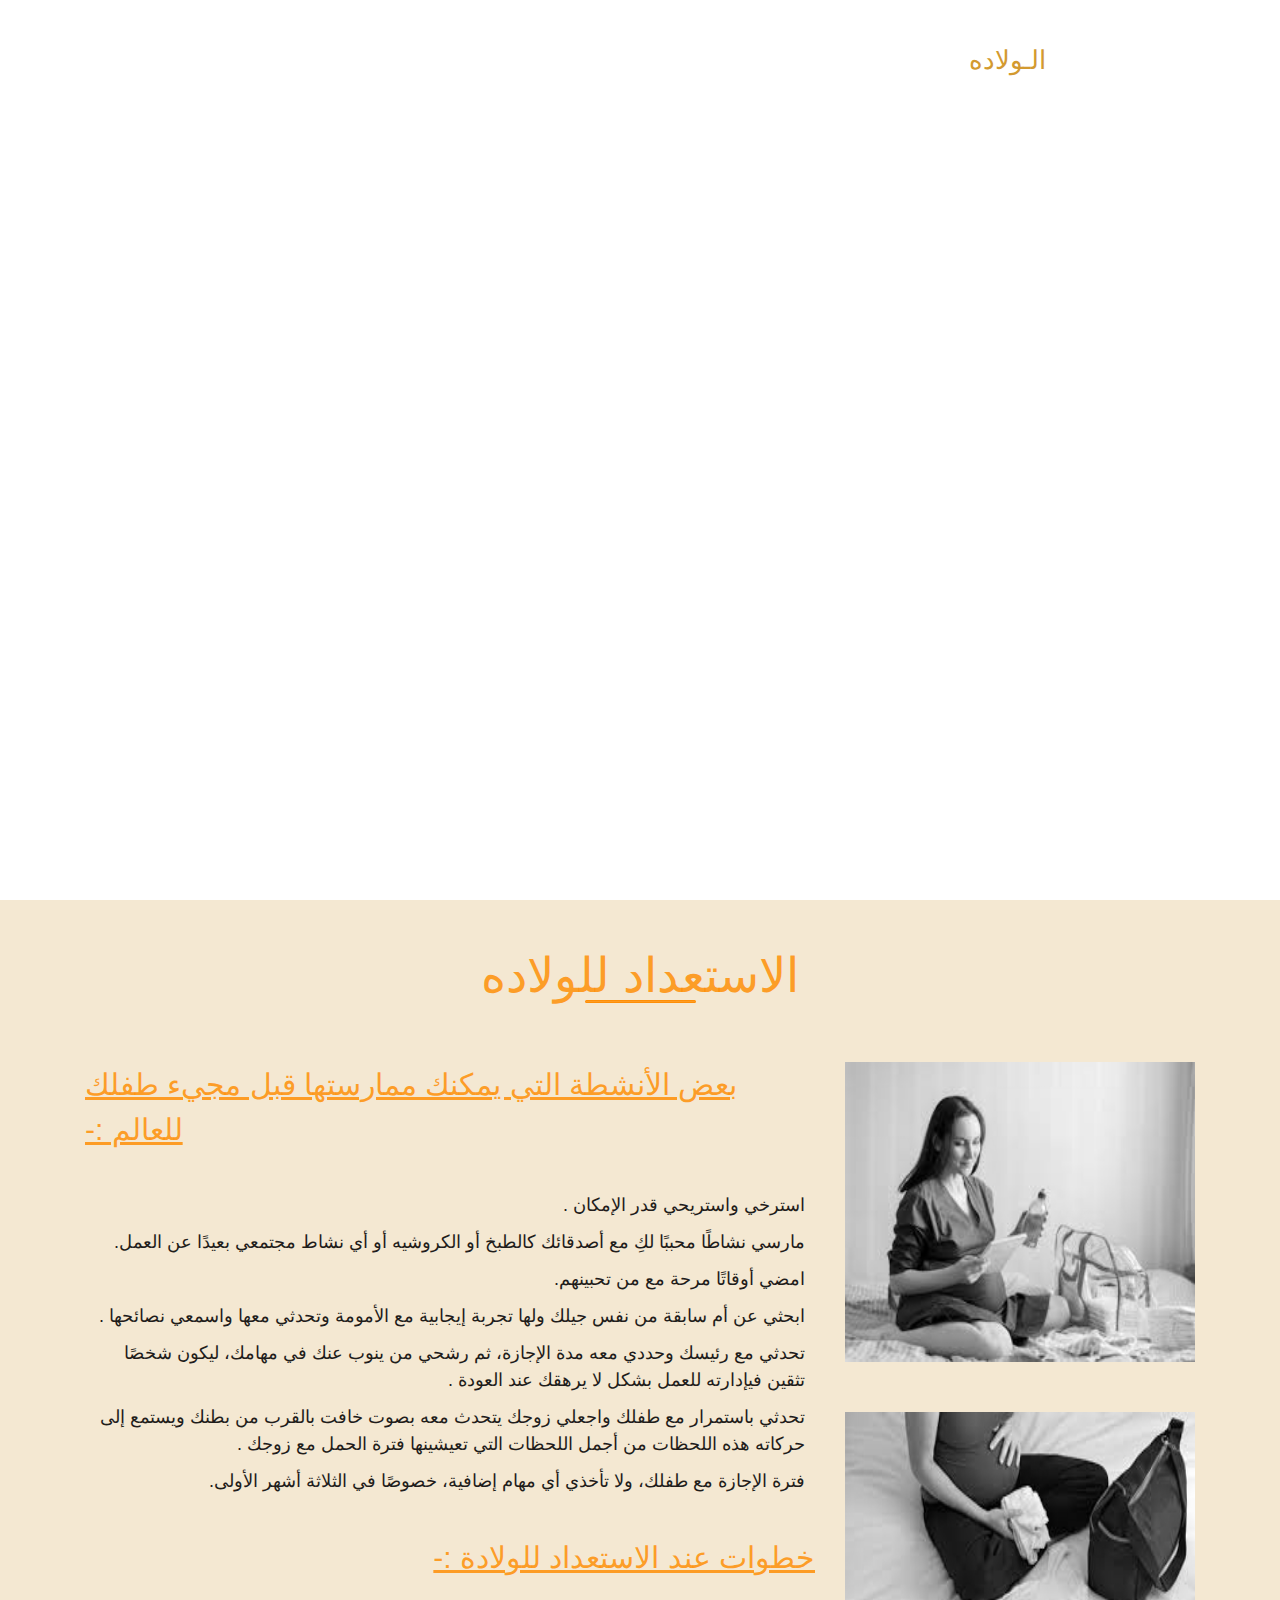
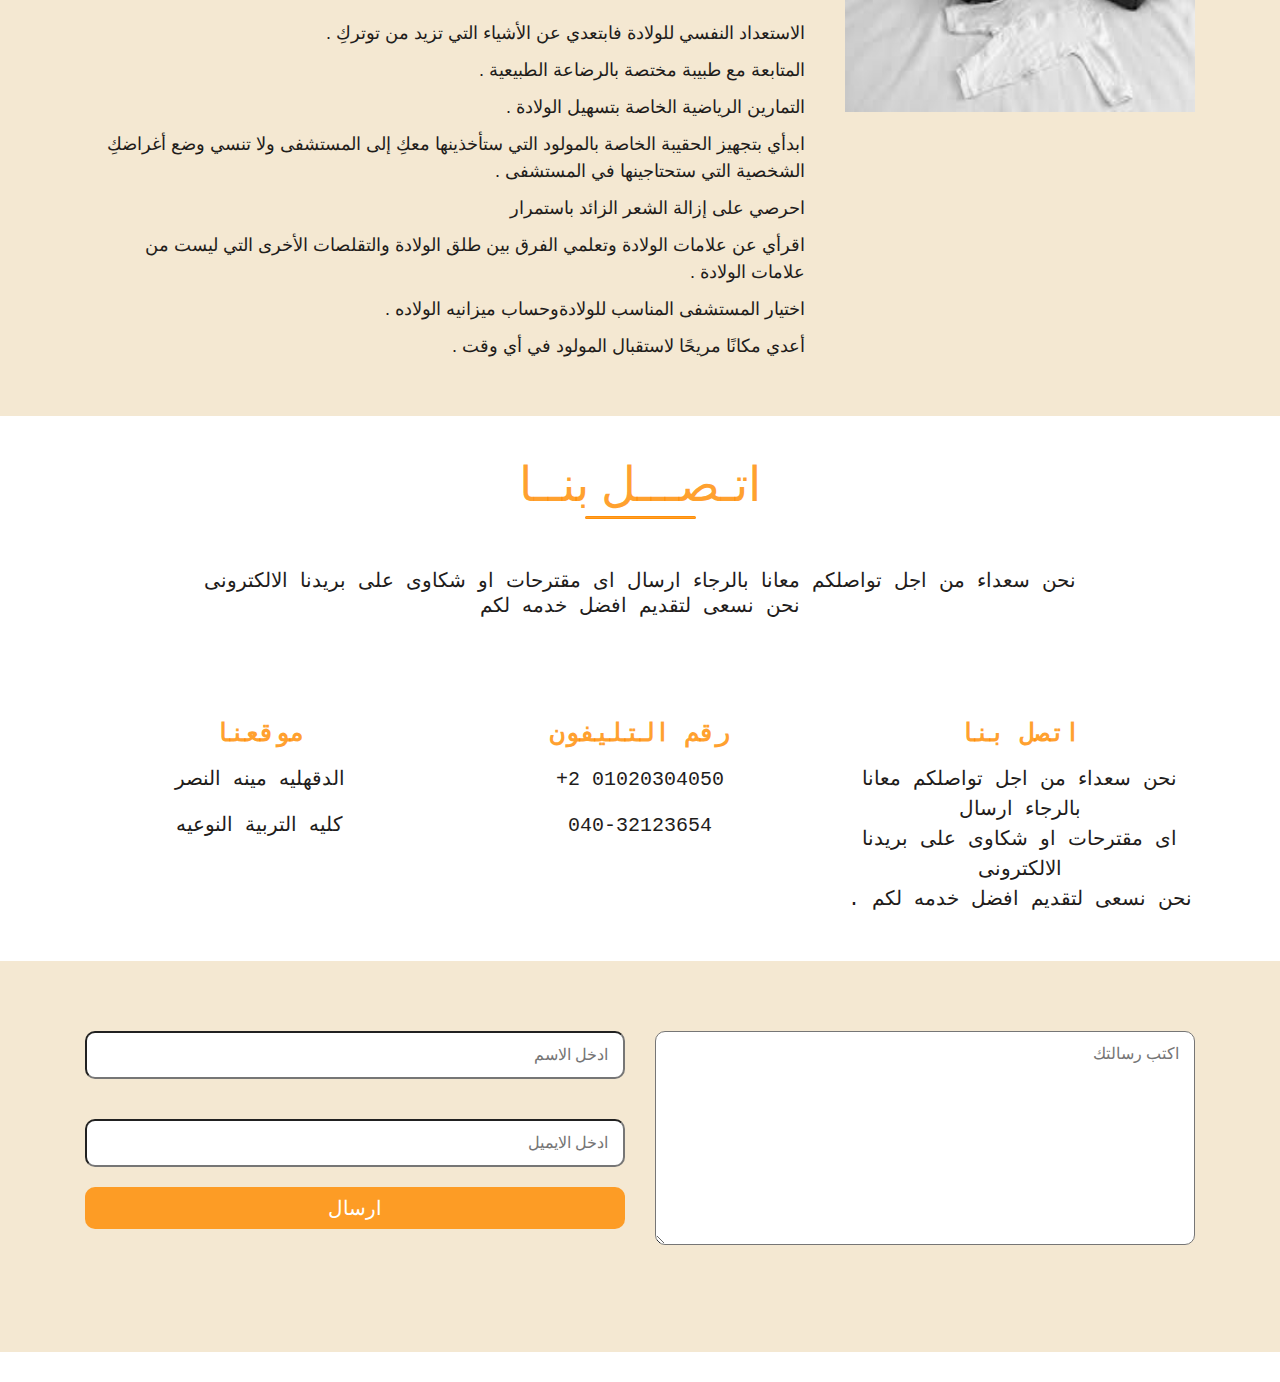
<file: index.html>
<!DOCTYPE html>
<html lang="ar" dir="rtl">

<head>
    <meta charset="UTF-8">
    <meta thhp-equiv="X-UA-Compatible" content="IE=edge,chrome=1">
    <meta name="viewport" content="width=device-width, initial-scale=1.0">
    <title>Document</title>
    <link rel="stylesheet" href="styles/all.min.css">
    <link rel="stylesheet" href="styles/normalize.css">
    <link rel="stylesheet" href="styles/bootstrap.css">
    <link rel="stylesheet" href="styles/indexV3.css">
</head>

<body>

    <!-- Strat section header -->
    
    <header>
        <div class="container">
            <div class="head">
                <nav class="menu">
                    <div id="icon">
                        <i class="fas fa-bars fa-2x"></i>
                    </div>
                    <div id="logo" class="logo">for your baby </div>
                    <div class="icon-right">
                        <i class="fas fa-bars fa-2x"></i>
                    </div>
                    <ul id="rmenu" class="rmenu hide1"> 
                        <li><a class="menu-item " href="#"> الرئيسية</a></li>
                        <li><a class="menu-item active" href="index.html">الـولاده</a>
                            <div class="sub-content">
                                <div class="sub-drop">
                                    <ul>
                                        <li> <a href="index.html">الاستعداد للولاده</a></li>
                                        <li> <a href="Natural_childbirth.html">الـولاده الطبيعيه</a></li>
                                        <li> <a href="Cesarean_delivery.html">الولاده القيصرية</a></li>
                                        <li> <a href="Postpartum_period.html">فــتـرة الـنــفــاس </a></li>
                                    </ul>
                                </div>
                            </div>
                        </li>
                        <li><a class="menu-item" href="feeding_Natural.html">الرضـاعـه</a>
                            <div class="sub-content">
                                <div class="sub-drop">
                                    <ul>
                                        <li> <a href="feeding_Natural.html">الـرضاعه الطبيعية</a></li>
                                        <li> <a href="Industrial_feeding.html">الرضاعه الصناعية</a></li>
                                        <li> <a href="Joint_feeding.html">الرضاعه المشتركة</a></li>
                                    </ul>
                                </div>
                            </div>
                        </li>
                        <li><a class="menu-item" href="Vaccinations.html">التطعيمات </a></li>
                        <li><a class="menu-item" href="mother_feeding.html">التغذية</a>
                            <div class="sub-content">
                                <div class="sub-drop">
                                    <ul>
                                        <li> <a href="mother_feeding.html">لـــــلأم</a></li>
                                        <li> <a href="Baby_feeding.html">للطـفـل</a></li>
                                    </ul>
                                </div>
                            </div>
                        </li>
                        <li><a class="menu-item" href="Baby_developments.html">تطورات الطفل</a></li>
                        <li><a class="menu-item" href="contact.html">اتصل بنا</a></li>
                    </ul>
                </nav>
    
                <div class="outer">
                    <div class="details">
                    </div>

                    <!-- Strat section login -->

                    <div id="login-box" class="hide">
                    <form>
                        <p> اسم المستخدم: </p>
                        <input type="text" name="username" placeholder="ادخل الايميل">
                        <p>كلمة السر :</p>
                        <input type="password" name="password" placeholder="ادخل كلمة السر">
                        <input type="submit" value="تسجيل دخول" value="login">
                        <a href="#">نسيت كلمة السر ؟؟</a>
                        <a href="login2.html">
                        <input type="button" value="تسجيل حساب  جديد" id="new_account">
                        </a>
                    </form>
                </div>

                <!-- Strat section login -->

                </div>
            </div>
        </div>
    </header>

    <!-- End section header -->

    <div class="clearfix"></div>

    <!-- Strat section ready -->

    <section id="ready" class="ready">
        <div class="container">
            <p>الاستعداد للولاده</p>
            <div class="row">
                <div class="col-lg-4">

                    <!-- Strat section Images -->

                    <div class="ready_img">
                        <img src="images/download.jpg" alt="wait">
                        <div class="one"></div>
                        <div class="two"></div>
                        <div class="three"></div>
                        <div class="four"></div>
                    </div>

                    <div class="ready_img">
                        <img src="images/download (1).jpg" alt="wait">
                        <div class="one"></div>
                        <div class="two"></div>
                        <div class="three"></div>
                        <div class="four"></div>
                    </div>

                    <!-- End section Images -->

                </div>
                <div class="col-lg-8">
                    <div class="text">

                        <!-- Strat section text -->

                        <div class="text_ready">
                            <span>بعض الأنشطة التي يمكنك ممارستها قبل مجيء طفلك للعالم :-</span>
                            <ul>
                                <li> استرخي واستريحي قدر الإمكان .</li>
                                <li>مارسي نشاطًا محببًا لكِ مع أصدقائك كالطبخ أو الكروشيه أو أي نشاط مجتمعي بعيدًا عن العمل.</li>
                                <li>امضي أوقاتًا مرحة مع من تحبينهم.</li>
                                <li>ابحثي عن أم سابقة من نفس جيلك ولها تجربة إيجابية مع الأمومة وتحدثي معها واسمعي نصائحها .</li>
                                <li>تحدثي مع رئيسك وحددي معه مدة الإجازة، ثم رشحي من ينوب عنك في مهامك، ليكون شخصًا تثقين فيإدارته للعمل بشكل لا يرهقك عند العودة .</li>
                                <li>تحدثي باستمرار مع طفلك واجعلي زوجك يتحدث معه بصوت خافت بالقرب من بطنك ويستمع إلى حركاته هذه اللحظات من أجمل اللحظات التي تعيشينها فترة الحمل مع زوجك .</li>
                                <li>فترة الإجازة مع طفلك، ولا تأخذي أي مهام إضافية، خصوصًا في الثلاثة أشهر الأولى.</li>
                            </ul>
                            <br>
                            <span>خطوات عند الاستعداد للولادة :- </span>
                            <ul>
                                <li> الاستعداد النفسي للولادة فابتعدي عن الأشياء التي تزيد من توتركِ . </li>
                                <li>المتابعة مع طبيبة مختصة بالرضاعة الطبيعية .</li>
                                <li> التمارين الرياضية الخاصة بتسهيل الولادة . </li>
                                <li> ابدأي بتجهيز الحقيبة الخاصة بالمولود التي ستأخذينها معكِ إلى المستشفى ولا تنسي وضع أغراضكِ الشخصية التي ستحتاجينها في المستشفى .</li>
                                <li> احرصي على إزالة الشعر الزائد باستمرار</li>
                                <li> اقرأي عن علامات الولادة وتعلمي الفرق بين طلق الولادة والتقلصات الأخرى التي ليست من علامات الولادة .</li>
                                <li>اختيار المستشفى المناسب للولادةوحساب ميزانيه الولاده .</li>
                                <li>أعدي مكانًا مريحًا لاستقبال المولود في أي وقت . </li>
                            </ul>
                        </div>

                        <!-- End section text -->

                    </div>
                </div>
            </div>
        </div>
    </section>
    <div class="clearfix"></div>

    <!-- End section ready -->

    <!-- Start Section Contact Us -->

    <section id="contact">
        <div class="container">
            <div class="conect">
                <h1>اتـصـــل بنــا </h1>
                <p> نحن سعداء من اجل تواصلكم معانا بالرجاء ارسال اى مقترحات او شكاوى على بريدنا الالكترونى
                    <br>نحن نسعى لتقديم افضل خدمه لكم </p>
            </div>
            <div class="perant">
                <div class="row left" >
                    <div class="col-md-4">
                        <h3>اتصل بنا</h3>
                        <p> نحن سعداء من اجل تواصلكم معانا بالرجاء ارسال <br> اى مقترحات
                            او شكاوى على بريدنا الالكترونى
                        <br>نحن نسعى لتقديم افضل خدمه لكم . </p>
                    </div>
                    <div class="col-md-4">
                        <h3>رقم التليفون</h3>
                        <p>01020304050 2+</p>
                        <p>040-32123654</p>
                    </div>
                    <div class="col-md-4">
                        <h3>موقعنا</h3>
                        <p>الدقهليه مينه النصر</p>
                        <p>كليه التربية النوعيه </p>
                    </div>
                </div>
            </div>   
        </div>  

        <!-- End Section Contact Us -->

        <!-- Start Section Footer -->

        <div class="right">
            <div class="container">
                <div class="row">
                    <div class="col-md-6">
                        <textarea cols="60" rows="8" placeholder="اكتب رسالتك"></textarea><br>
                    </div>
                    <div class="col-md-6">
                        <input type="text" name="الاسم" placeholder="ادخل الاسم" size="15">
                        <input type="text" name="الايميل" placeholder="ادخل الايميل" size="25">
                        <button class="btn" type="submit">ارسال</button>
                    </div>
                </div>
            </div>
        </div>

        <!-- End Section Footer -->

    </section>

    <!-- Start Section Scroll to Top -->

    <div>
        <button class="topBtn">
            <i class="fas fa-arrow-up"></i>
        </button>
    </div>

    <!-- End Section Scroll to Top -->
    
    <script src="scripts/jquery-3.4.1.min.js"></script>
    <script src="scripts/main.js"></script>
    <script src="scripts/all.min.js"></script>
    <script src="scripts/bootstrap.min.js"></script>
</body>

</html>
</file>
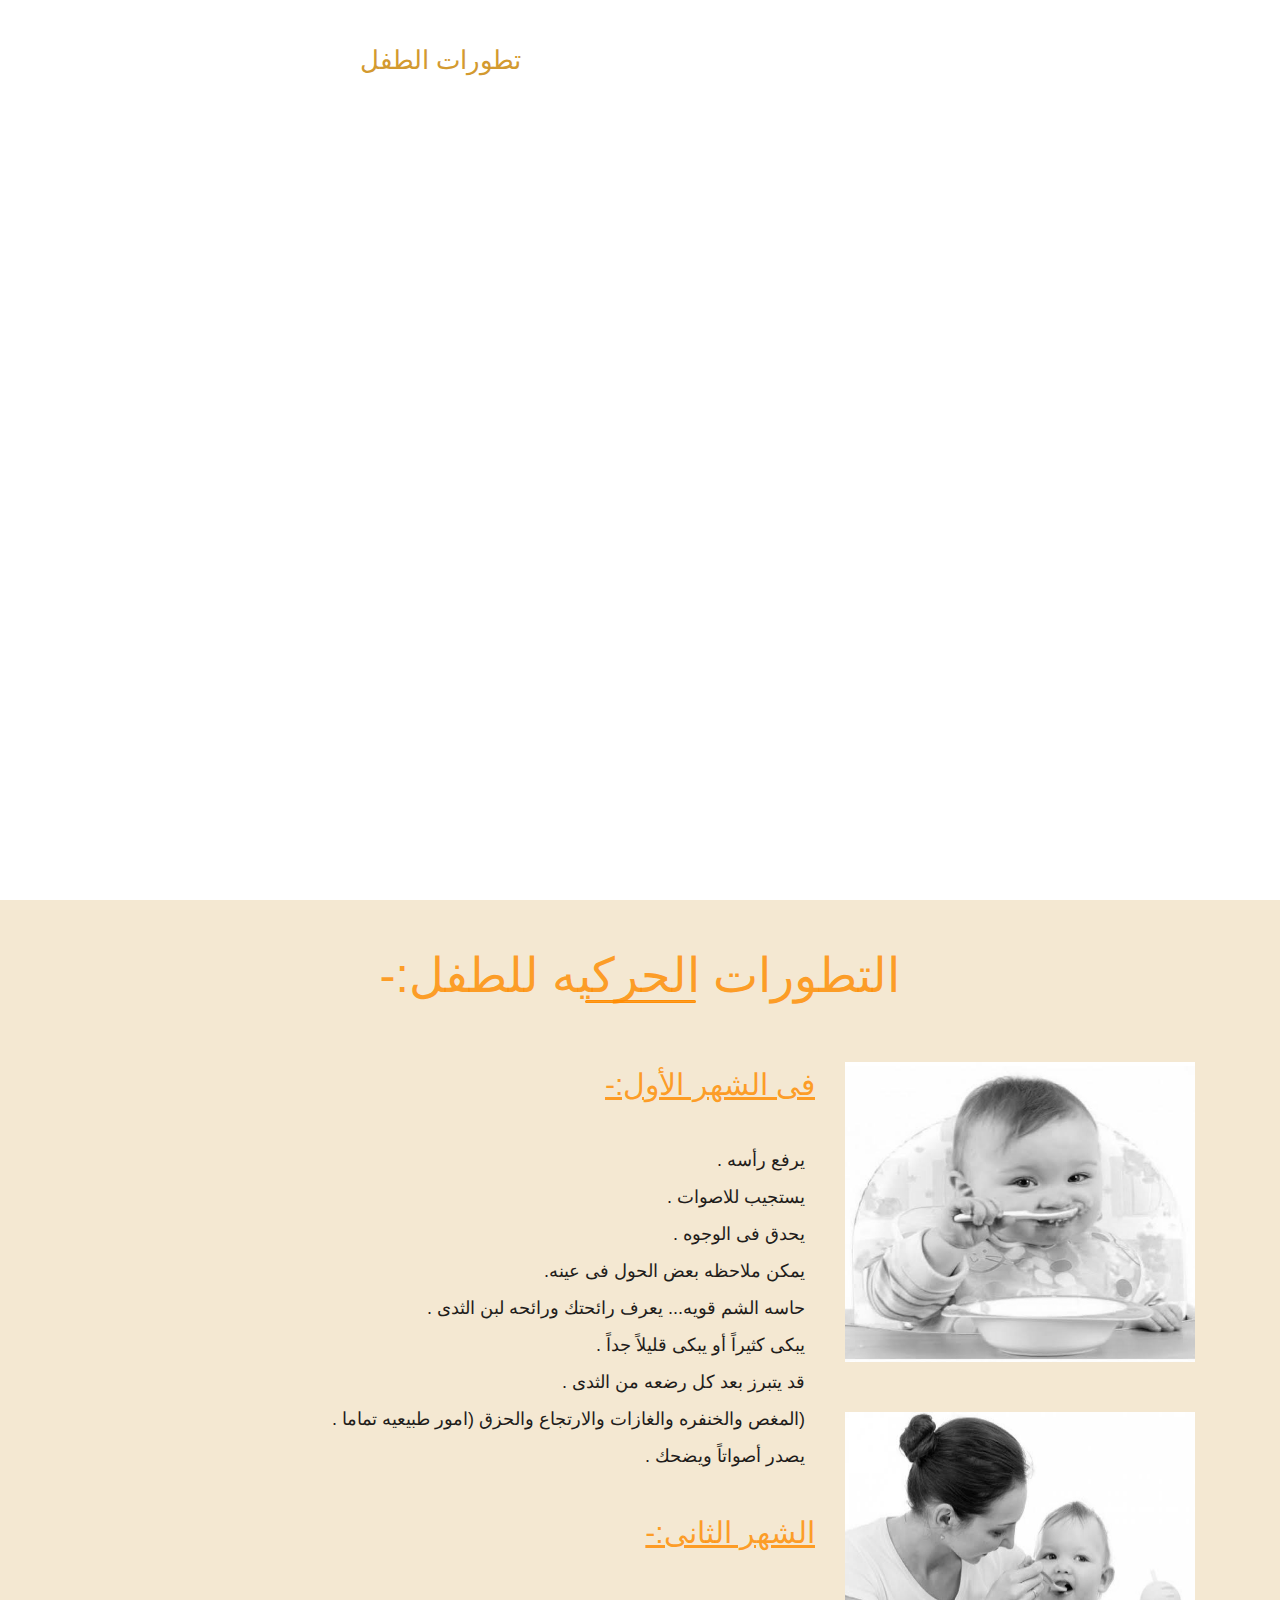
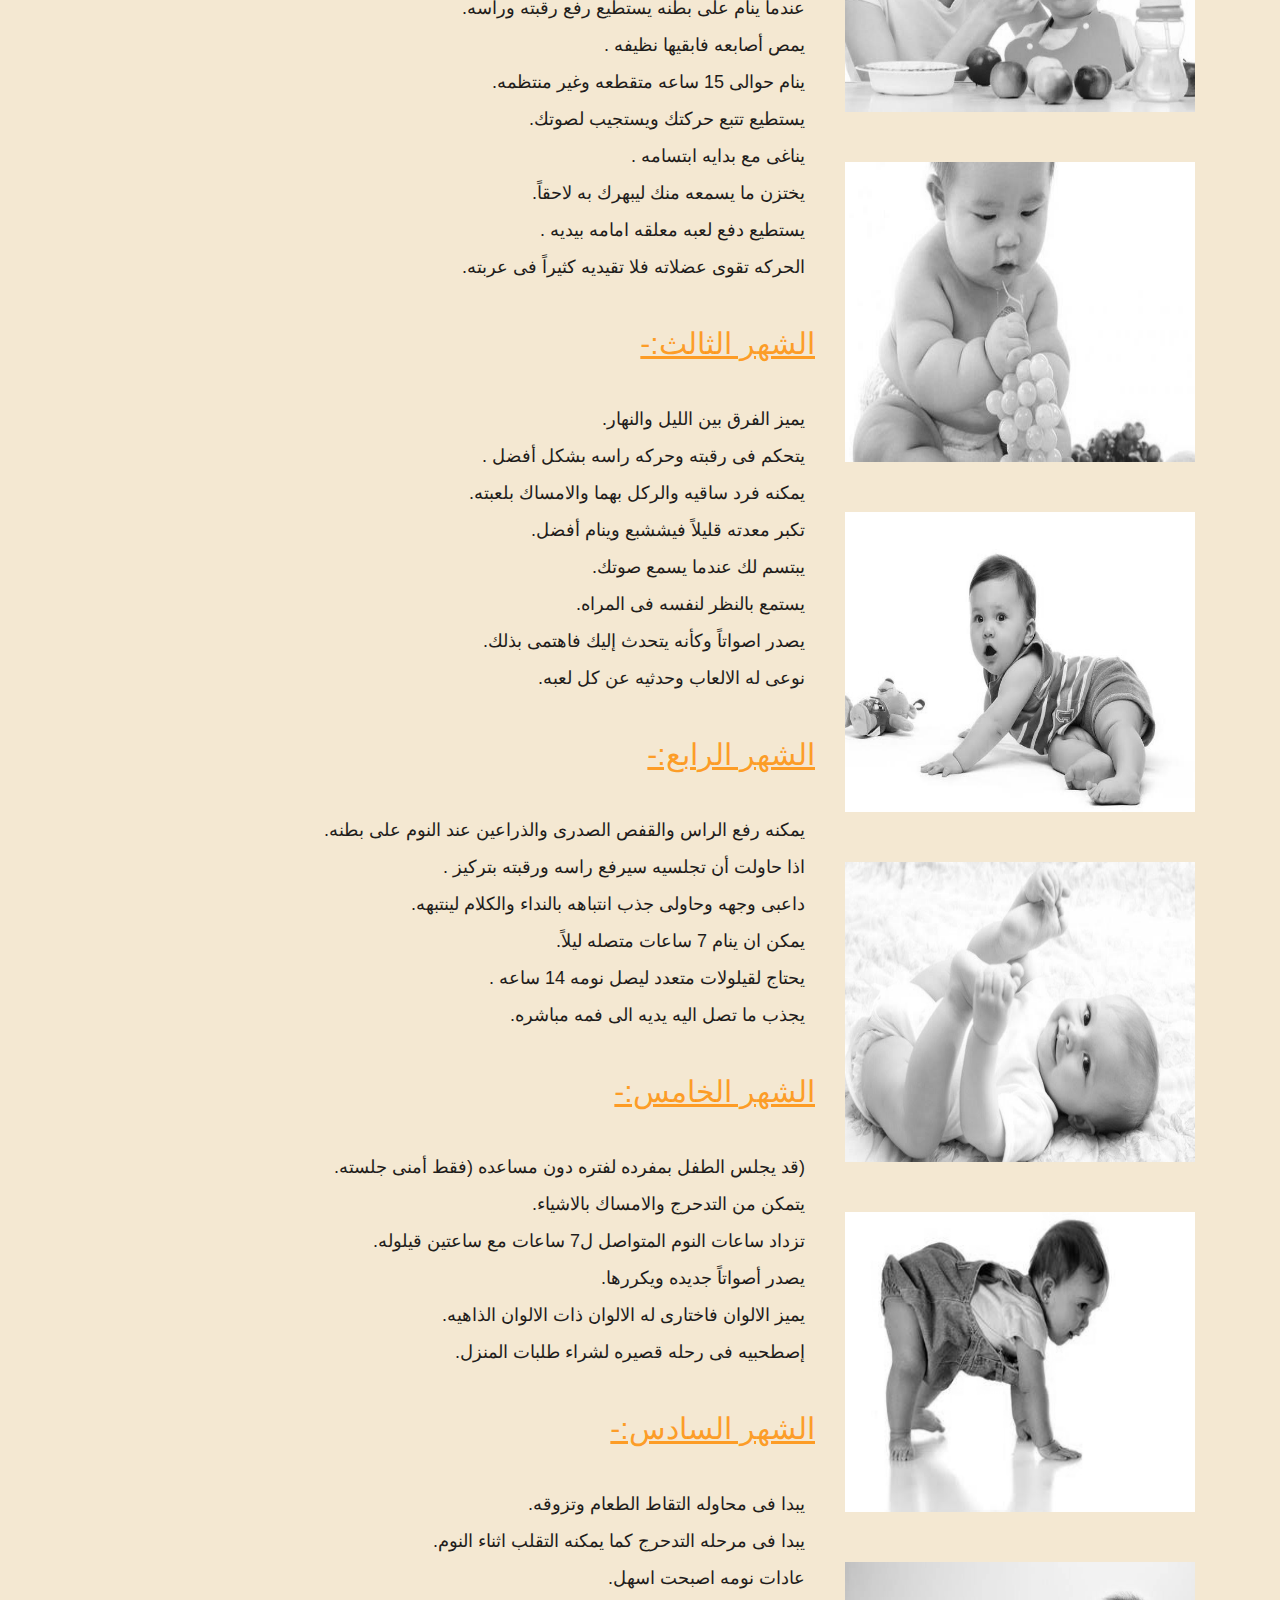
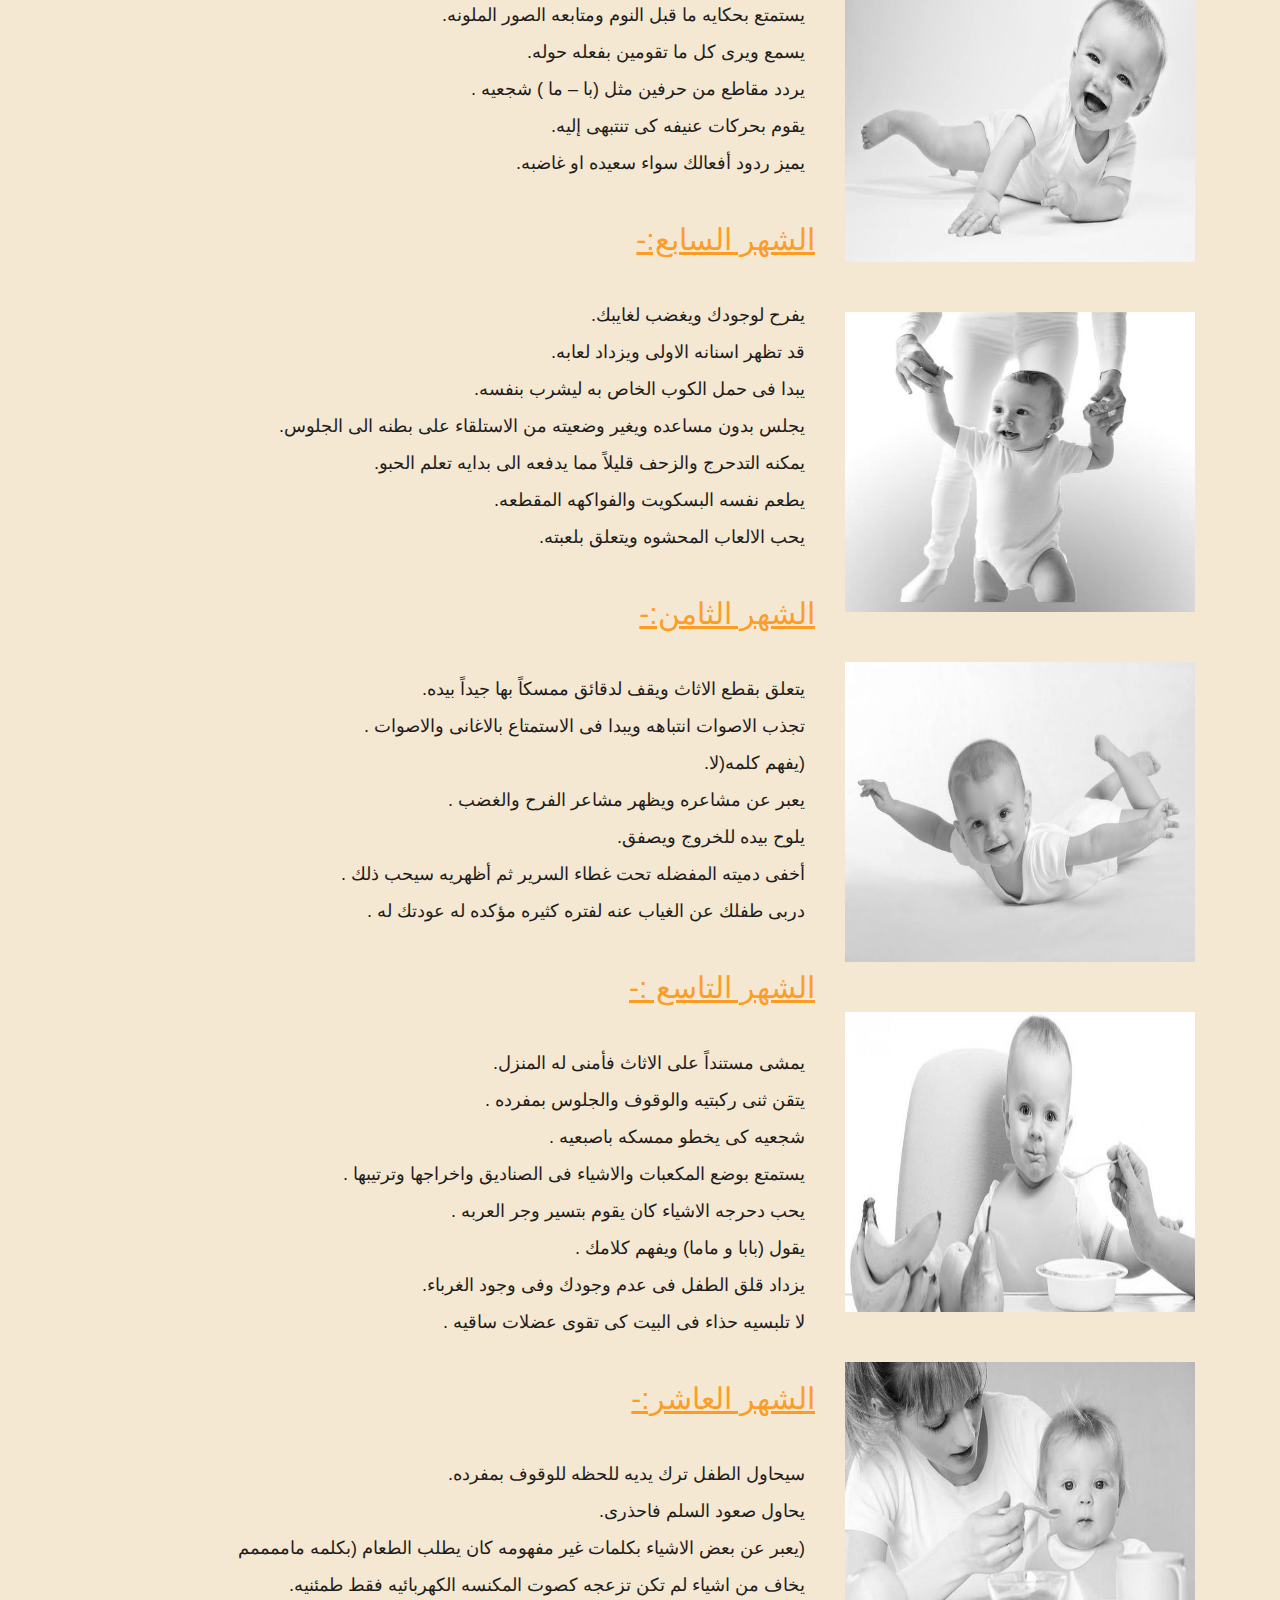
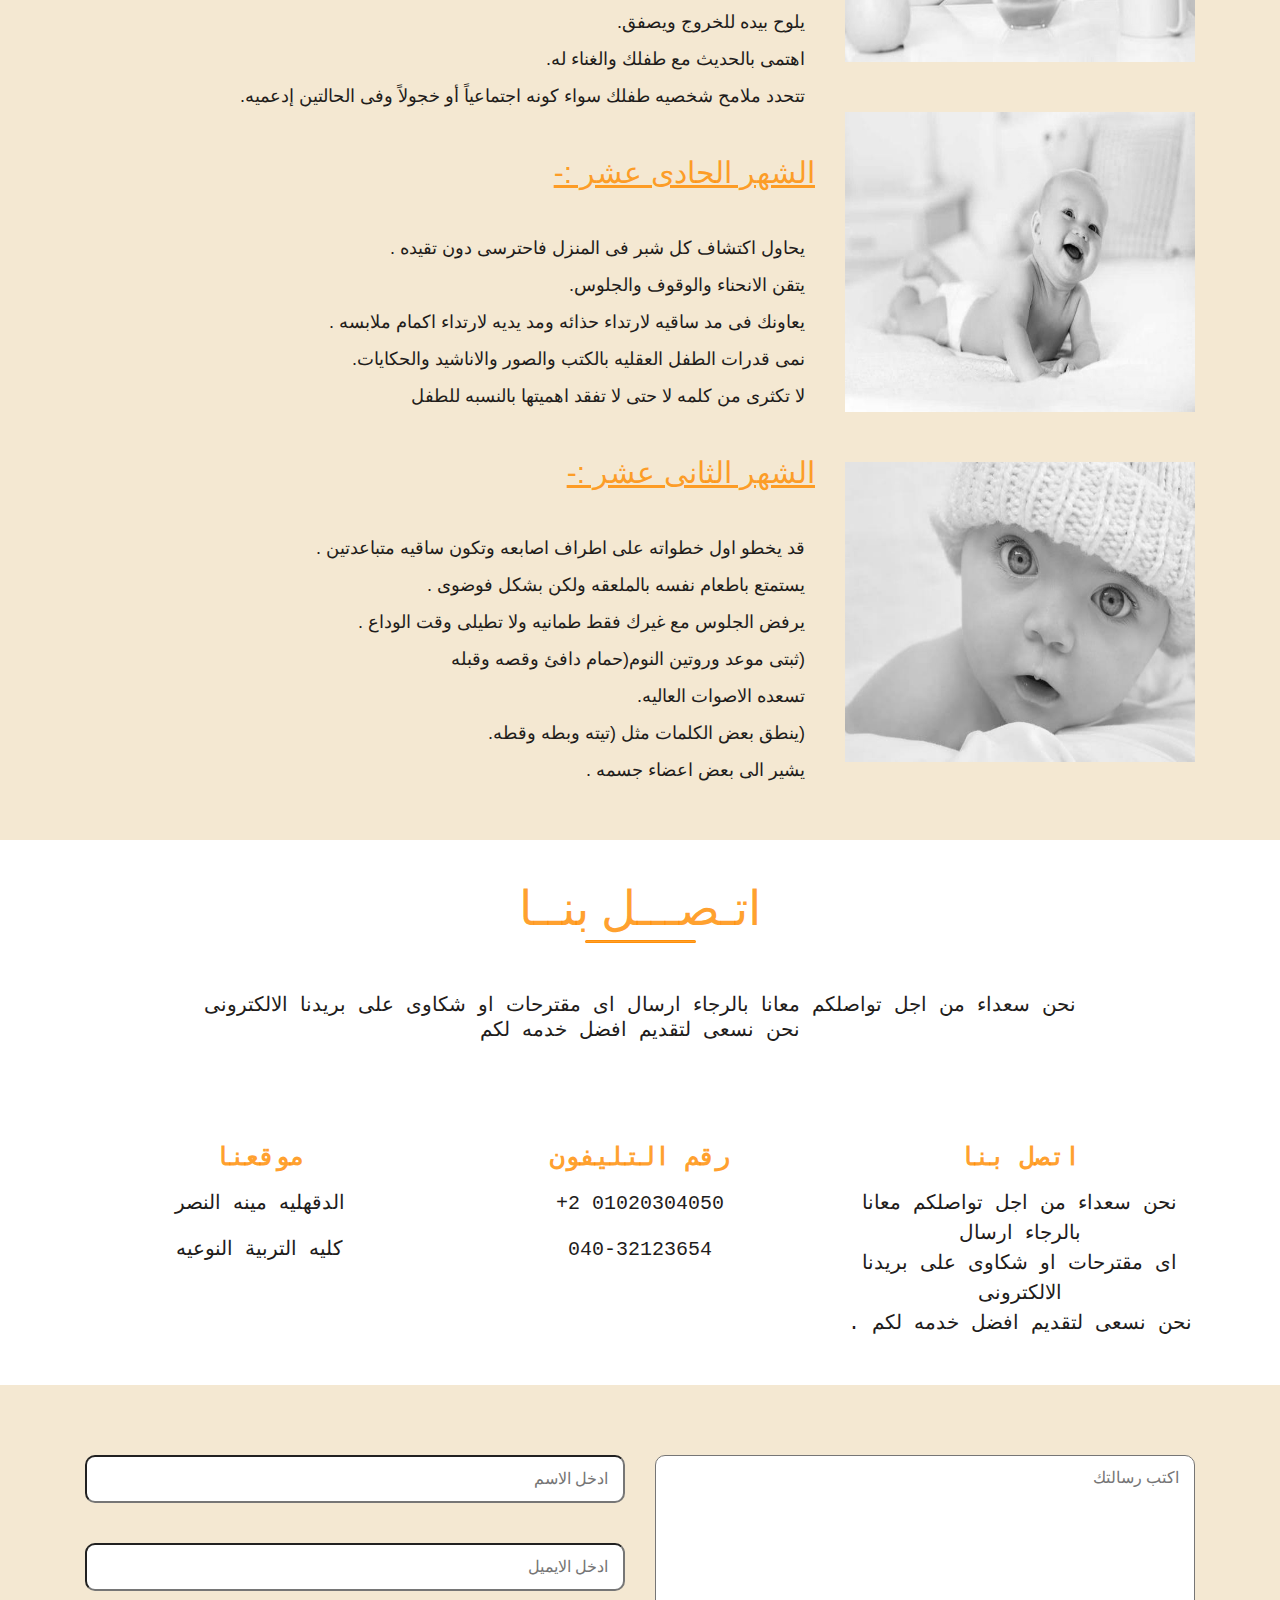
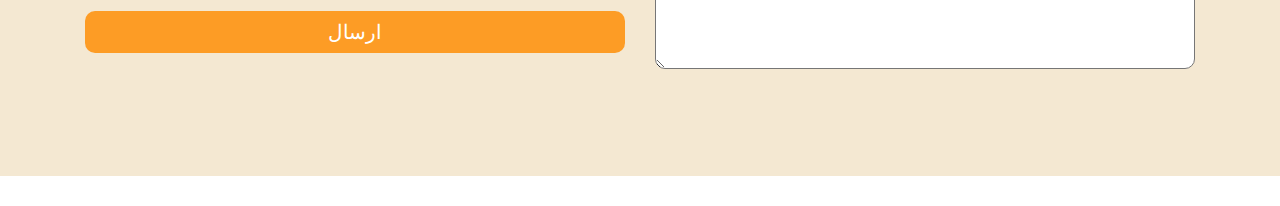
<file: Baby_developments.html>
<!DOCTYPE html>
<html lang="ar" dir="rtl">

<head>
    <meta charset="UTF-8">
    <meta thhp-equiv="X-UA-Compatible" content="IE=edge,chrome=1">
    <meta name="viewport" content="width=device-width, initial-scale=1.0">
    <title>Document</title>
    <link rel="stylesheet" href="styles/all.min.css">
    <link rel="stylesheet" href="styles/normalize.css">
    <link rel="stylesheet" href="styles/bootstrap.css">
    <link rel="stylesheet" href="styles/indexV3.css">
    
</head>

<body>

    <!-- Strat section header -->

    <header>
        <div class="container">
            <div class="head">
                <nav class="menu">
                    <div id="icon">
                        <i class="fas fa-bars fa-2x"></i>
                    </div>
                    <div id="logo" class="logo">for your baby </div>
                    <div class="icon-right">
                        <i class="fas fa-bars fa-2x"></i>
                    </div>
                    <ul id="rmenu" class="rmenu hide1"> 
                        <li><a class="menu-item" href="index.html"> الرئيسية</a></li>
                        <li><a class="menu-item" href="index.html">الـولاده</a>
                            <div class="sub-content">
                                <div class="sub-drop">
                                    <ul>
                                        <li> <a href="index.html">الاستعداد للولاده</a></li>
                                        <li> <a href="Natural_childbirth.html">الـولاده الطبيعيه</a></li>
                                        <li> <a href="Cesarean_delivery.html">الولاده القيصرية</a></li>
                                        <li> <a href="Postpartum_period.html">فــتـرة الـنــفــاس </a></li>
                                    </ul>
                                </div>
                            </div>
                        </li>
                        <li><a class="menu-item" href="feeding_Natural.html">الرضـاعـه</a>
                            <div class="sub-content">
                                <div class="sub-drop">
                                    <ul>
                                        <li> <a href="feeding_Natural.html">الـرضاعه الطبيعية</a></li>
                                        <li> <a href="Industrial_feeding.html">الرضاعه الصناعية</a></li>
                                        <li> <a href="Joint_feeding.html">الرضاعه المشتركة</a></li>
                                    </ul>
                                </div>
                            </div>
                        </li>
                        <li><a class="menu-item" href="Vaccinations.html">التطعيمات </a></li>
                        <li><a class="menu-item" href="mother_feeding.html">التغذية</a>
                            <div class="sub-content">
                                <div class="sub-drop">
                                    <ul>
                                        <li> <a href="mother_feeding.html">لـــــلأم</a></li>
                                        <li> <a href="Baby_feeding.html">للطـفـل</a></li>
                                    </ul>
                                </div>
                            </div>
                        </li>
                        <li><a class="menu-item active" href="Baby_developments.html">تطورات الطفل</a></li>
                        <li><a class="menu-item" href="contact.html">اتصل بنا</a></li>
                    </ul>
                </nav>
    
                <div class="outer">
                    <div class="details">
                    </div>

                    <!-- Strat section login -->

                    <div id="login-box" class="hide">
                        <form>
                            <p> اسم المستخدم: </p>
                            <input type="text" name="username" placeholder="ادخل الايميل">
                            <p>كلمة السر :</p>
                            <input type="password" name="password" placeholder="ادخل كلمة السر">
                            <input type="submit" value="تسجيل دخول" value="login">
                            <a href="#">نسيت كلمة السر ؟؟</a>
                            <a href="login2.html">
                            <input type="button" value="تسجيل حساب  جديد" id="new_account">
                            </a>
                        </form>
                    </div>

                    <!-- Strat section login -->
                    
                </div>
            </div>
        </div>
    </header>

    <!-- End section header -->

    <div class="clearfix"></div>

    <!-- Strat section ready -->

    <section id="ready" class="ready">
        <div class="container">
            <p>التطورات الحركيه للطفل:-</p>
            <div class="row">
                <div class="col-lg-4">

                    <!-- Strat section Images -->

                    <div class="ready_img">
                        <img src="images/IMG-20200209-WA0029.jpg" alt="wait">
                        <div class="one"></div>
                        <div class="two"></div>
                        <div class="three"></div>
                        <div class="four"></div>
                    </div>
                    
                    <div class="ready_img">
                        <img src="images/IMG-20200209-WA0030.jpg" alt="wait">
                        <div class="one"></div>
                        <div class="two"></div>
                        <div class="three"></div>
                        <div class="four"></div>
                    </div>

                    <div class="ready_img">
                        <img src="images/IMG-20200301-WA0056.jpg" alt="wait">
                        <div class="one"></div>
                        <div class="two"></div>
                        <div class="three"></div>
                        <div class="four"></div>
                    </div>

                    <div class="ready_img">
                        <img src="images/IMG-20200301-WA0069.jpg" alt="wait">
                        <div class="one"></div>
                        <div class="two"></div>
                        <div class="three"></div>
                        <div class="four"></div>
                    </div>

                    <div class="ready_img">
                        <img src="images/IMG-20200301-WA0066.jpg" alt="wait">
                        <div class="one"></div>
                        <div class="two"></div>
                        <div class="three"></div>
                        <div class="four"></div>
                    </div>

                    <div class="ready_img">
                        <img src="images/IMG-20200301-WA0068.jpg" alt="wait">
                        <div class="one"></div>
                        <div class="two"></div>
                        <div class="three"></div>
                        <div class="four"></div>
                    </div>

                    <div class="ready_img">
                        <img src="images/IMG-20200301-WA0074.jpg" alt="wait">
                        <div class="one"></div>
                        <div class="two"></div>
                        <div class="three"></div>
                        <div class="four"></div>
                    </div>

                    <div class="ready_img">
                        <img src="images/IMG-20200301-WA0070.jpg" alt="wait">
                        <div class="one"></div>
                        <div class="two"></div>
                        <div class="three"></div>
                        <div class="four"></div>
                    </div>

                    <div class="ready_img">
                        <img src="images/IMG-20200301-WA0061.jpg" alt="wait">
                        <div class="one"></div>
                        <div class="two"></div>
                        <div class="three"></div>
                        <div class="four"></div>
                    </div>

                    <div class="ready_img">
                        <img src="images/IMG-20200301-WA0047.jpg" alt="wait">
                        <div class="one"></div>
                        <div class="two"></div>
                        <div class="three"></div>
                        <div class="four"></div>
                    </div>

                    <div class="ready_img">
                        <img src="images/IMG-20200301-WA0048.jpg" alt="wait">
                        <div class="one"></div>
                        <div class="two"></div>
                        <div class="three"></div>
                        <div class="four"></div>
                    </div>

                    <div class="ready_img">
                        <img src="images/IMG-20200301-WA0059.jpg" alt="wait">
                        <div class="one"></div>
                        <div class="two"></div>
                        <div class="three"></div>
                        <div class="four"></div>
                    </div>

                    <div class="ready_img">
                        <img src="images/IMG-20200301-WA0073.jpg" alt="wait">
                        <div class="one"></div>
                        <div class="two"></div>
                        <div class="three"></div>
                        <div class="four"></div>
                    </div>

                    <!-- End section Images -->

                </div>
                <div class="col-lg-8">
                    <div class="text">

                        <!-- Strat section text -->
                        
                        <div class="text_ready">

                            <span> فى الشهر الأول:- </span>
                            <ul>
                                <li> يرفع رأسه  .</li>
                                <li> يستجيب للاصوات .</li>
                                <li> يحدق فى الوجوه .</li>
                                <li> يمكن ملاحظه بعض الحول فى عينه.</li>
                                <li> حاسه الشم قويه... يعرف رائحتك ورائحه لبن الثدى  .</li>
                                <li> يبكى كثيراً أو يبكى قليلاً جداً .</li>
                                <li> قد يتبرز بعد كل رضعه من الثدى  .</li>
                                <li> (المغص والخنفره والغازات والارتجاع والحزق (امور طبيعيه تماما .</li>
                                <li> يصدر أصواتاً ويضحك .</li>
                            </ul>

                            <br>
                            <span> الشهر الثانى:- </span>

                            <ul>
                                <li>عندما ينام على بطنه يستطيع رفع رقبته وراسه.</li>
                                <li>يمص أصابعه فابقيها نظيفه .</li>
                                <li>ينام حوالى 15 ساعه متقطعه وغير منتظمه.</li>
                                <li>يستطيع تتبع حركتك ويستجيب لصوتك.</li>
                                <li>يناغى مع بدايه ابتسامه .</li>
                                <li>يختزن ما يسمعه منك ليبهرك به لاحقاً.</li>
                                <li>يستطيع دفع لعبه معلقه امامه بيديه .</li>
                                <li>الحركه تقوى عضلاته فلا تقيديه كثيراً فى عربته.</li>
                            </ul>

                            <br>
                            <span> الشهر الثالث:-</span>

                            <ul>
                                <li>يميز الفرق بين الليل والنهار.</li>
                                <li>يتحكم فى رقبته وحركه راسه بشكل أفضل .</li>
                                <li>يمكنه فرد ساقيه والركل بهما والامساك بلعبته.</li>
                                <li>تكبر معدته قليلاً فيششبع وينام أفضل.</li>
                                <li>يبتسم لك عندما يسمع صوتك.</li>
                                <li>يستمع بالنظر لنفسه فى المراه.</li>
                                <li>يصدر اصواتاً وكأنه يتحدث إليك فاهتمى بذلك.</li>
                                <li>نوعى له الالعاب وحدثيه عن كل لعبه.</li>
                            </ul>

                            <br>
                            <span>الشهر الرابع:-</span>

                            <ul>
                                <li>يمكنه رفع الراس والقفص الصدرى والذراعين عند النوم على بطنه.</li>
                                <li>اذا حاولت أن تجلسيه سيرفع راسه ورقبته بتركيز .</li>
                                <li>داعبى وجهه وحاولى جذب انتباهه بالنداء والكلام لينتبهه.</li>
                                <li>يمكن ان ينام 7 ساعات متصله ليلاً.</li>
                                <li>يحتاج لقيلولات متعدد ليصل نومه 14 ساعه .</li>
                                <li>يجذب ما تصل اليه يديه الى فمه مباشره.</li>
                            </ul>

                            <br>
                            <span>الشهر الخامس:-</span>

                            <ul>
                                <li>(قد يجلس الطفل بمفرده لفتره دون مساعده (فقط أمنى جلسته.</li>
                                <li>يتمكن من التدحرج والامساك بالاشياء.</li>
                                <li>تزداد ساعات النوم المتواصل ل7 ساعات مع ساعتين قيلوله.</li>
                                <li>يصدر أصواتاً جديده ويكررها.</li>
                                <li>يميز الالوان فاختارى له الالوان ذات الالوان الذاهيه.</li>
                                <li>إصطحبيه فى رحله قصيره لشراء طلبات المنزل.</li>
                            </ul>

                            <br>
                            <span> الشهر السادس:-</span>

                            <ul>
                                <li>يبدا فى محاوله التقاط الطعام وتزوقه.</li>
                                <li>يبدا فى مرحله التدحرج كما يمكنه التقلب اثناء النوم.</li>
                                <li>عادات نومه اصبحت اسهل.</li>
                                <li>يستمتع بحكايه ما قبل النوم ومتابعه الصور الملونه.</li>
                                <li>يسمع ويرى كل ما تقومين بفعله حوله.</li>
                                <li>يردد مقاطع من حرفين مثل (با – ما ) شجعيه .</li>
                                <li>يقوم بحركات عنيفه كى تنتبهى إليه.</li>
                                <li>يميز ردود أفعالك سواء سعيده او غاضبه.</li>
                            </ul>

                            <br>
                            <span>الشهر السابع:-</span>

                            <ul>
                                <li>يفرح لوجودك ويغضب لغايبك.</li>
                                <li>قد تظهر اسنانه الاولى ويزداد لعابه.</li>
                                <li>يبدا فى حمل الكوب الخاص به  ليشرب بنفسه.</li>
                                <li>يجلس بدون مساعده ويغير وضعيته من الاستلقاء على بطنه الى الجلوس.</li>
                                <li>يمكنه التدحرج والزحف قليلاً مما يدفعه الى بدايه تعلم الحبو.</li>
                                <li>يطعم نفسه البسكويت والفواكهه المقطعه.</li>
                                <li>يحب الالعاب المحشوه ويتعلق بلعبته.</li>
                            </ul>

                            <br>
                            <span>الشهر الثامن:-</span>

                            <ul>
                                <li>يتعلق بقطع الاثاث ويقف لدقائق ممسكاً بها جيداً بيده.</li>
                                <li>تجذب الاصوات انتباهه ويبدا فى الاستمتاع بالاغانى والاصوات .</li>
                                <li>(يفهم كلمه(لا.</li>
                                <li>يعبر عن مشاعره ويظهر مشاعر الفرح والغضب .</li>
                                <li>يلوح بيده للخروج ويصفق.</li>
                                <li>أخفى دميته المفضله تحت غطاء السرير ثم أظهريه سيحب ذلك .</li>
                                <li>دربى طفلك عن الغياب عنه لفتره كثيره مؤكده له عودتك له .</li>
                            </ul>


                            <br>
                            <span>الشهر التاسع :-</span>

                            <ul>
                                <li>يمشى مستنداً على الاثاث فأمنى له المنزل.</li>
                                <li>يتقن ثنى ركبتيه والوقوف والجلوس بمفرده .</li>
                                <li>شجعيه كى يخطو ممسكه باصبعيه .</li>
                                <li>يستمتع بوضع المكعبات والاشياء فى الصناديق واخراجها وترتيبها .</li>
                                <li>يحب دحرجه الاشياء كان يقوم بتسير وجر العربه .</li>
                                <li>يقول (بابا و ماما) ويفهم كلامك .</li>
                                <li>يزداد قلق الطفل فى عدم وجودك وفى وجود الغرباء.</li>
                                <li>لا تلبسيه حذاء فى البيت كى تقوى عضلات ساقيه .</li>
                            </ul>

                            <br>
                            <span>الشهر العاشر:-</span>

                            <ul>
                                <li>سيحاول الطفل ترك يديه للحظه للوقوف بمفرده.</li>
                                <li>يحاول صعود السلم فاحذرى.</li>
                                <li>(يعبر عن بعض الاشياء بكلمات غير مفهومه كان يطلب الطعام (بكلمه ماممممم</li>
                                <li>يخاف من اشياء لم تكن تزعجه كصوت المكنسه الكهربائيه فقط طمئنيه.</li>
                                <li>يلوح بيده للخروج ويصفق.</li>
                                <li>اهتمى بالحديث مع طفلك والغناء له.</li>
                                <li>تتحدد ملامح شخصيه طفلك سواء كونه اجتماعياً أو خجولاً وفى الحالتين إدعميه.</li>
                            </ul>

                            <br>
                            <span>الشهر الحادى عشر :-</span>

                            <ul>
                                <li>يحاول اكتشاف كل شبر فى المنزل فاحترسى دون تقيده .</li>
                                <li>يتقن الانحناء والوقوف والجلوس.</li>
                                <li>يعاونك فى مد ساقيه لارتداء حذائه ومد يديه لارتداء اكمام ملابسه .</li>
                                <li>نمى قدرات الطفل العقليه بالكتب والصور والاناشيد والحكايات.</li>
                                <li>لا تكثرى من كلمه لا حتى لا تفقد اهميتها بالنسبه للطفل </li>
                            </ul>

                            <br>
                            <span>الشهر الثانى عشر :-</span>

                            <ul>
                                <li>قد يخطو اول خطواته على اطراف اصابعه وتكون ساقيه متباعدتين .</li>
                                <li>يستمتع باطعام نفسه بالملعقه ولكن بشكل فوضوى .</li>
                                <li>يرفض الجلوس مع غيرك فقط طمانيه ولا تطيلى وقت الوداع .</li>
                                <li>(ثبتى موعد وروتين النوم(حمام دافئ وقصه وقبله </li>
                                <li>تسعده الاصوات العاليه.</li>
                                <li>(ينطق بعض الكلمات مثل (تيته وبطه وقطه.</li>
                                <li>يشير الى بعض اعضاء جسمه .</li>
                            </ul>
                        </div>

                        <!-- End section text -->

                    </div>
                </div>
            </div>
        </div>
    </section>
    <div class="clearfix"></div>

    <!-- End section ready -->

    <!-- Start Section Contact Us -->

    <section id="contact">
        <div class="container">
            <div class="conect">
                <h1>اتـصـــل بنــا </h1>
                <p> نحن سعداء من اجل تواصلكم معانا بالرجاء ارسال اى مقترحات او شكاوى على بريدنا الالكترونى
                    <br>نحن نسعى لتقديم افضل خدمه لكم </p>
            </div>
            <div class="perant">
                <div class="row left" >
                    <div class="col-md-4">
                        <h3>اتصل بنا</h3>
                        <p> نحن سعداء من اجل تواصلكم معانا بالرجاء ارسال <br> اى مقترحات
                            او شكاوى على بريدنا الالكترونى
                        <br>نحن نسعى لتقديم افضل خدمه لكم . </p>
                    </div>
                    <div class="col-md-4">
                        <h3>رقم التليفون</h3>
                        <p>01020304050 2+</p>
                        <p>040-32123654</p>
                    </div>
                    <div class="col-md-4">
                        <h3>موقعنا</h3>
                        <p>الدقهليه مينه النصر</p>
                        <p>كليه التربية النوعيه </p>
                    </div>
                </div>
            </div>   
        </div>  

        <!-- End Section Contact Us -->

        <!-- Start Section Footer -->

        <div class="right">
            <div class="container">
                <div class="row">
                    <div class="col-md-6">
                        <textarea cols="60" rows="8" placeholder="اكتب رسالتك"></textarea><br>
                    </div>
                    <div class="col-md-6">
                        <input type="text" name="الاسم" placeholder="ادخل الاسم" size="15">
                        <input type="text" name="الايميل" placeholder="ادخل الايميل" size="25">
                        <button class="btn" type="submit">ارسال</button>
                    </div>
                </div>
            </div>
        </div>

        <!-- End Section Footer -->

    </section>

    <!-- Start Section Scroll to Top -->

    <div>
        <button class="topBtn">
            <i class="fas fa-arrow-up"></i>
        </button>
    </div>

    <!-- End Section Scroll to Top -->
    
    <script src="scripts/jquery-3.4.1.min.js"></script>
    <script src="scripts/main.js"></script>
    <script src="scripts/all.min.js"></script>
    <script src="scripts/bootstrap.min.js"></script>
</body>

</html>
</file>
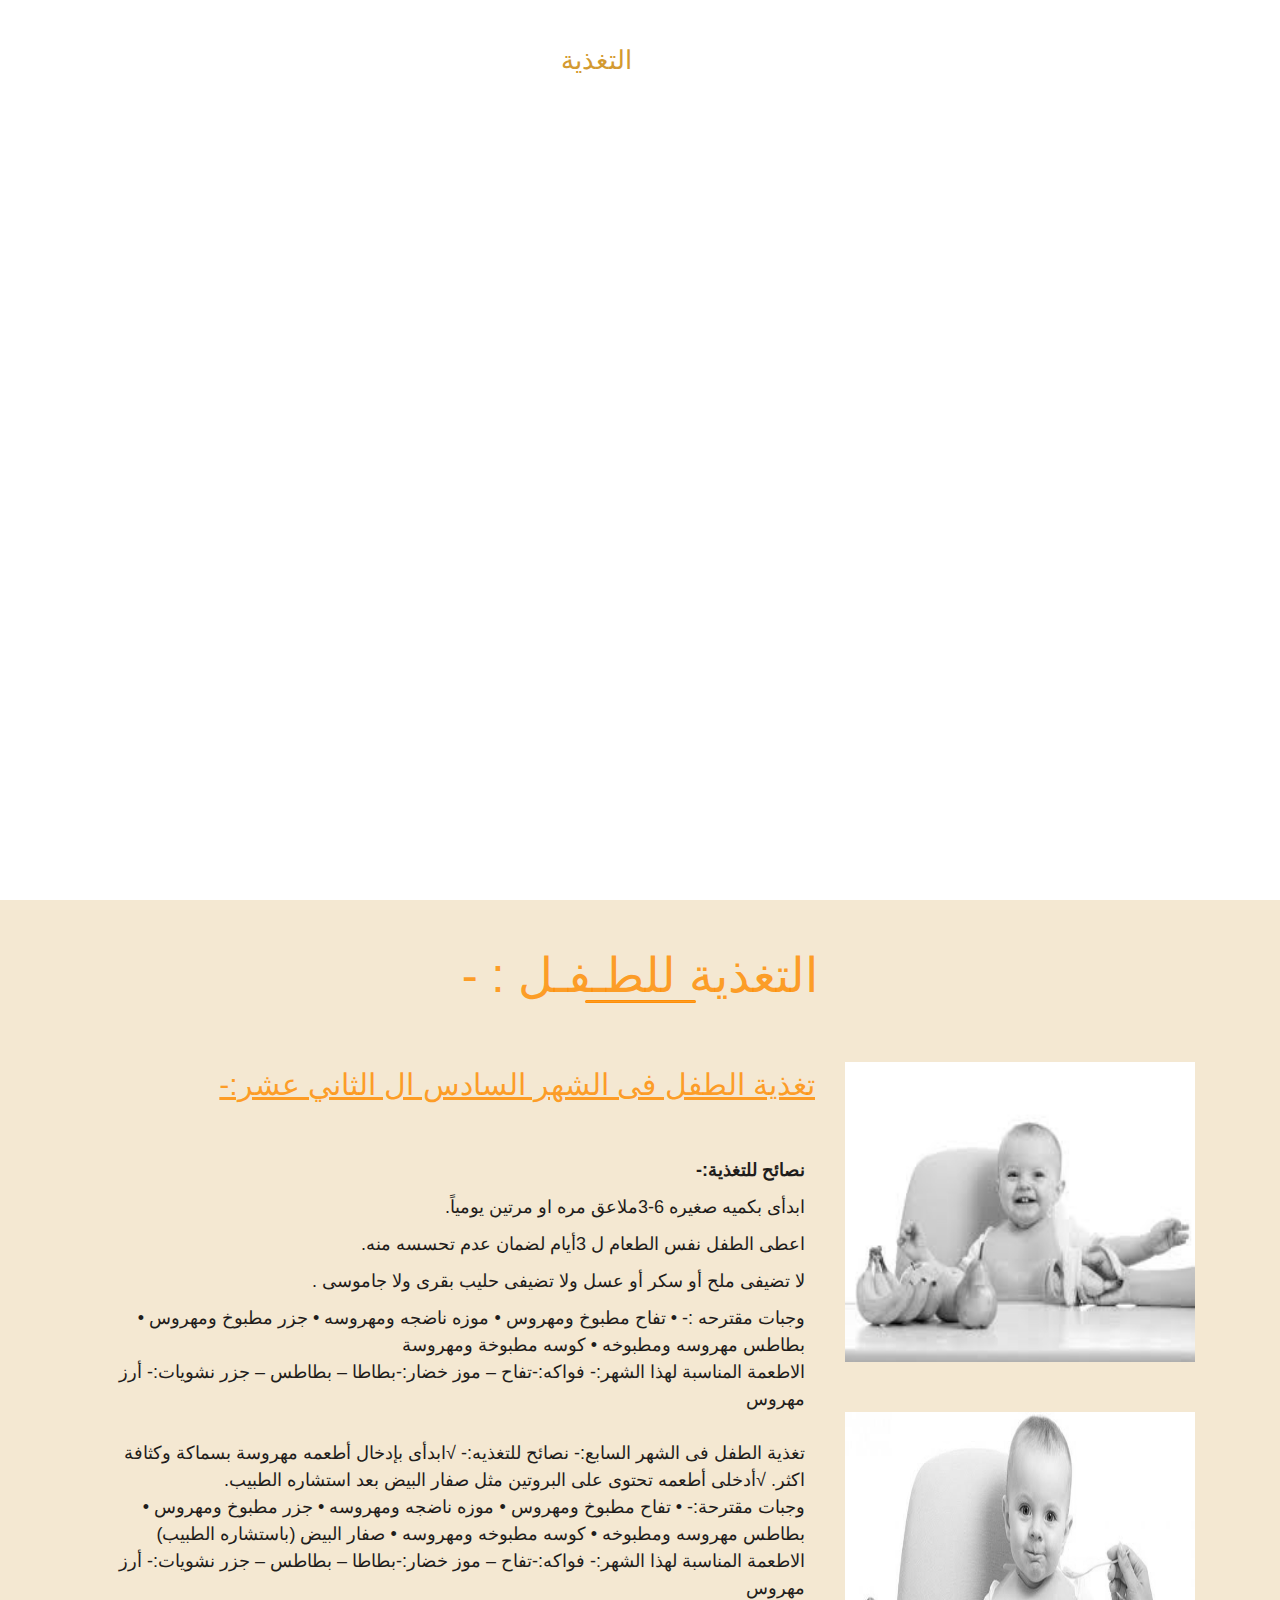
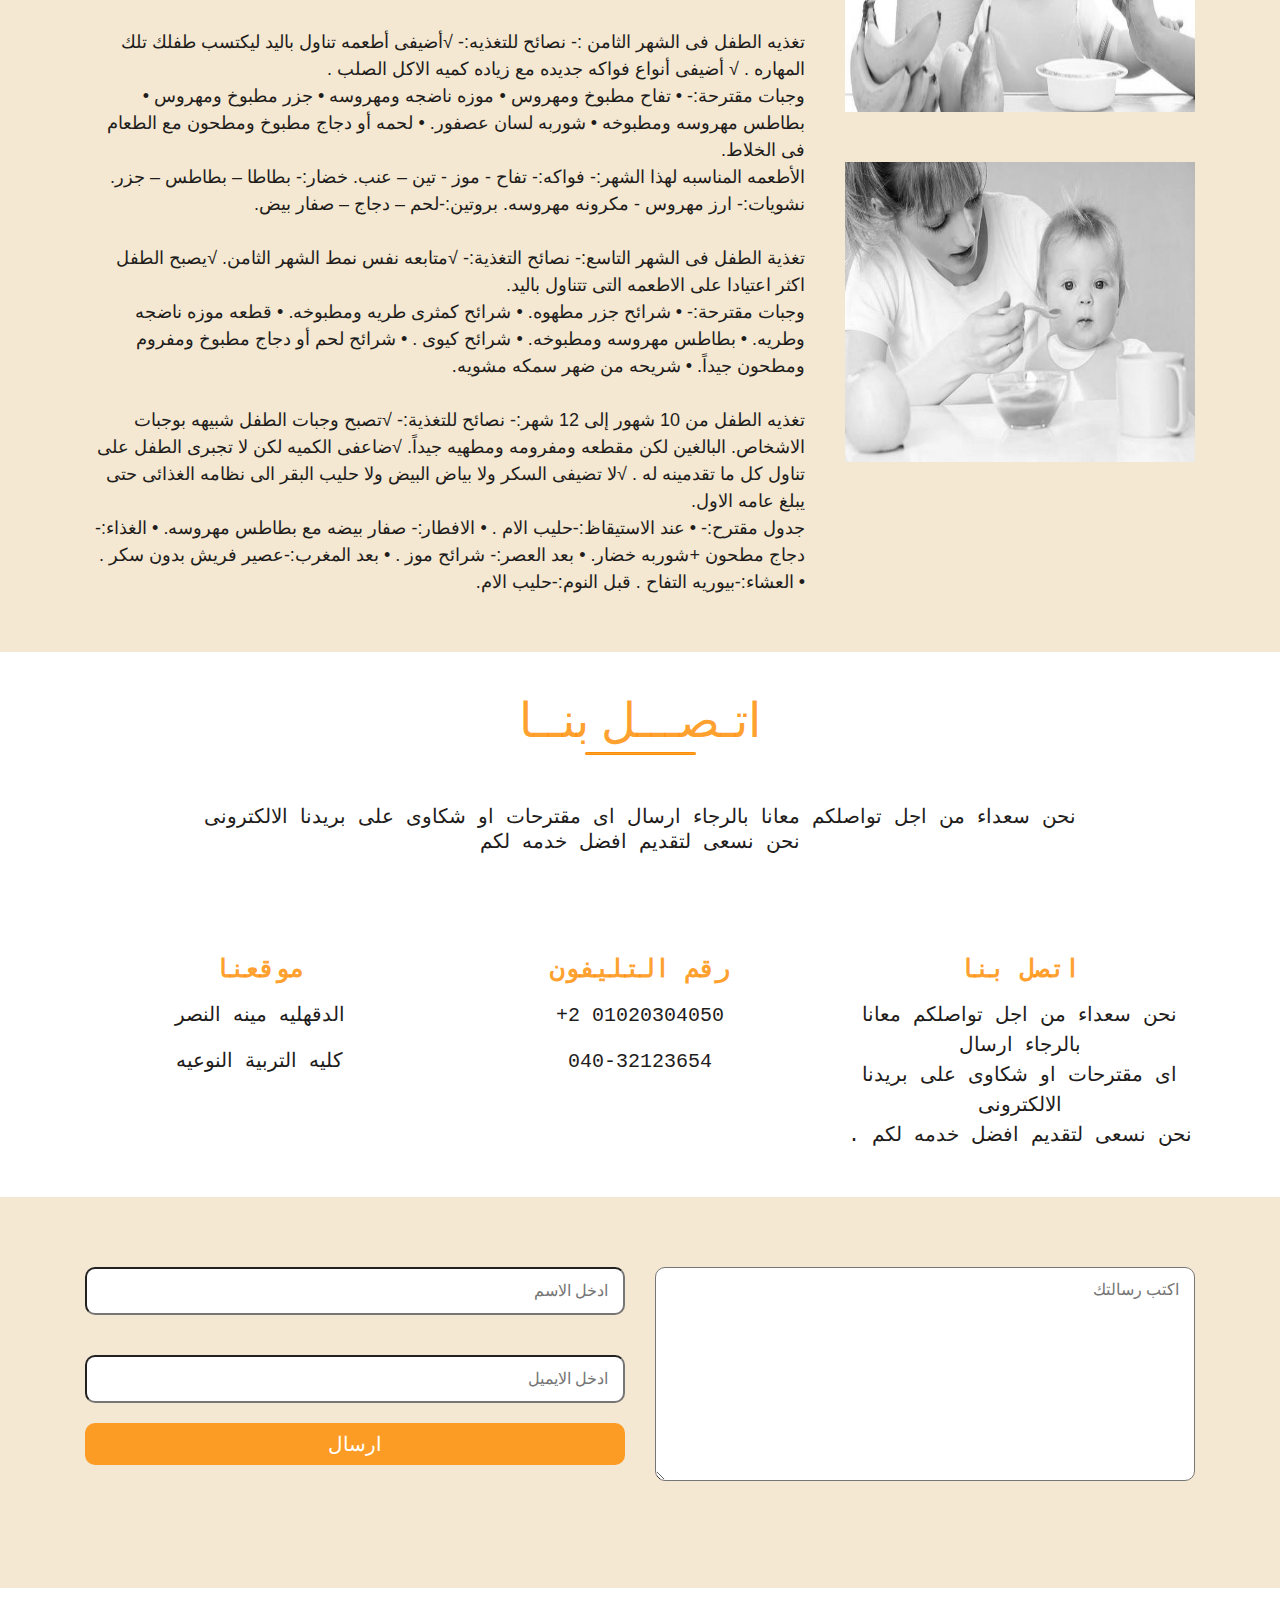
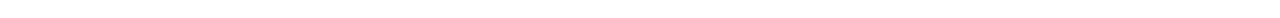
<file: Baby_feeding.html>
<!DOCTYPE html>
<html lang="ar" dir="rtl">

<head>
    <meta charset="UTF-8">
    <meta thhp-equiv="X-UA-Compatible" content="IE=edge,chrome=1">
    <meta name="viewport" content="width=device-width, initial-scale=1.0">
    <title>Document</title>
    <link rel="stylesheet" href="styles/all.min.css">
    <link rel="stylesheet" href="styles/normalize.css">
    <link rel="stylesheet" href="styles/bootstrap.css">
    <link rel="stylesheet" href="styles/indexV3.css">
</head>

<body>

    <!-- Strat section header -->
    
    <header>
        <div class="container">
            <div class="head">
                <nav class="menu">
                    <div id="icon">
                        <i class="fas fa-bars fa-2x"></i>
                    </div>
                    <div id="logo" class="logo">for your baby </div>
                    <div class="icon-right">
                        <i class="fas fa-bars fa-2x"></i>
                    </div>
                    <ul id="rmenu" class="rmenu hide1"> 
                        <li><a class="menu-item" href="index.html"> الرئيسية</a></li>
                        <li><a class="menu-item" href="index.html">الـولاده</a>
                            <div class="sub-content">
                                <div class="sub-drop">
                                    <ul>
                                        <li> <a href="index.html">الاستعداد للولاده</a></li>
                                        <li> <a href="Natural_childbirth.html">الـولاده الطبيعيه</a></li>
                                        <li> <a href="Cesarean_delivery.html">الولاده القيصرية</a></li>
                                        <li> <a href="Postpartum_period.html">فــتـرة الـنــفــاس </a></li>
                                    </ul>
                                </div>
                            </div>
                        </li>
                        <li><a class="menu-item" href="feeding_Natural.html">الرضـاعـه</a>
                            <div class="sub-content">
                                <div class="sub-drop">
                                    <ul>
                                        <li> <a href="feeding_Natural.html">الـرضاعه الطبيعية</a></li>
                                        <li> <a href="Industrial_feeding.html">الرضاعه الصناعية</a></li>
                                        <li> <a href="Joint_feeding.html">الرضاعه المشتركة</a></li>
                                    </ul>
                                </div>
                            </div>
                        </li>
                        <li><a class="menu-item" href="Vaccinations.html">التطعيمات </a></li>
                        <li><a class="menu-item active" href="mother_feeding.html">التغذية</a>
                            <div class="sub-content">
                                <div class="sub-drop">
                                    <ul>
                                        <li> <a href="mother_feeding.html">لـــــلأم</a></li>
                                        <li> <a href="Baby_feeding.html">للطـفـل</a></li>
                                    </ul>
                                </div>
                            </div>
                        </li>
                        <li><a class="menu-item" href="Baby_developments.html">تطورات الطفل</a></li>
                        <li><a class="menu-item" href="contact.html">اتصل بنا</a></li>
                    </ul>
                </nav>
    
                <div class="outer">
                    <div class="details">
                    </div>
                    
                    <!-- Strat section login -->

                    <div id="login-box" class="hide">
                        <form>
                            <p> اسم المستخدم: </p>
                            <input type="text" name="username" placeholder="ادخل الايميل">
                            <p>كلمة السر :</p>
                            <input type="password" name="password" placeholder="ادخل كلمة السر">
                            <input type="submit" value="تسجيل دخول" value="login">
                            <a href="#">نسيت كلمة السر ؟؟</a>
                            <a href="login2.html">
                            <input type="button" value="تسجيل حساب  جديد" id="new_account">
                            </a>
                        </form>
                    </div>

                    <!-- Strat section login -->
                </div>
            </div>
        </div>
    </header>

    <!-- End section header -->

    <div class="clearfix"></div>

    <!-- Strat section ready -->

    <section id="ready" class="ready">
        <div class="container">
            <p> التغذية للطـفـل : -</p>
            <div class="row">
                <div class="col-lg-4">

                    <!-- Strat section Images -->

                    <div class="ready_img">
                        <img src="images/IMG-20200301-WA0044.jpg" alt="wait">
                        <div class="one"></div>
                        <div class="two"></div>
                        <div class="three"></div>
                        <div class="four"></div>
                    </div>
                    
                    <div class="ready_img">
                        <img src="images/IMG-20200301-WA0047.jpg" alt="wait">
                        <div class="one"></div>
                        <div class="two"></div>
                        <div class="three"></div>
                        <div class="four"></div>
                    </div>

                    <div class="ready_img">
                        <img src="images/IMG-20200301-WA0048.jpg" alt="wait">
                        <div class="one"></div>
                        <div class="two"></div>
                        <div class="three"></div>
                        <div class="four"></div>
                    </div>

                    <!-- End section Images -->

                </div>
                <div class="col-lg-8">
                    <div class="text">

                        <!-- Strat section text -->

                        <div class="text_ready">

                            <span> تغذية الطفل فى الشهر السادس ال الثاني عشر:- </span>
                            <ul>
                                <li>
                                    <li style="font-weight: bold;">نصائح للتغذية:- </li>
                                    <li> ابدأى بكميه صغيره  6-3ملاعق مره او مرتين يومياً.</li>
                                    <li> اعطى الطفل نفس الطعام ل 3أيام لضمان عدم تحسسه منه.</li>
                                    <li> لا تضيفى ملح أو سكر أو عسل ولا تضيفى حليب بقرى ولا جاموسى .</li>
                                    <li> وجبات مقترحه :-
                                        •	تفاح مطبوخ ومهروس 
                                        •	موزه ناضجه ومهروسه 
                                        •	جزر مطبوخ ومهروس
                                        •	بطاطس مهروسه ومطبوخه 
                                        •	كوسه مطبوخة ومهروسة
                                        <br>
                                        الاطعمة المناسبة لهذا الشهر:-
                                        فواكه:-تفاح – موز 
                                        خضار:-بطاطا – بطاطس – جزر 
                                        نشويات:- أرز مهروس 
                                        <br>
                                        <br>

                                        تغذية الطفل فى الشهر السابع:-
                                        نصائح للتغذيه:-     
                                        √ابدأى بإدخال أطعمه مهروسة بسماكة وكثافة اكثر.
                                        √أدخلى أطعمه تحتوى على البروتين مثل صفار البيض بعد استشاره الطبيب.
                                        <br>
                                        وجبات مقترحة:-
                                        •	تفاح مطبوخ ومهروس 
                                        •	موزه ناضجه ومهروسه 
                                        •	جزر مطبوخ ومهروس
                                        •	بطاطس مهروسه ومطبوخه 
                                        •	كوسه مطبوخه ومهروسه 
                                        •	صفار البيض (باستشاره الطبيب)
                                        <br>
                                        الاطعمة المناسبة لهذا الشهر:-
                                        فواكه:-تفاح – موز 
                                        خضار:-بطاطا – بطاطس – جزر 
                                        نشويات:- أرز مهروس 
                                        <br>
                                        <br>


                                        تغذيه الطفل فى الشهر الثامن :-
                                        نصائح للتغذيه:-
                                        √أضيفى أطعمه تناول باليد ليكتسب طفلك تلك المهاره .
                                        √ أضيفى أنواع فواكه جديده مع زياده كميه الاكل الصلب .
                                        <br>
                                        وجبات مقترحة:-
                                        •	تفاح مطبوخ ومهروس 
                                        •	موزه ناضجه ومهروسه 
                                        •	جزر مطبوخ ومهروس
                                        •	بطاطس مهروسه ومطبوخه 
                                        •	شوربه لسان عصفور.
                                        •	لحمه أو دجاج مطبوخ ومطحون مع  الطعام فى الخلاط.
                                        <br>
                                        الأطعمه المناسبه لهذا الشهر:-
                                        فواكه:- تفاح - موز - تين – عنب.
                                        خضار:- بطاطا – بطاطس – جزر.
                                        نشويات:- ارز مهروس - مكرونه مهروسه.
                                        بروتين:-لحم – دجاج – صفار بيض.
                                        <br>
                                        <br>
                                        تغذية الطفل فى الشهر التاسع:-
                                        نصائح التغذية:-
                                        √متابعه نفس نمط الشهر الثامن.
                                        √يصبح الطفل اكثر اعتيادا على الاطعمه التى تتناول باليد.
                                        <br>
                                        وجبات مقترحة:-
                                        •	شرائح جزر مطهوه.
                                        •	شرائح كمثرى طريه ومطبوخه.
                                        •	قطعه موزه ناضجه وطريه.
                                        •	بطاطس مهروسه ومطبوخه.
                                        •	شرائح كيوى .
                                        •	شرائح لحم أو دجاج مطبوخ ومفروم ومطحون جيداً.
                                        •	شريحه من ضهر سمكه مشويه.
                                        <br>
                                        <br>
                                        تغذيه الطفل من 10 شهور إلى 12 شهر:-
                                        نصائح للتغذية:-
                                        √تصبح وجبات الطفل شبيهه بوجبات الاشخاص. البالغين لكن مقطعه ومفرومه ومطهيه جيداً.
                                        √ضاعفى الكميه لكن لا تجبرى الطفل على تناول كل ما تقدمينه له .
                                        √لا تضيفى السكر ولا بياض البيض ولا حليب البقر الى نظامه الغذائى حتى يبلغ عامه الاول.
                                        <br>
                                        جدول مقترح:-
                                        •	عند الاستيقاظ:-حليب الام .
                                        •	الافطار:- صفار بيضه مع بطاطس مهروسه.
                                        •	الغذاء:-دجاج مطحون +شوربه خضار.
                                        •	بعد العصر:- شرائح موز .
                                        •	بعد المغرب:-عصير فريش بدون سكر .
                                        •	العشاء:-بيوريه التفاح .
                                        قبل النوم:-حليب الام.
                                        </li>
                                 </li>
                            </ul>
                        </div>
                        
                        <!-- End section text -->

                    </div>
                </div>
            </div>
        </div>
    </section>
    <div class="clearfix"></div>

    <!-- End section ready -->

    <!-- Start Section Contact Us -->

    <section id="contact">
        <div class="container">
            <div class="conect">
                <h1>اتـصـــل بنــا </h1>
                <p> نحن سعداء من اجل تواصلكم معانا بالرجاء ارسال اى مقترحات او شكاوى على بريدنا الالكترونى
                    <br>نحن نسعى لتقديم افضل خدمه لكم </p>
            </div>
            <div class="perant">
                <div class="row left" >
                    <div class="col-md-4">
                        <h3>اتصل بنا</h3>
                        <p> نحن سعداء من اجل تواصلكم معانا بالرجاء ارسال <br> اى مقترحات
                            او شكاوى على بريدنا الالكترونى
                        <br>نحن نسعى لتقديم افضل خدمه لكم . </p>
                    </div>
                    <div class="col-md-4">
                        <h3>رقم التليفون</h3>
                        <p>01020304050 2+</p>
                        <p>040-32123654</p>
                    </div>
                    <div class="col-md-4">
                        <h3>موقعنا</h3>
                        <p>الدقهليه مينه النصر</p>
                        <p>كليه التربية النوعيه </p>
                    </div>
                </div>
            </div>   
        </div> 

        <!-- End Section Contact Us -->

        <!-- Start Section Footer -->

        <div class="right">
            <div class="container">
                <div class="row">
                    <div class="col-md-6">
                        <textarea cols="60" rows="8" placeholder="اكتب رسالتك"></textarea><br>
                    </div>
                    <div class="col-md-6">
                        <input type="text" name="الاسم" placeholder="ادخل الاسم" size="15">
                        <input type="text" name="الايميل" placeholder="ادخل الايميل" size="25">
                        <button class="btn" type="submit">ارسال</button>
                    </div>
                </div>
            </div>
        </div>

        <!-- End Section Footer -->

    </section>

    <!-- Start Section Scroll to Top -->

    <div>
        <button class="topBtn">
            <i class="fas fa-arrow-up"></i>
        </button>
    </div>

    <!-- End Section Scroll to Top -->
    <script src="scripts/jquery-3.4.1.min.js"></script>
    <script src="scripts/main.js"></script>
    <script src="scripts/all.min.js"></script>
    <script src="scripts/bootstrap.min.js"></script>
</body>

</html>
</file>
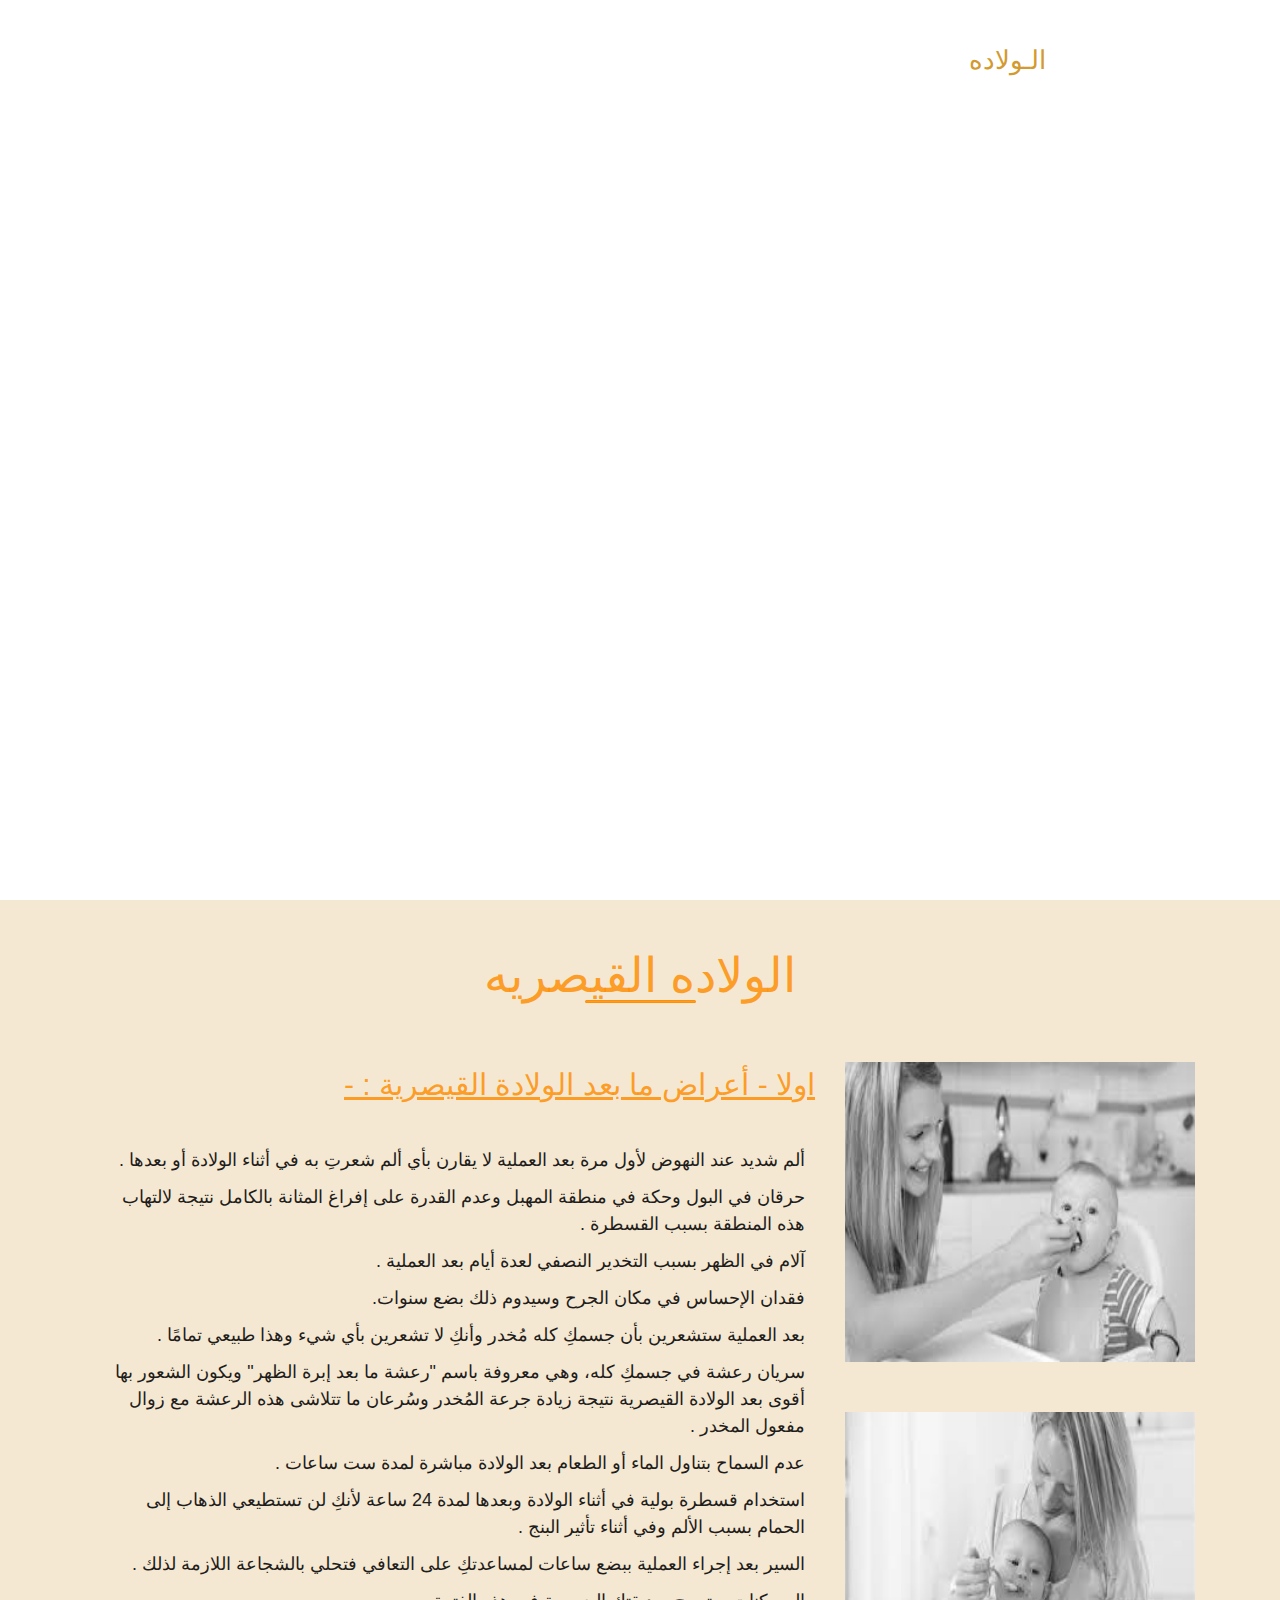
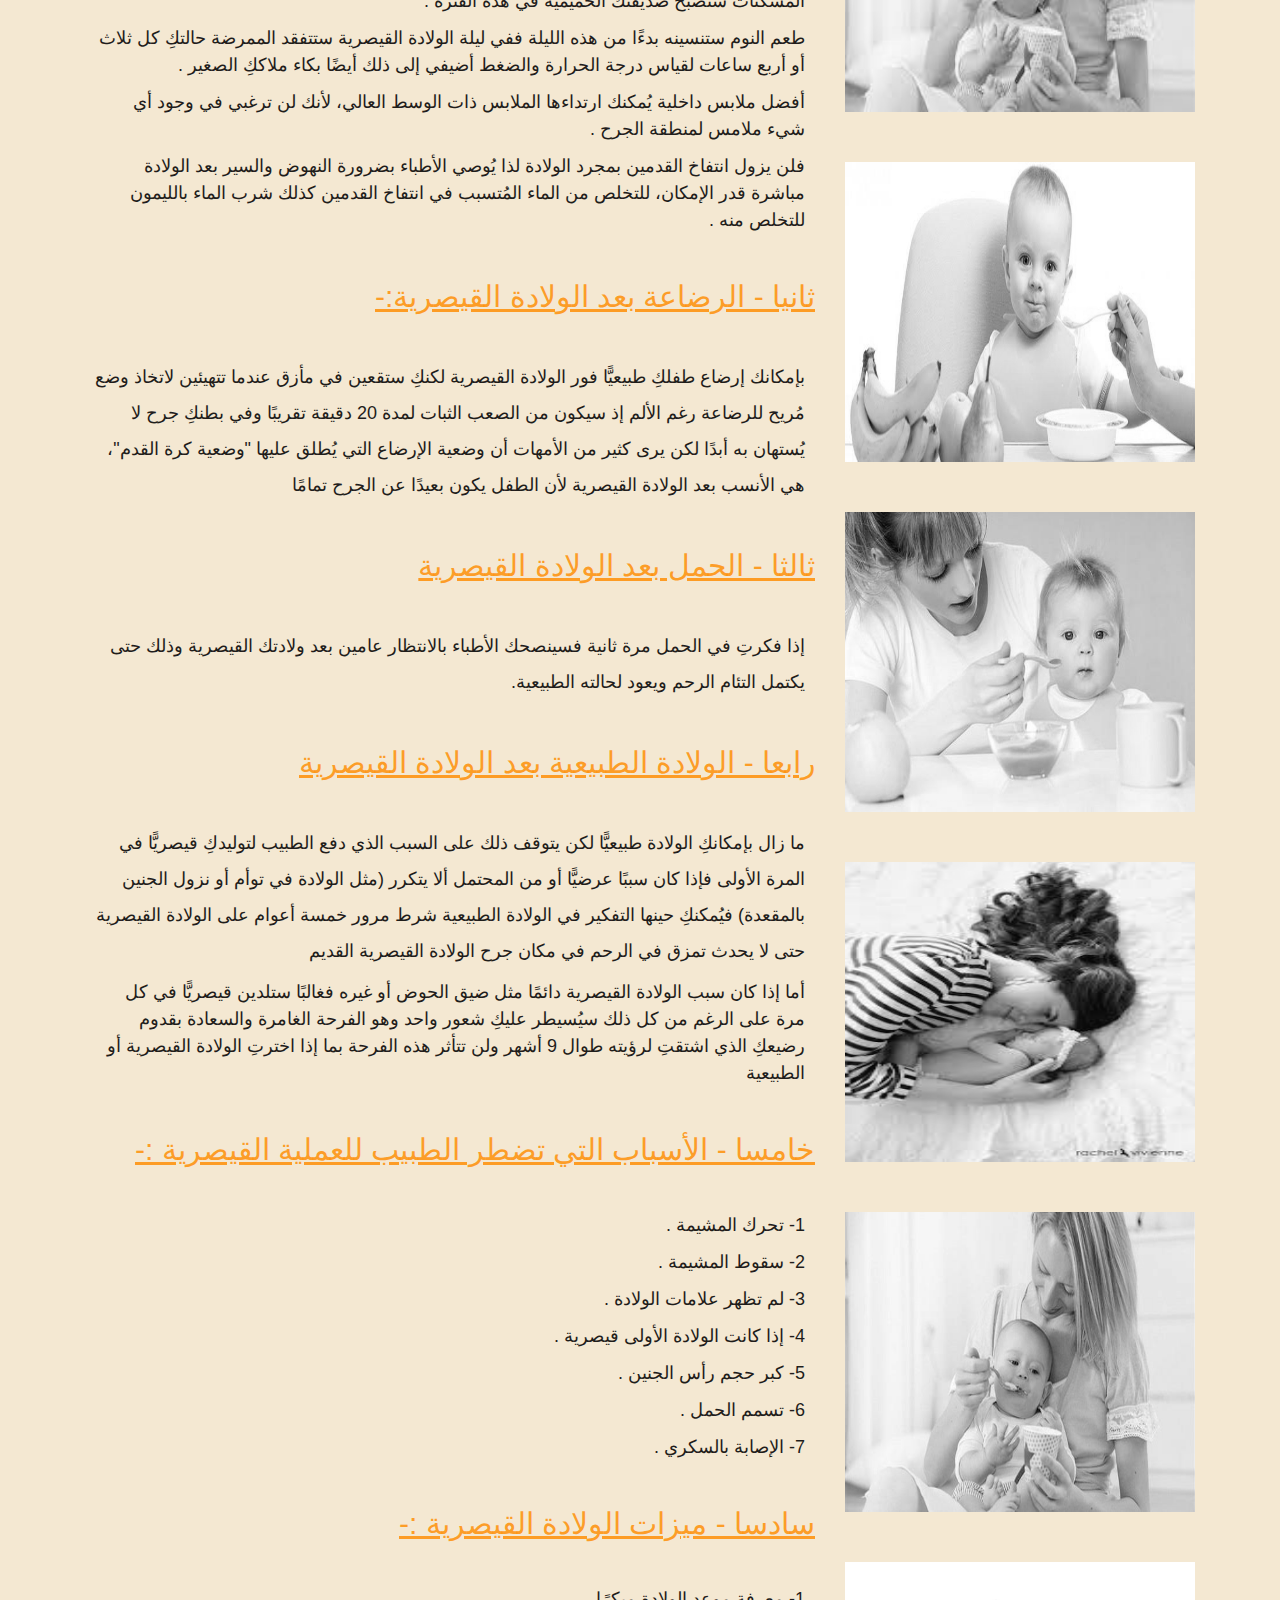
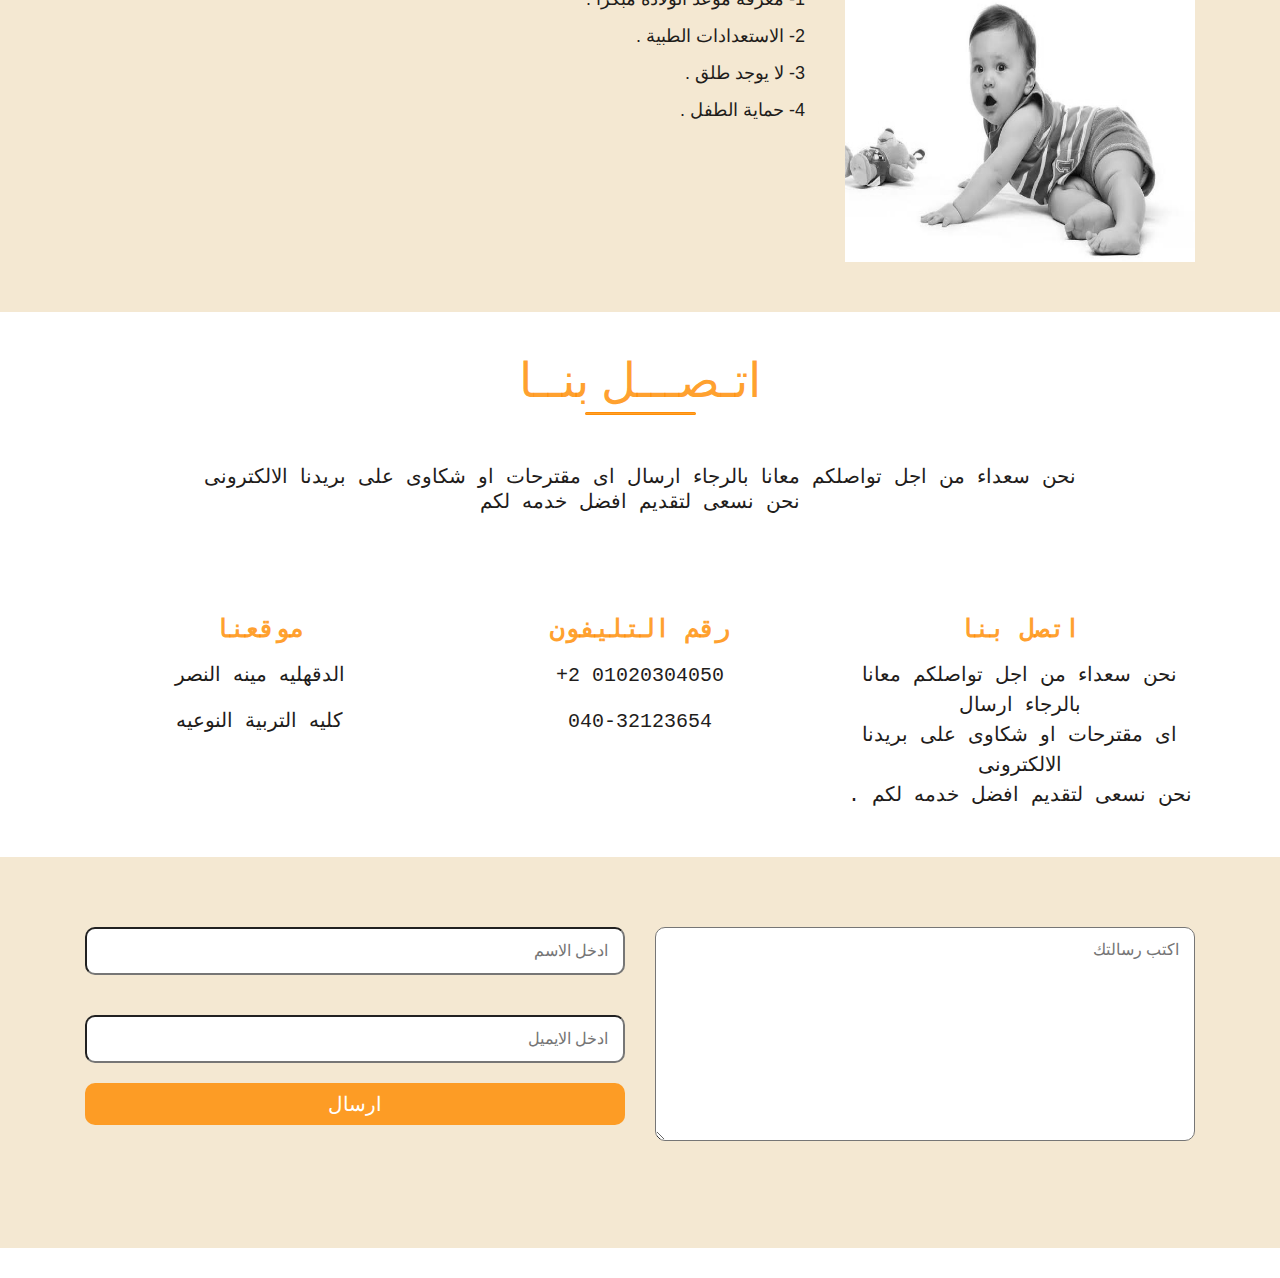
<file: Cesarean_delivery.html>
<!DOCTYPE html>
<html lang="ar" dir="rtl">

<head>
    <meta charset="UTF-8">
    <meta thhp-equiv="X-UA-Compatible" content="IE=edge,chrome=1">
    <meta name="viewport" content="width=device-width, initial-scale=1.0">
    <title>Document</title>
    <link rel="stylesheet" href="styles/all.min.css">
    <link rel="stylesheet" href="styles/normalize.css">
    <link rel="stylesheet" href="styles/bootstrap.css">
    <link rel="stylesheet" href="styles/indexV3.css">
</head>

<body>

    <!-- Strat section header -->

    <header>
        <div class="container">
            <div class="head">
                <nav class="menu">
                    <div id="icon">
                        <i class="fas fa-bars fa-2x"></i>
                    </div>
                    <div id="logo" class="logo">for your baby </div>
                    <div class="icon-right">
                        <i class="fas fa-bars fa-2x"></i>
                    </div>
                    <ul id="rmenu" class="rmenu hide1"> 
                        <li><a class="menu-item" href="index.html"> الرئيسية</a></li>
                        <li><a class="menu-item active" href="index.html">الـولاده</a>
                            <div class="sub-content">
                                <div class="sub-drop">
                                    <ul>
                                        <li> <a href="index.html">الاستعداد للولاده</a></li>
                                        <li> <a href="Natural_childbirth.html">الـولاده الطبيعيه</a></li>
                                        <li> <a href="Cesarean_delivery.html">الولاده القيصرية</a></li>
                                        <li> <a href="Postpartum_period.html">فــتـرة الـنــفــاس </a></li>
                                    </ul>
                                </div>
                            </div>
                        </li>
                        <li><a class="menu-item" href="feeding_Natural.html">الرضـاعـه</a>
                            <div class="sub-content">
                                <div class="sub-drop">
                                    <ul>
                                        <li> <a href="feeding_Natural.html">الـرضاعه الطبيعية</a></li>
                                        <li> <a href="Industrial_feeding.html">الرضاعه الصناعية</a></li>
                                        <li> <a href="Joint_feeding.html">الرضاعه المشتركة</a></li>
                                    </ul>
                                </div>
                            </div>
                        </li>
                        <li><a class="menu-item" href="Vaccinations.html">التطعيمات </a></li>
                        <li><a class="menu-item" href="mother_feeding.html">التغذية</a>
                            <div class="sub-content">
                                <div class="sub-drop">
                                    <ul>
                                        <li> <a href="mother_feeding.html">لـــــلأم</a></li>
                                        <li> <a href="Baby_feeding.html">للطـفـل</a></li>
                                    </ul>
                                </div>
                            </div>
                        </li>
                        <li><a class="menu-item" href="Baby_developments.html">تطورات الطفل</a></li>
                        <li><a class="menu-item" href="contact.html">اتصل بنا</a></li>
                    </ul>
                </nav>
    
                <div class="outer">
                    <div class="details">
                    </div>

                    <!-- Strat section login -->

                    <div id="login-box" class="hide">
                        <form>
                            <p> اسم المستخدم: </p>
                            <input type="text" name="username" placeholder="ادخل الايميل">
                            <p>كلمة السر :</p>
                            <input type="password" name="password" placeholder="ادخل كلمة السر">
                            <input type="submit" value="تسجيل دخول" value="login">
                            <a href="#">نسيت كلمة السر ؟؟</a>
                            <a href="login2.html">
                            <input type="button" value="تسجيل حساب  جديد" id="new_account">
                            </a>
                        </form>
                    </div>

                    <!-- Strat section login -->
                    
                </div>
            </div>
        </div>
    </header>

    <!-- End section header -->

    <div class="clearfix"></div>

    <!-- Strat section ready -->

    <section id="ready" class="ready">
        <div class="container">
            <p>الولاده القيصريه</p>
            <div class="row">
                <div class="col-lg-4">

                    <!-- Strat section Images -->

                    <div class="ready_img">
                        <img src="images/IMG-20200301-WA0043.jpg" alt="wait">
                        <div class="one"></div>
                        <div class="two"></div>
                        <div class="three"></div>
                        <div class="four"></div>
                    </div>
                    
                    <div class="ready_img">
                        <img src="images/IMG-20200301-WA0046.jpg" alt="wait">
                        <div class="one"></div>
                        <div class="two"></div>
                        <div class="three"></div>
                        <div class="four"></div>
                    </div>

                    <div class="ready_img">
                        <img src="images/IMG-20200301-WA0047.jpg" alt="wait">
                        <div class="one"></div>
                        <div class="two"></div>
                        <div class="three"></div>
                        <div class="four"></div>
                    </div>

                    <div class="ready_img">
                        <img src="images/IMG-20200301-WA0048.jpg" alt="wait">
                        <div class="one"></div>
                        <div class="two"></div>
                        <div class="three"></div>
                        <div class="four"></div>
                    </div>

                    <div class="ready_img">
                        <img src="images/IMG-20200209-WA0013.jpg" alt="wait">
                        <div class="one"></div>
                        <div class="two"></div>
                        <div class="three"></div>
                        <div class="four"></div>
                    </div>

                    <div class="ready_img">
                        <img src="images/IMG-20200301-WA0049.jpg" alt="wait">
                        <div class="one"></div>
                        <div class="two"></div>
                        <div class="three"></div>
                        <div class="four"></div>
                    </div>

                    <div class="ready_img">
                        <img src="images/IMG-20200301-WA0069.jpg" alt="wait">
                        <div class="one"></div>
                        <div class="two"></div>
                        <div class="three"></div>
                        <div class="four"></div>
                    </div>

                    <!-- End section Images -->

                </div>
                <div class="col-lg-8">
                    <div class="text">

                        <!-- Strat section text -->

                        <div class="text_ready">

                            <span> اولا - أعراض ما بعد الولادة القيصرية : -</span>
                            <ul>
                                <li> ألم شديد عند النهوض لأول مرة بعد العملية لا يقارن بأي ألم شعرتِ به في أثناء الولادة أو بعدها .</li>
                                <li> حرقان في البول وحكة في منطقة المهبل وعدم القدرة على إفراغ المثانة بالكامل نتيجة لالتهاب هذه المنطقة بسبب القسطرة .</li>
                                <li> آلام في الظهر بسبب التخدير النصفي لعدة أيام بعد العملية .</li>
                                <li> فقدان الإحساس في مكان الجرح وسيدوم ذلك بضع سنوات.</li>
                                <li> بعد العملية ستشعرين بأن جسمكِ كله مُخدر وأنكِ لا تشعرين بأي شيء وهذا طبيعي تمامًا .</li>
                                <li> سريان رعشة في جسمكِ كله، وهي معروفة باسم "رعشة ما بعد إبرة الظهر" ويكون الشعور بها أقوى بعد الولادة القيصرية نتيجة زيادة جرعة المُخدر وسُرعان ما تتلاشى هذه الرعشة مع زوال مفعول المخدر .</li>
                                <li> عدم السماح بتناول الماء أو الطعام بعد الولادة مباشرة لمدة ست ساعات  .</li>
                                <li> استخدام قسطرة بولية في أثناء الولادة وبعدها لمدة 24 ساعة لأنكِ لن تستطيعي الذهاب إلى الحمام بسبب الألم وفي أثناء تأثير البنج .</li>
                                <li> السير بعد إجراء العملية ببضع ساعات لمساعدتكِ على التعافي فتحلي بالشجاعة اللازمة لذلك .</li>
                                <li> المسكنات ستصبح صديقتك الحميمية في هذه الفترة .</li>
                                <li> طعم النوم ستنسينه بدءًا من هذه الليلة ففي ليلة الولادة القيصرية ستتفقد الممرضة حالتكِ كل ثلاث أو أربع ساعات لقياس درجة الحرارة والضغط أضيفي إلى ذلك أيضًا بكاء ملاككِ الصغير .</li>
                                <li> أفضل ملابس داخلية يُمكنك ارتداءها الملابس ذات الوسط العالي، لأنك لن ترغبي في وجود أي شيء ملامس لمنطقة الجرح .</li>
                                <li>  فلن يزول انتفاخ القدمين بمجرد الولادة لذا يُوصي الأطباء بضرورة النهوض والسير بعد الولادة مباشرة قدر الإمكان، للتخلص من الماء المُتسبب في انتفاخ القدمين كذلك شرب الماء بالليمون للتخلص منه .</li>
                            </ul>

                            <br>
                            <span> ثانيا - الرضاعة بعد الولادة القيصرية:- </span>

                            <ul>
                                <li style="line-height: 2;"> بإمكانك إرضاع طفلكِ طبيعيًّا فور الولادة القيصرية 

                                    لكنكِ ستقعين في مأزق عندما تتهيئين لاتخاذ وضع مُريح للرضاعة رغم الألم
                                   
                                    إذ سيكون من الصعب الثبات لمدة 20 دقيقة تقريبًا وفي بطنكِ جرح لا يُستهان به أبدًا
                                   
                                     لكن يرى كثير من الأمهات أن وضعية الإرضاع التي يُطلق عليها "وضعية كرة القدم"، هي الأنسب بعد الولادة القيصرية لأن الطفل يكون بعيدًا عن الجرح تمامًا
                                </li>
                            </ul>

                            <br>
                            <span> ثالثا - الحمل بعد الولادة القيصرية </span>

                            <ul>
                                <li style="line-height: 2;"> إذا فكرتِ في الحمل مرة ثانية فسينصحك الأطباء بالانتظار عامين بعد ولادتك القيصرية
                                     وذلك حتى يكتمل التئام الرحم ويعود لحالته الطبيعية. </li>
                            </ul>

                            <br>
                            <span> رابعا -  الولادة الطبيعية بعد الولادة القيصرية  </span>

                            <ul>
                                <li style="line-height: 2;"> ما زال بإمكانكِ الولادة طبيعيًّا  لكن يتوقف ذلك على السبب الذي دفع الطبيب لتوليدكِ قيصريًّا في المرة الأولى فإذا كان سببًا عرضيًّا أو من المحتمل ألا يتكرر (مثل الولادة في توأم أو نزول الجنين بالمقعدة) فيُمكنكِ حينها التفكير في الولادة الطبيعية شرط مرور خمسة أعوام على الولادة القيصرية حتى لا يحدث تمزق في الرحم في مكان جرح الولادة القيصرية القديم                                    </li>
                                <li> أما إذا كان سبب الولادة القيصرية دائمًا مثل ضيق الحوض أو غيره فغالبًا ستلدين قيصريًّا في كل مرة على الرغم من كل ذلك سيُسيطر عليكِ  شعور واحد وهو الفرحة الغامرة والسعادة بقدوم رضيعكِ الذي اشتقتِ لرؤيته طوال 9 أشهر ولن تتأثر هذه الفرحة بما إذا اخترتِ الولادة القيصرية أو الطبيعية</li>
                            </ul>

                            <br>
                            <span> خامسا - الأسباب التي تضطر الطبيب للعملية القيصرية :- </span>

                            <ul>
                                <li>  1- تحرك المشيمة . </li>
                                <li>  2- سقوط المشيمة .</li>
                                <li>  3- لم تظهر علامات الولادة . </li>
                                <li>  4- إذا كانت الولادة الأولى قيصرية .</li>
                                <li>  5- كبر حجم رأس الجنين . </li>
                                <li>  6- تسمم الحمل .</li>
                                <li>  7- الإصابة بالسكري .</li>
                            </ul>

                            <br>
                            <span> سادسا - ميزات الولادة القيصرية :- </span>

                            <ul>
                                <li>  1- معرفة موعد الولادة مبكرًا . </li>
                                <li>  2- الاستعدادات الطبية .</li>
                                <li>  3- لا يوجد طلق . </li>
                                <li>  4- حماية الطفل  .</li>
                            </ul>
                        </div>
                        
                        <!-- End section text -->

                    </div>
                </div>
            </div>
        </div>
    </section>
    <div class="clearfix"></div>
  
    <!-- End section ready -->

    <!-- Start Section Contact Us -->

    <section id="contact">
        <div class="container">
            <div class="conect">
                <h1>اتـصـــل بنــا </h1>
                <p> نحن سعداء من اجل تواصلكم معانا بالرجاء ارسال اى مقترحات او شكاوى على بريدنا الالكترونى
                    <br>نحن نسعى لتقديم افضل خدمه لكم </p>
            </div>
            <div class="perant">
                <div class="row left" >
                    <div class="col-md-4">
                        <h3>اتصل بنا</h3>
                        <p> نحن سعداء من اجل تواصلكم معانا بالرجاء ارسال <br> اى مقترحات
                            او شكاوى على بريدنا الالكترونى
                        <br>نحن نسعى لتقديم افضل خدمه لكم . </p>
                    </div>
                    <div class="col-md-4">
                        <h3>رقم التليفون</h3>
                        <p>01020304050 2+</p>
                        <p>040-32123654</p>
                    </div>
                    <div class="col-md-4">
                        <h3>موقعنا</h3>
                        <p>الدقهليه مينه النصر</p>
                        <p>كليه التربية النوعيه </p>
                    </div>
                </div>
            </div>   
        </div>  

        <!-- End Section Contact Us -->

        <!-- Start Section Footer -->

        <div class="right">
            <div class="container">
                <div class="row">
                    <div class="col-md-6">
                        <textarea cols="60" rows="8" placeholder="اكتب رسالتك"></textarea><br>
                    </div>
                    <div class="col-md-6">
                        <input type="text" name="الاسم" placeholder="ادخل الاسم" size="15">
                        <input type="text" name="الايميل" placeholder="ادخل الايميل" size="25">
                        <button class="btn" type="submit">ارسال</button>
                    </div>
                </div>
            </div>
        </div>

        <!-- End Section Footer -->

    </section>

    <!-- Start Section Scroll to Top -->

    <div>
        <button class="topBtn">
            <i class="fas fa-arrow-up"></i>
        </button>
    </div>

    <!-- End Section Scroll to Top -->
    <script src="scripts/jquery-3.4.1.min.js"></script>
    <script src="scripts/main.js"></script>
    <script src="scripts/all.min.js"></script>
    <script src="scripts/bootstrap.min.js"></script>
</body>

</html>
</file>
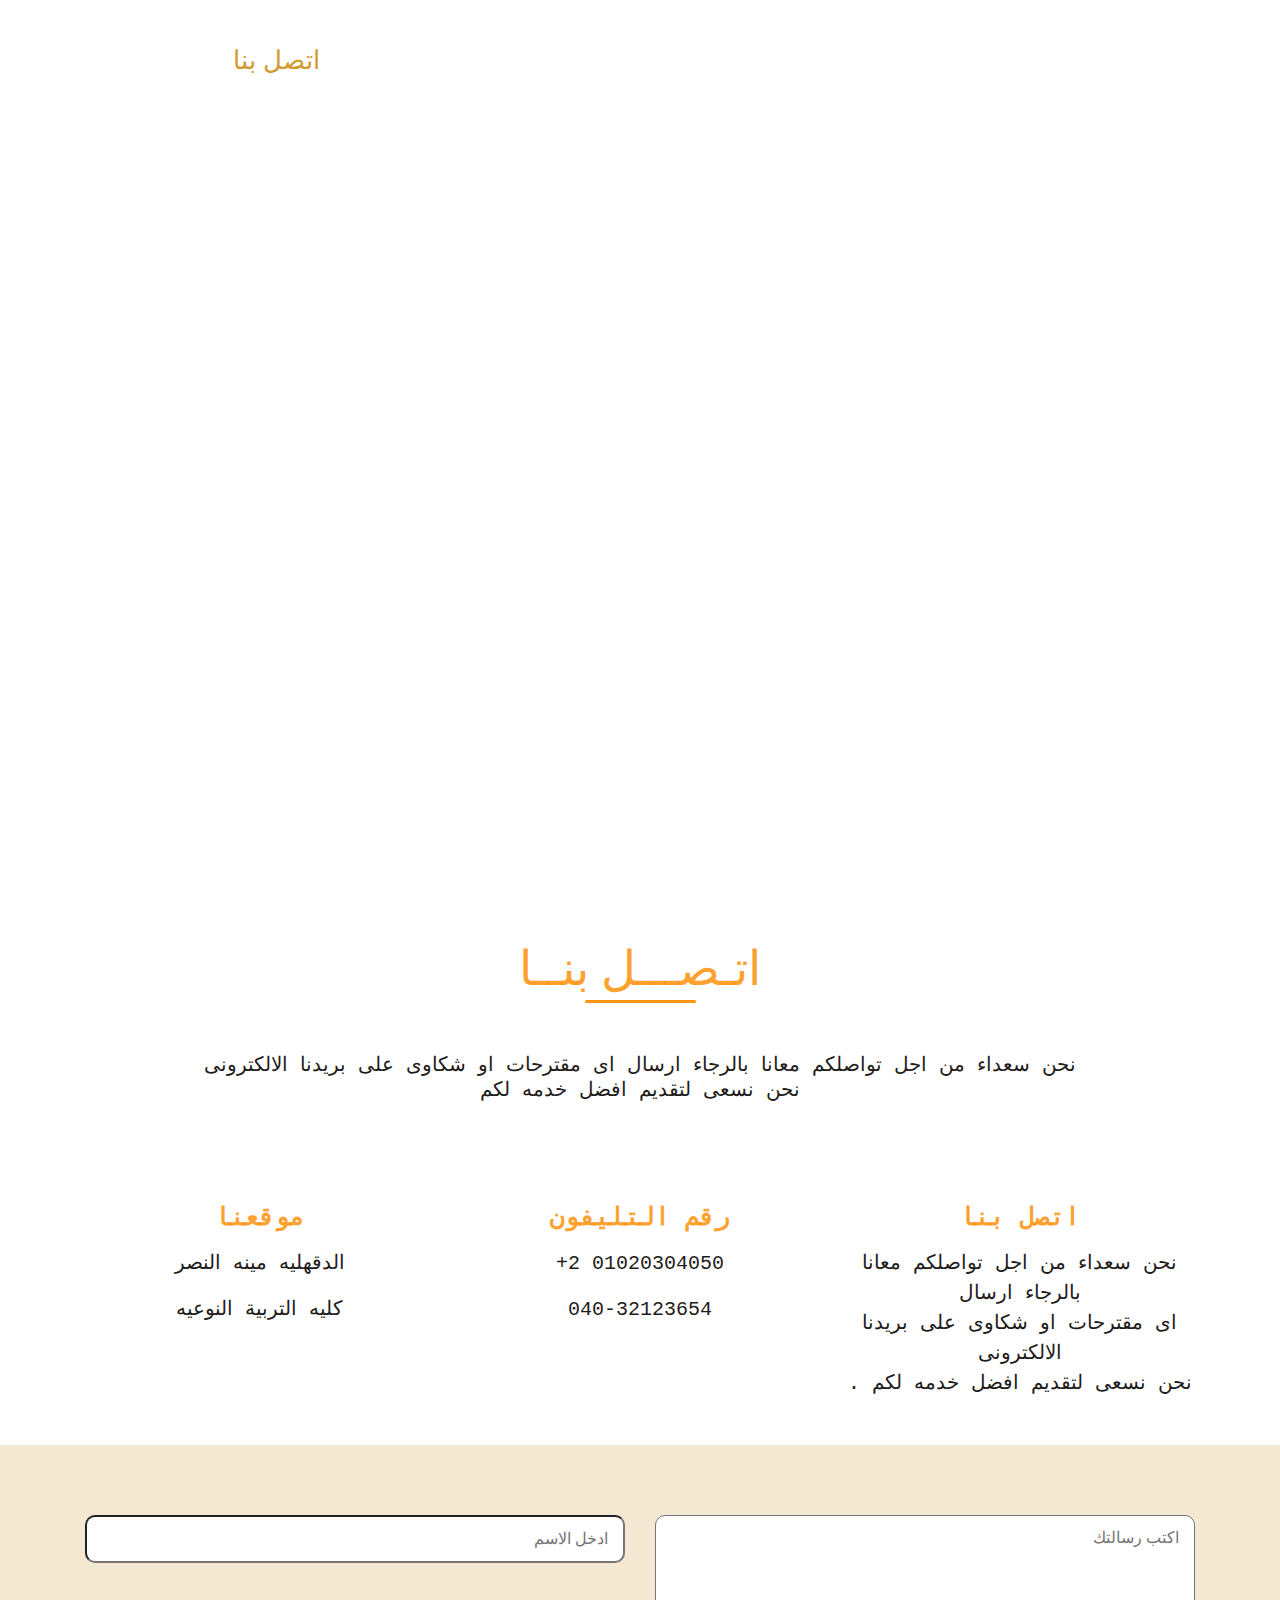
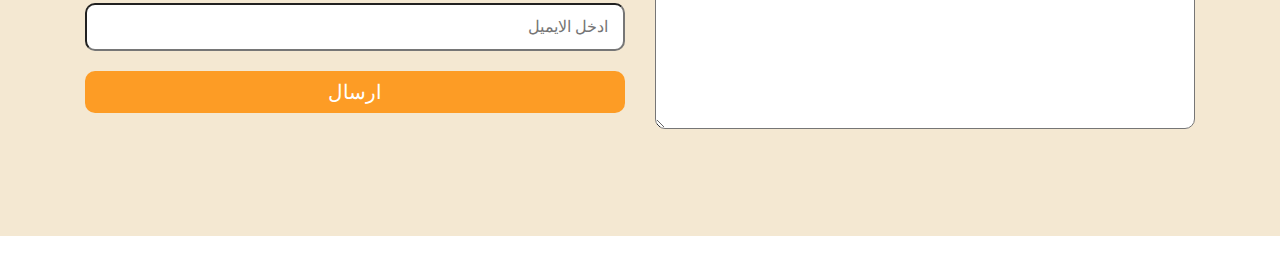
<file: contact.html>
<!DOCTYPE html>
<html lang="ar" dir="rtl">

<head>
    <meta charset="UTF-8">
    <meta thhp-equiv="X-UA-Compatible" content="IE=edge,chrome=1">
    <meta name="viewport" content="width=device-width, initial-scale=1.0">
    <title>Contact_Us</title>
    <link rel="stylesheet" href="styles/all.min.css">
    <link rel="stylesheet" href="styles/normalize.css">
    <link rel="stylesheet" href="styles/bootstrap.css">
    <link rel="stylesheet" href="styles/indexV3.css">
</head>

<body>

    <!-- Strat section header -->

    <header>
        <div class="container">
            <div class="head">
                <nav class="menu">
                    <div id="icon">
                        <i class="fas fa-bars fa-2x"></i>
                    </div>
                    <div id="logo" class="logo">for your baby </div>
                    <div class="icon-right">
                        <i class="fas fa-bars fa-2x"></i>
                    </div>
                    <ul id="rmenu" class="rmenu hide1"> 
                        <li><a class="menu-item" href="index.html"> الرئيسية</a></li>
                        <li><a class="menu-item" href="index.html">الـولاده</a>
                            <div class="sub-content">
                                <div class="sub-drop">
                                    <ul>
                                        <li> <a href="index.html">الاستعداد للولاده</a></li>
                                        <li> <a href="Natural_childbirth.html">الـولاده الطبيعيه</a></li>
                                        <li> <a href="Cesarean_delivery.html">الولاده القيصرية</a></li>
                                        <li> <a href="Postpartum_period.html">فــتـرة الـنــفــاس </a></li>
                                    </ul>
                                </div>
                            </div>
                        </li>
                        <li><a class="menu-item" href="feeding_Natural.html">الرضـاعـه</a>
                            <div class="sub-content">
                                <div class="sub-drop">
                                    <ul>
                                        <li> <a href="feeding_Natural.html">الـرضاعه الطبيعية</a></li>
                                        <li> <a href="Industrial_feeding.html">الرضاعه الصناعية</a></li>
                                        <li> <a href="Joint_feeding.html">الرضاعه المشتركة</a></li>
                                    </ul>
                                </div>
                            </div>
                        </li>
                        <li><a class="menu-item" href="Vaccinations.html">التطعيمات </a></li>
                        <li><a class="menu-item" href="mother_feeding.html">التغذية</a>
                            <div class="sub-content">
                                <div class="sub-drop">
                                    <ul>
                                        <li> <a href="mother_feeding.html">لـــــلأم</a></li>
                                        <li> <a href="Baby_feeding.html">للطـفـل</a></li>
                                    </ul>
                                </div>
                            </div>
                        </li>
                        <li><a class="menu-item" href="Baby_developments.html">تطورات الطفل</a></li>
                        <li><a class="menu-item active" href="contact.html">اتصل بنا</a></li>
                    </ul>
                </nav>
    
                <div class="outer">
                    <div class="details">
                    </div>

                    <!-- Strat section login -->

                    <div id="login-box" class="hide">
                        <form>
                            <p> اسم المستخدم: </p>
                            <input type="text" name="username" placeholder="ادخل الايميل">
                            <p>كلمة السر :</p>
                            <input type="password" name="password" placeholder="ادخل كلمة السر">
                            <input type="submit" value="تسجيل دخول" value="login">
                            <a href="#">نسيت كلمة السر ؟؟</a>
                            <a href="login2.html">
                            <input type="button" value="تسجيل حساب  جديد" id="new_account">
                            </a>
                        </form>
                    </div>

                    <!-- Strat section login -->
                    
                </div>
            </div>
        </div>
    </header>

    <!-- End section header -->

    <div class="clearfix"></div>

    <!-- Start Section Contact Us -->

    <section id="contact">
        <div class="container">
            <div class="conect">
                <h1>اتـصـــل بنــا </h1>
                <p> نحن سعداء من اجل تواصلكم معانا بالرجاء ارسال اى مقترحات او شكاوى على بريدنا الالكترونى
                    <br>نحن نسعى لتقديم افضل خدمه لكم </p>
            </div>
            <div class="perant">
                <div class="row left" >
                    <div class="col-md-4">
                        <h3>اتصل بنا</h3>
                        <p> نحن سعداء من اجل تواصلكم معانا بالرجاء ارسال <br> اى مقترحات
                            او شكاوى على بريدنا الالكترونى
                        <br>نحن نسعى لتقديم افضل خدمه لكم . </p>
                    </div>
                    <div class="col-md-4">
                        <h3>رقم التليفون</h3>
                        <p>01020304050 2+</p>
                        <p>040-32123654</p>
                    </div>
                    <div class="col-md-4">
                        <h3>موقعنا</h3>
                        <p>الدقهليه مينه النصر</p>
                        <p>كليه التربية النوعيه </p>
                    </div>
                </div>
            </div>   
        </div>  

        <!-- End Section Contact Us -->

        <!-- Start Section Footer -->

        <div class="right">
            <div class="container">
                <div class="row">
                    <div class="col-md-6">
                        <textarea cols="60" rows="8" placeholder="اكتب رسالتك"></textarea><br>
                    </div>
                    <div class="col-md-6">
                        <input type="text" name="الاسم" placeholder="ادخل الاسم" size="15">
                        <input type="text" name="الايميل" placeholder="ادخل الايميل" size="25">
                        <button class="btn" type="submit">ارسال</button>
                    </div>
                </div>
            </div>
        </div>

        <!-- End Section Footer -->

    </section>

    <!-- Start Section Scroll to Top -->

    <div>
        <button class="topBtn">
            <i class="fas fa-arrow-up"></i>
        </button>
    </div>

    <!-- End Section Scroll to Top -->
    
    <script src="scripts/jquery-3.4.1.min.js"></script>
    <script src="scripts/main.js"></script>
    <script src="scripts/all.min.js"></script>
    <script src="scripts/bootstrap.min.js"></script>
</body>

</html>
</file>
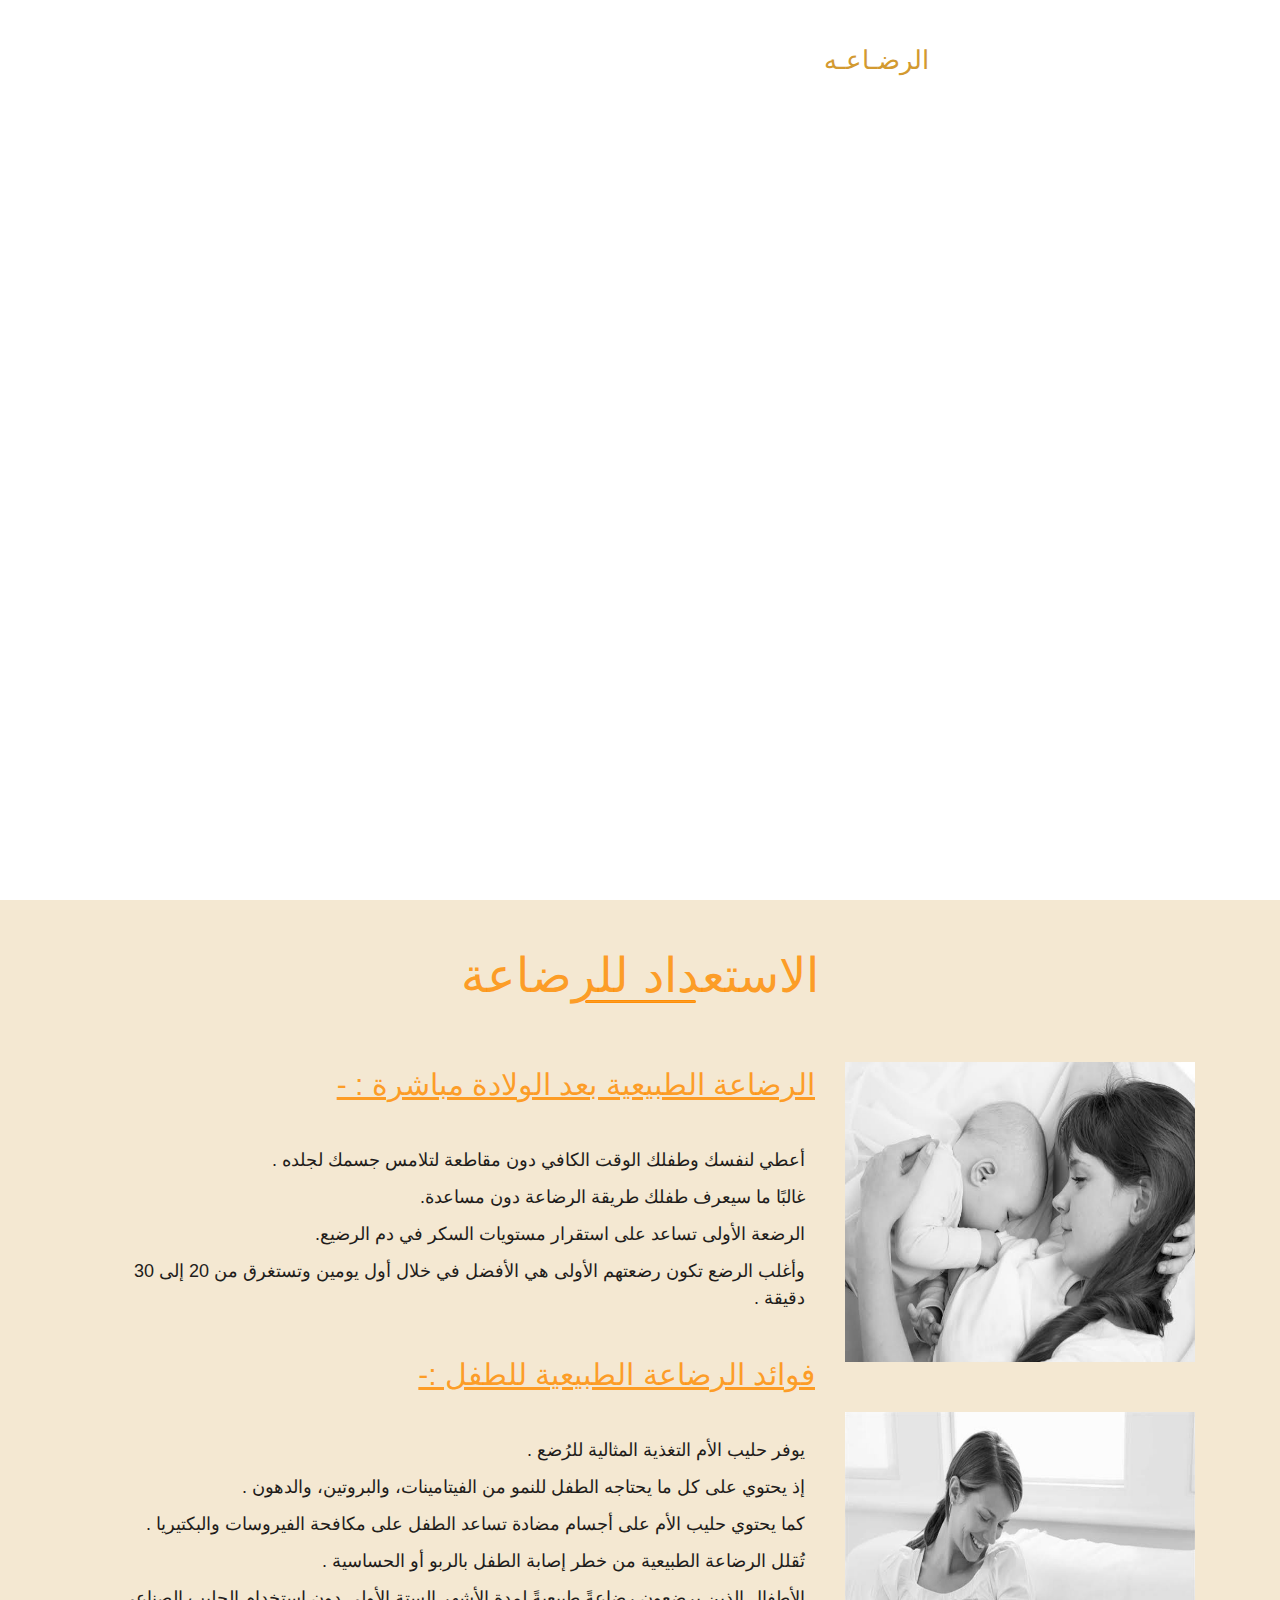
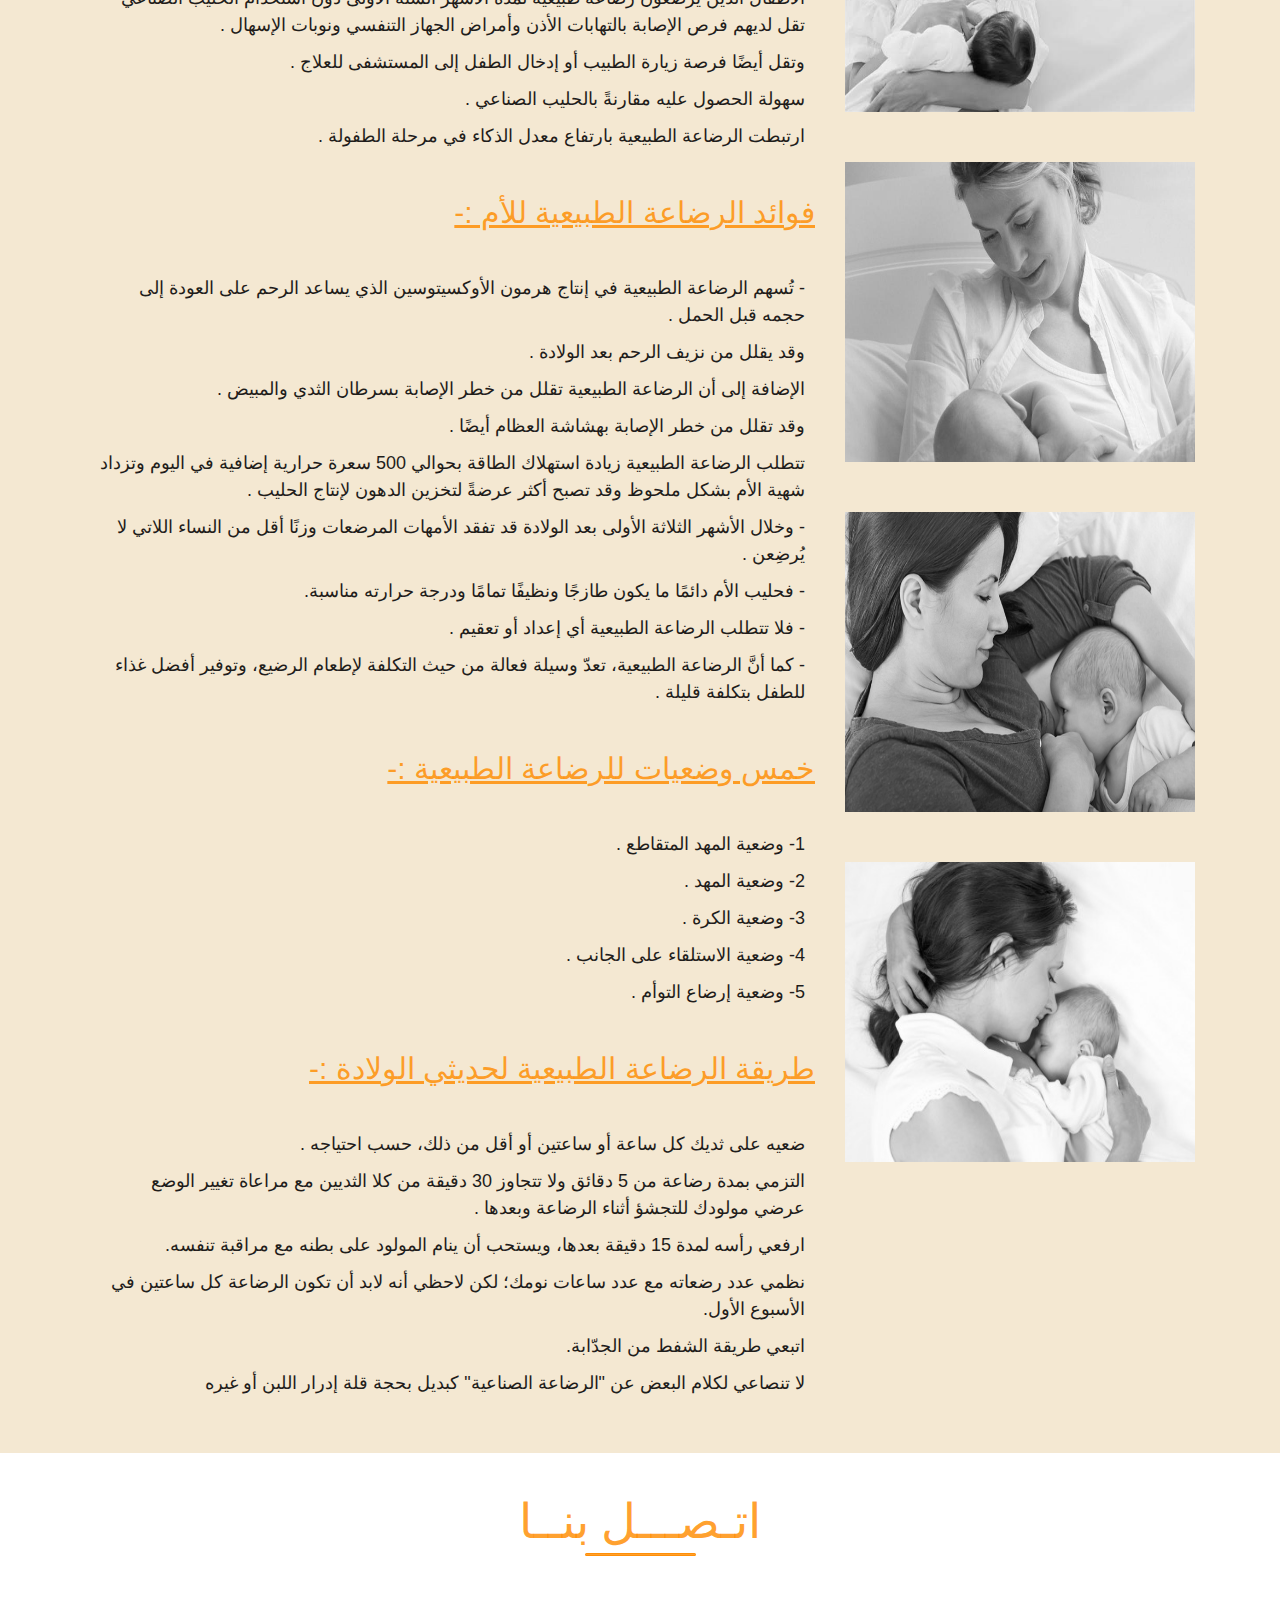
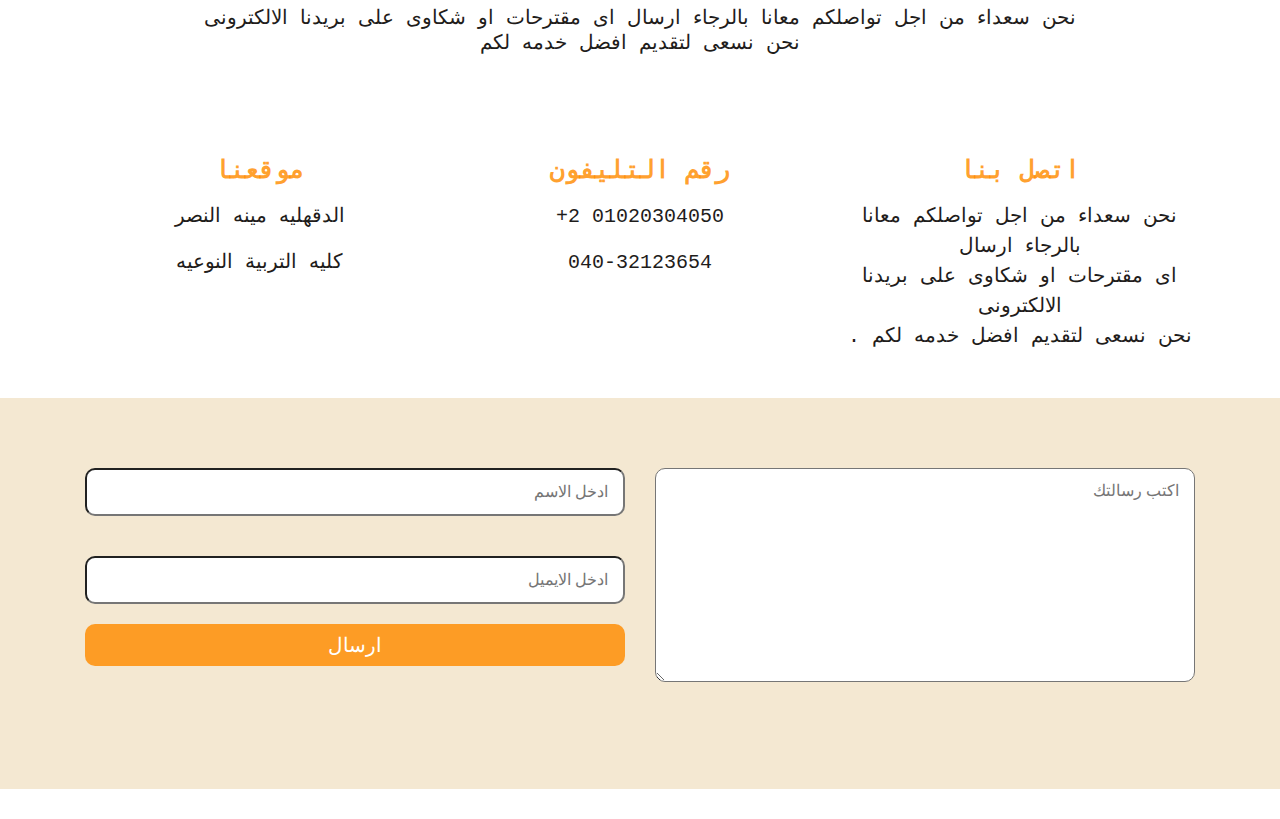
<file: feeding_Natural.html>
<!DOCTYPE html>
<html lang="ar" dir="rtl">

<head>
    <meta charset="UTF-8">
    <meta thhp-equiv="X-UA-Compatible" content="IE=edge,chrome=1">
    <meta name="viewport" content="width=device-width, initial-scale=1.0">
    <title>Document</title>
    <link rel="stylesheet" href="styles/all.min.css">
    <link rel="stylesheet" href="styles/normalize.css">
    <link rel="stylesheet" href="styles/bootstrap.css">
    <link rel="stylesheet" href="styles/indexV3.css">
</head>

<body>

    <!-- Strat section header -->

    <header>
        <div class="container">
            <div class="head">
                <nav class="menu">
                    <div id="icon">
                        <i class="fas fa-bars fa-2x"></i>
                    </div>
                    <div id="logo" class="logo">for your baby </div>
                    <div class="icon-right">
                        <i class="fas fa-bars fa-2x"></i>
                    </div>
                    <ul id="rmenu" class="rmenu hide1"> 
                        <li><a class="menu-item" href="index.html"> الرئيسية</a></li>
                        <li><a class="menu-item" href="index.html">الـولاده</a>
                            <div class="sub-content">
                                <div class="sub-drop">
                                    <ul>
                                        <li> <a href="index.html">الاستعداد للولاده</a></li>
                                        <li> <a href="Natural_childbirth.html">الـولاده الطبيعيه</a></li>
                                        <li> <a href="Cesarean_delivery.html">الولاده القيصرية</a></li>
                                        <li> <a href="Postpartum_period.html">فــتـرة الـنــفــاس </a></li>
                                    </ul>
                                </div>
                            </div>
                        </li>
                        <li><a class="menu-item active" href="feeding_Natural.html">الرضـاعـه</a>
                            <div class="sub-content">
                                <div class="sub-drop">
                                    <ul>
                                        <li> <a href="feeding_Natural.html">الـرضاعه الطبيعية</a></li>
                                        <li> <a href="Industrial_feeding.html">الرضاعه الصناعية</a></li>
                                        <li> <a href="Joint_feeding.html">الرضاعه المشتركة</a></li>
                                    </ul>
                                </div>
                            </div>
                        </li>
                        <li><a class="menu-item" href="Vaccinations.html">التطعيمات </a></li>
                        <li><a class="menu-item" href="mother_feeding.html">التغذية</a>
                            <div class="sub-content">
                                <div class="sub-drop">
                                    <ul>
                                        <li> <a href="mother_feeding.html">لـــــلأم</a></li>
                                        <li> <a href="Baby_feeding.html">للطـفـل</a></li>
                                    </ul>
                                </div>
                            </div>
                        </li>
                        <li><a class="menu-item" href="Baby_developments.html">تطورات الطفل</a></li>
                        <li><a class="menu-item" href="contact.html">اتصل بنا</a></li>
                    </ul>
                </nav>
    
                <div class="outer">
                    <div class="details">
                    </div>

                    <!-- Strat section login -->

                    <div id="login-box" class="hide">
                        <form>
                            <p> اسم المستخدم: </p>
                            <input type="text" name="username" placeholder="ادخل الايميل">
                            <p>كلمة السر :</p>
                            <input type="password" name="password" placeholder="ادخل كلمة السر">
                            <input type="submit" value="تسجيل دخول" value="login">
                            <a href="#">نسيت كلمة السر ؟؟</a>
                            <a href="login2.html">
                            <input type="button" value="تسجيل حساب  جديد" id="new_account">
                            </a>
                        </form>
                    </div>

                    <!-- Strat section login -->
                    
                </div>
            </div>
        </div>
    </header>

    <!-- End section header -->

    <div class="clearfix"></div>

    <!-- Strat section ready -->

    <section id="ready" class="ready">
        <div class="container">
            <p>الاستعداد للرضاعة</p>
            <div class="row">
                <div class="col-lg-4">

                    <!-- Strat section Images -->

                    <div class="ready_img">
                        <img src="images/IMG-20200301-WA0050.jpg" alt="wait">
                        <div class="one"></div>
                        <div class="two"></div>
                        <div class="three"></div>
                        <div class="four"></div>
                    </div>
                    
                    <div class="ready_img">
                        <img src="images/IMG-20200209-WA0010.jpg" alt="wait">
                        <div class="one"></div>
                        <div class="two"></div>
                        <div class="three"></div>
                        <div class="four"></div>
                    </div>

                    <div class="ready_img">
                        <img src="images/IMG-20200301-WA0015.jpg" alt="wait">
                        <div class="one"></div>
                        <div class="two"></div>
                        <div class="three"></div>
                        <div class="four"></div>
                    </div>

                    <div class="ready_img">
                        <img src="images/IMG-20200301-WA0013.jpg" alt="wait">
                        <div class="one"></div>
                        <div class="two"></div>
                        <div class="three"></div>
                        <div class="four"></div>
                    </div>

                    <div class="ready_img">
                        <img src="images/IMG-20200301-WA0014.jpg" alt="wait">
                        <div class="one"></div>
                        <div class="two"></div>
                        <div class="three"></div>
                        <div class="four"></div>
                    </div>

                    <!-- End section Images -->

                </div>
                <div class="col-lg-8">
                    <div class="text">

                        <!-- Strat section text -->

                        <div class="text_ready">
                            <span>الرضاعة الطبيعية بعد الولادة مباشرة : -</span>
                            <ul>
                                <li> أعطي لنفسك وطفلك الوقت الكافي دون مقاطعة لتلامس جسمك لجلده .</li>
                                <li>غالبًا ما سيعرف طفلك طريقة الرضاعة دون مساعدة.</li>
                                <li>الرضعة الأولى تساعد على استقرار مستويات السكر في دم الرضيع.</li>
                                <li>وأغلب الرضع تكون رضعتهم الأولى هي الأفضل في خلال أول يومين  وتستغرق من 20 إلى 30 دقيقة .</li>
                           </ul>

                            <br>
                            <span>فوائد الرضاعة الطبيعية للطفل :- </span>

                            <ul>
                                <li> يوفر حليب الأم التغذية المثالية للرُضع . </li>
                                <li>إذ يحتوي على كل ما يحتاجه الطفل للنمو من الفيتامينات، والبروتين، والدهون .</li>
                                <li> كما يحتوي حليب الأم على أجسام مضادة تساعد الطفل على مكافحة الفيروسات والبكتيريا . </li>
                                <li> تُقلل الرضاعة الطبيعية من خطر إصابة الطفل بالربو أو الحساسية .</li>
                                <li> الأطفال الذين يرضعون رضاعةً طبيعيةً لمدة الأشهر الستة الأولى دون استخدام الحليب الصناعي تقل لديهم فرص الإصابة بالتهابات الأذن وأمراض الجهاز التنفسي ونوبات الإسهال .</li>
                                <li> وتقل أيضًا فرصة زيارة الطبيب أو إدخال الطفل إلى المستشفى للعلاج  .</li>
                                <li>سهولة الحصول عليه مقارنةً بالحليب الصناعي .</li>
                                <li>ارتبطت الرضاعة الطبيعية بارتفاع معدل الذكاء في مرحلة الطفولة . </li>
                            </ul>

                            <br>
                            <span>فوائد الرضاعة الطبيعية للأم :- </span>

                            <ul>
                                <li>  - تُسهم الرضاعة الطبيعية في إنتاج هرمون الأوكسيتوسين الذي يساعد الرحم على العودة إلى حجمه قبل الحمل . </li>
                                <li>  وقد يقلل من نزيف الرحم بعد الولادة .</li>
                                <li>  الإضافة إلى أن الرضاعة الطبيعية تقلل من خطر الإصابة بسرطان الثدي والمبيض . </li>
                                <li>  وقد تقلل من خطر الإصابة بهشاشة العظام أيضًا .</li>
                                <li>  تتطلب الرضاعة الطبيعية زيادة استهلاك الطاقة بحوالي 500 سعرة حرارية إضافية في اليوم وتزداد شهية الأم بشكل ملحوظ وقد تصبح أكثر عرضةً لتخزين الدهون لإنتاج الحليب .</li>
                                <li>  -  وخلال الأشهر الثلاثة الأولى بعد الولادة قد تفقد الأمهات المرضعات وزنًا أقل من النساء اللاتي لا يُرضِعن .</li>
                                <li>  - فحليب الأم دائمًا ما يكون طازجًا ونظيفًا تمامًا ودرجة حرارته مناسبة.</li>
                                <li>  - فلا تتطلب الرضاعة الطبيعية أي إعداد أو تعقيم . </li>
                                <li> -  كما أنَّ الرضاعة الطبيعية، تعدّ وسيلة فعالة من حيث التكلفة لإطعام الرضيع، وتوفير أفضل غذاء للطفل بتكلفة قليلة . </li>
                            </ul>
                            
                            <br>
                            <span>خمس وضعيات للرضاعة الطبيعية :- </span>

                            <ul>
                                <li> 1- وضعية المهد المتقاطع . </li>
                                <li> 2- وضعية المهد .</li>
                                <li> 3- وضعية الكرة . </li>
                                <li> 4- وضعية الاستلقاء على الجانب .</li>
                                <li> 5- وضعية إرضاع التوأم .</li>
                            </ul>

                            <br>
                            <span>طريقة الرضاعة الطبيعية لحديثي الولادة :- </span>

                            <ul>
                                <li> ضعيه على ثديك كل ساعة أو ساعتين أو أقل من ذلك، حسب احتياجه . </li>
                                <li> التزمي بمدة رضاعة من 5 دقائق ولا تتجاوز 30 دقيقة من كلا الثديين مع مراعاة تغيير الوضع عرضي مولودك للتجشؤ أثناء الرضاعة وبعدها  .</li>
                                <li> ارفعي رأسه لمدة 15 دقيقة بعدها، ويستحب أن ينام المولود على بطنه مع مراقبة تنفسه. </li>
                                <li>  نظمي عدد رضعاته مع عدد ساعات نومك؛ لكن لاحظي أنه لابد أن تكون الرضاعة كل ساعتين في الأسبوع الأول.</li>
                                <li>  اتبعي طريقة الشفط من الجدّابة. </li>
                                <li> لا تنصاعي لكلام البعض عن "الرضاعة الصناعية" كبديل بحجة قلة إدرار اللبن أو غيره</li>
                            </ul>
                        </div>

                        <!-- End section text -->

                    </div>
                </div>
            </div>
        </div>
    </section>
    <div class="clearfix"></div>
 
    <!-- End section ready -->

    <!-- Start Section Contact Us -->

    <section id="contact">
        <div class="container">
            <div class="conect">
                <h1>اتـصـــل بنــا </h1>
                <p> نحن سعداء من اجل تواصلكم معانا بالرجاء ارسال اى مقترحات او شكاوى على بريدنا الالكترونى
                    <br>نحن نسعى لتقديم افضل خدمه لكم </p>
            </div>
            <div class="perant">
                <div class="row left" >
                    <div class="col-md-4">
                        <h3>اتصل بنا</h3>
                        <p> نحن سعداء من اجل تواصلكم معانا بالرجاء ارسال <br> اى مقترحات
                            او شكاوى على بريدنا الالكترونى
                        <br>نحن نسعى لتقديم افضل خدمه لكم . </p>
                    </div>
                    <div class="col-md-4">
                        <h3>رقم التليفون</h3>
                        <p>01020304050 2+</p>
                        <p>040-32123654</p>
                    </div>
                    <div class="col-md-4">
                        <h3>موقعنا</h3>
                        <p>الدقهليه مينه النصر</p>
                        <p>كليه التربية النوعيه </p>
                    </div>
                </div>
            </div>   
        </div>  

        <!-- End Section Contact Us -->

        <!-- Start Section Footer -->

        <div class="right">
            <div class="container">
                <div class="row">
                    <div class="col-md-6">
                        <textarea cols="60" rows="8" placeholder="اكتب رسالتك"></textarea><br>
                    </div>
                    <div class="col-md-6">
                        <input type="text" name="الاسم" placeholder="ادخل الاسم" size="15">
                        <input type="text" name="الايميل" placeholder="ادخل الايميل" size="25">
                        <button class="btn" type="submit">ارسال</button>
                    </div>
                </div>
            </div>
        </div>

        <!-- End Section Footer -->

    </section>

    <!-- Start Section Scroll to Top -->

    <div>
        <button class="topBtn">
            <i class="fas fa-arrow-up"></i>
        </button>
    </div>

    <!-- End Section Scroll to Top -->
    
    <script src="scripts/jquery-3.4.1.min.js"></script>
    <script src="scripts/main.js"></script>
    <script src="scripts/all.min.js"></script>
    <script src="scripts/bootstrap.min.js"></script>
</body>

</html>
</file>
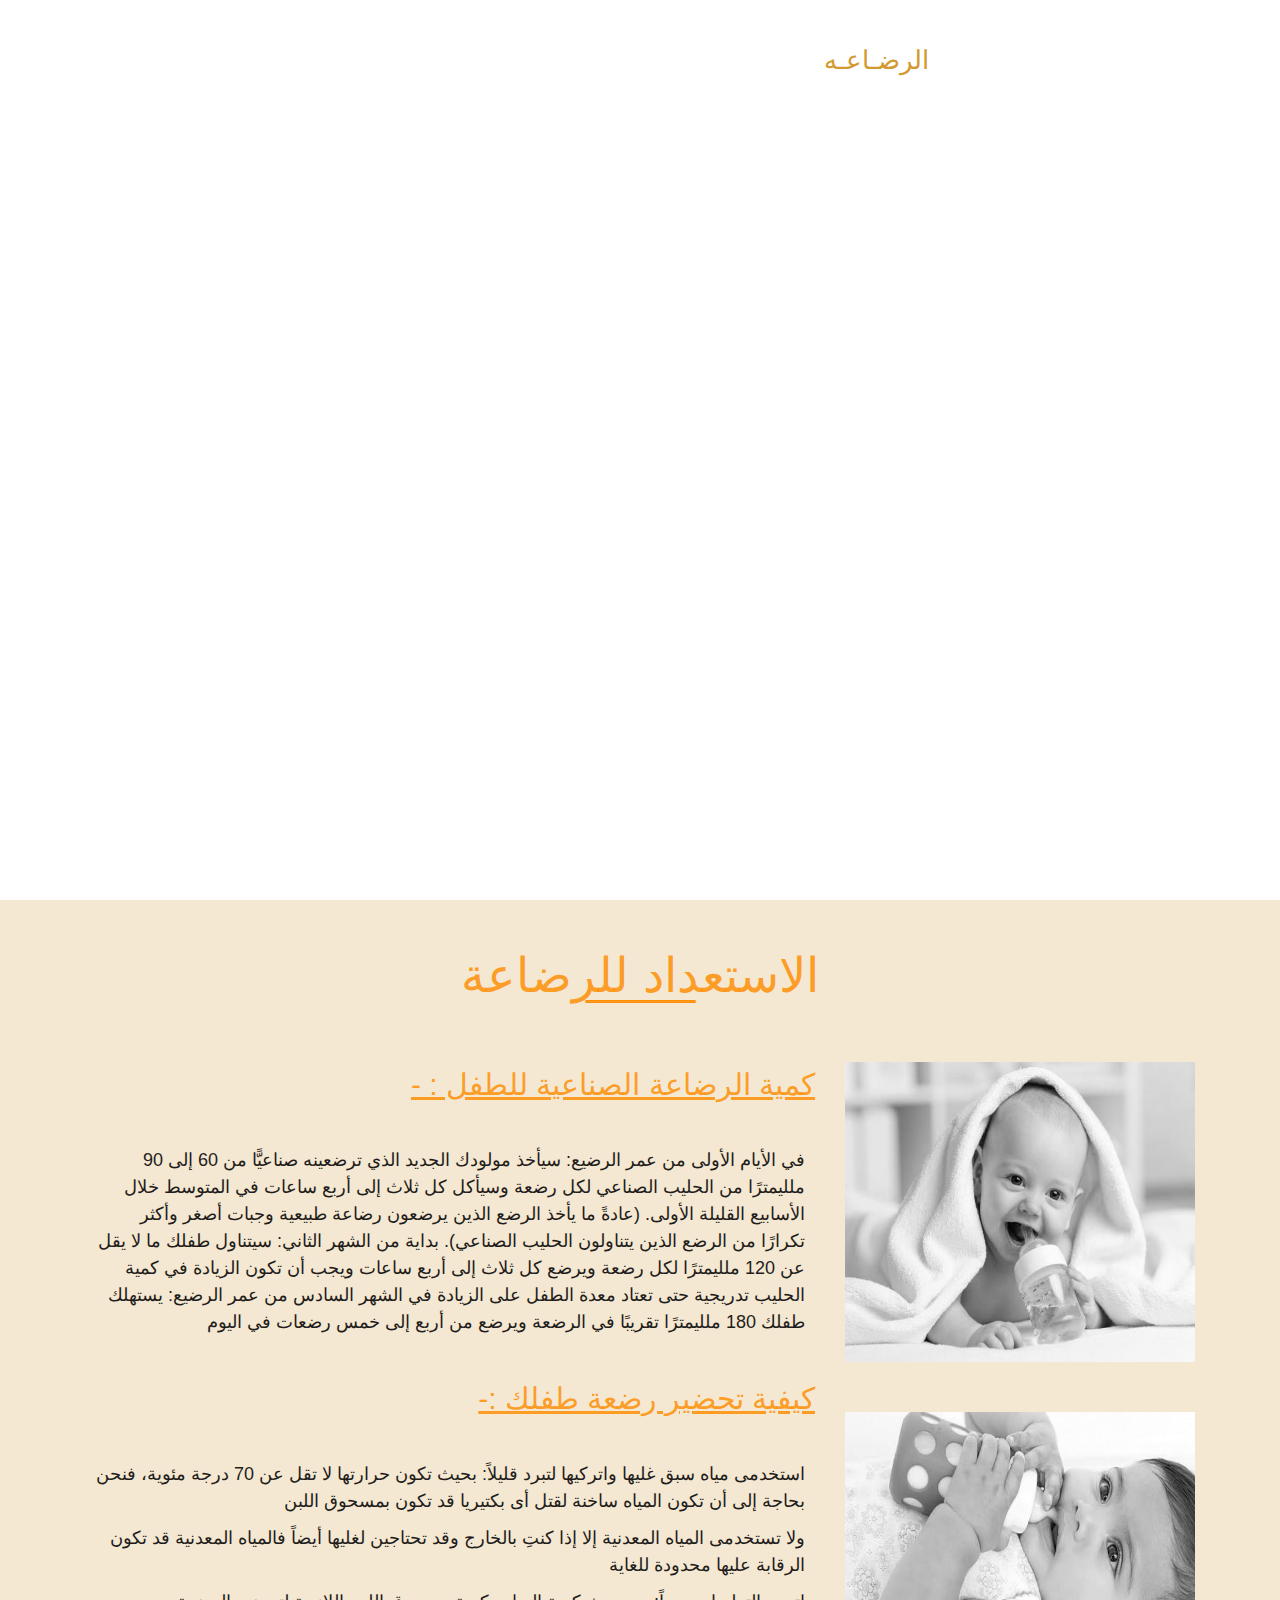
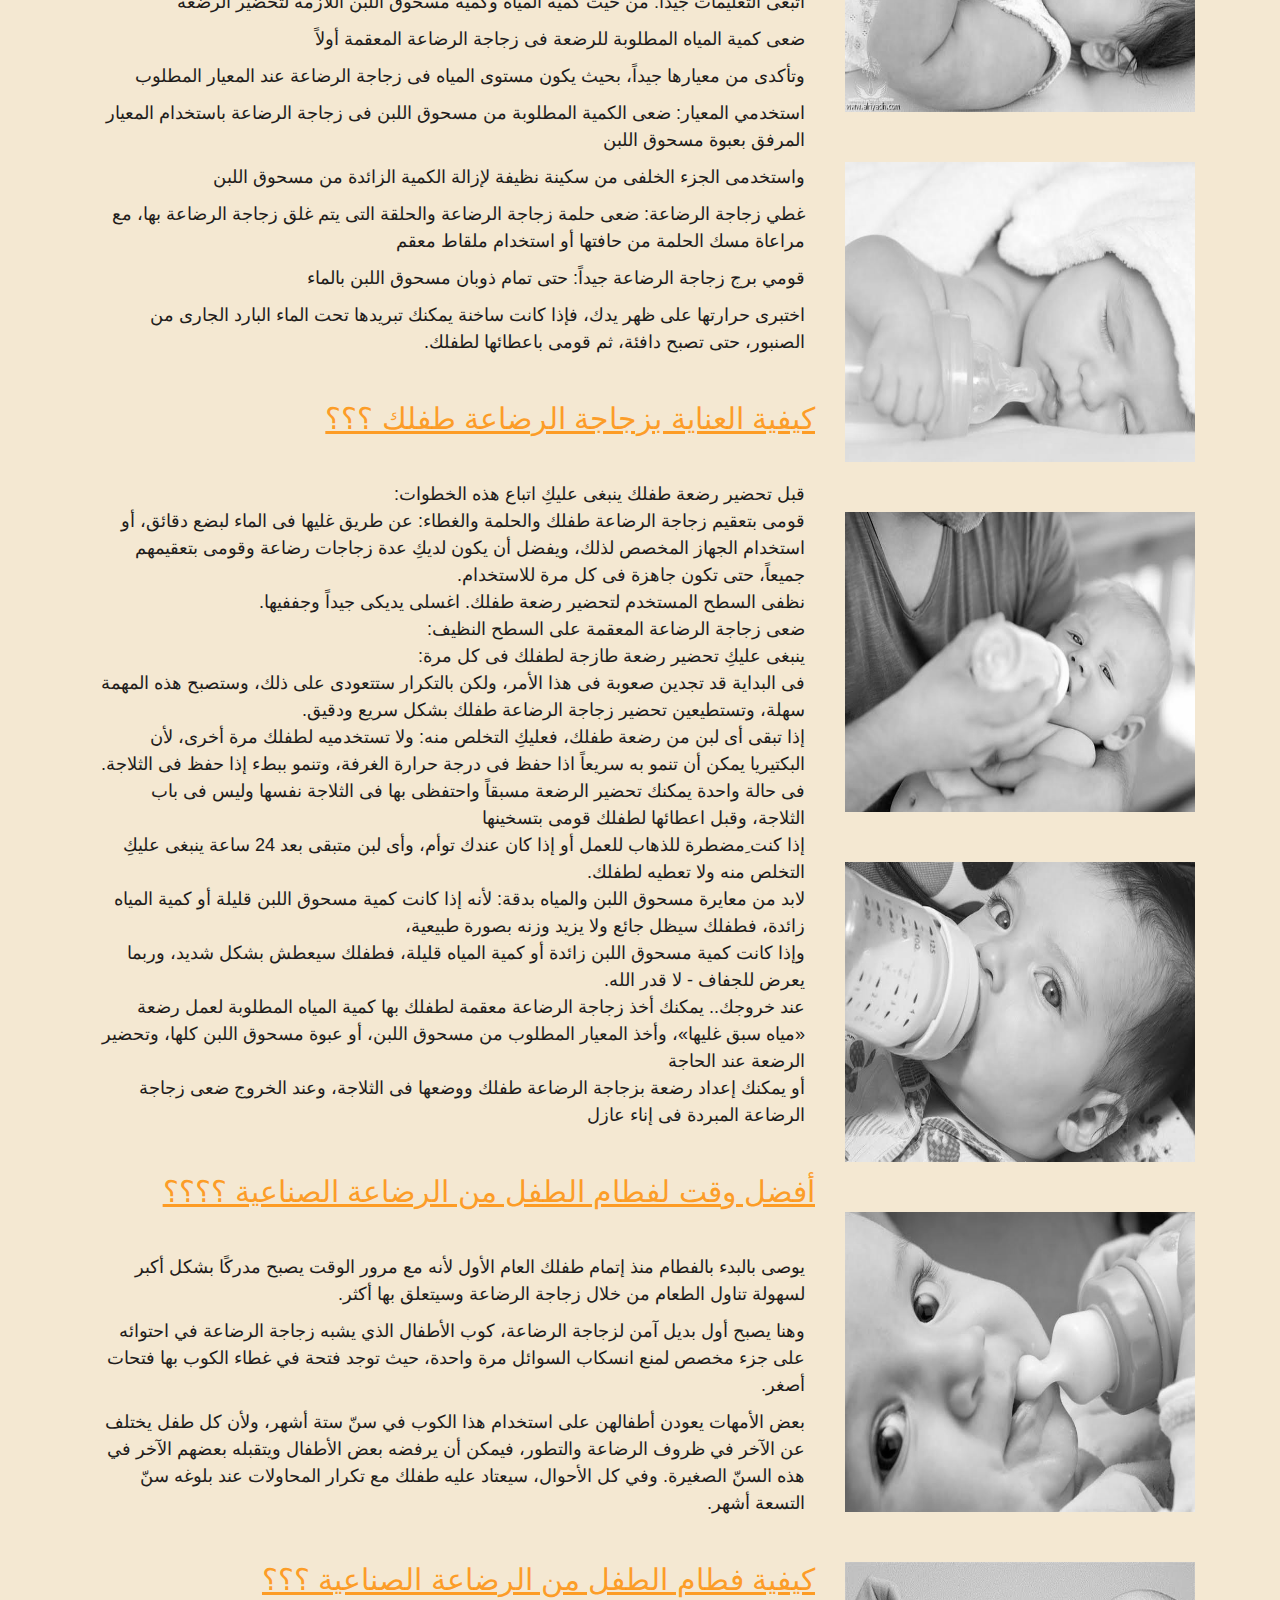
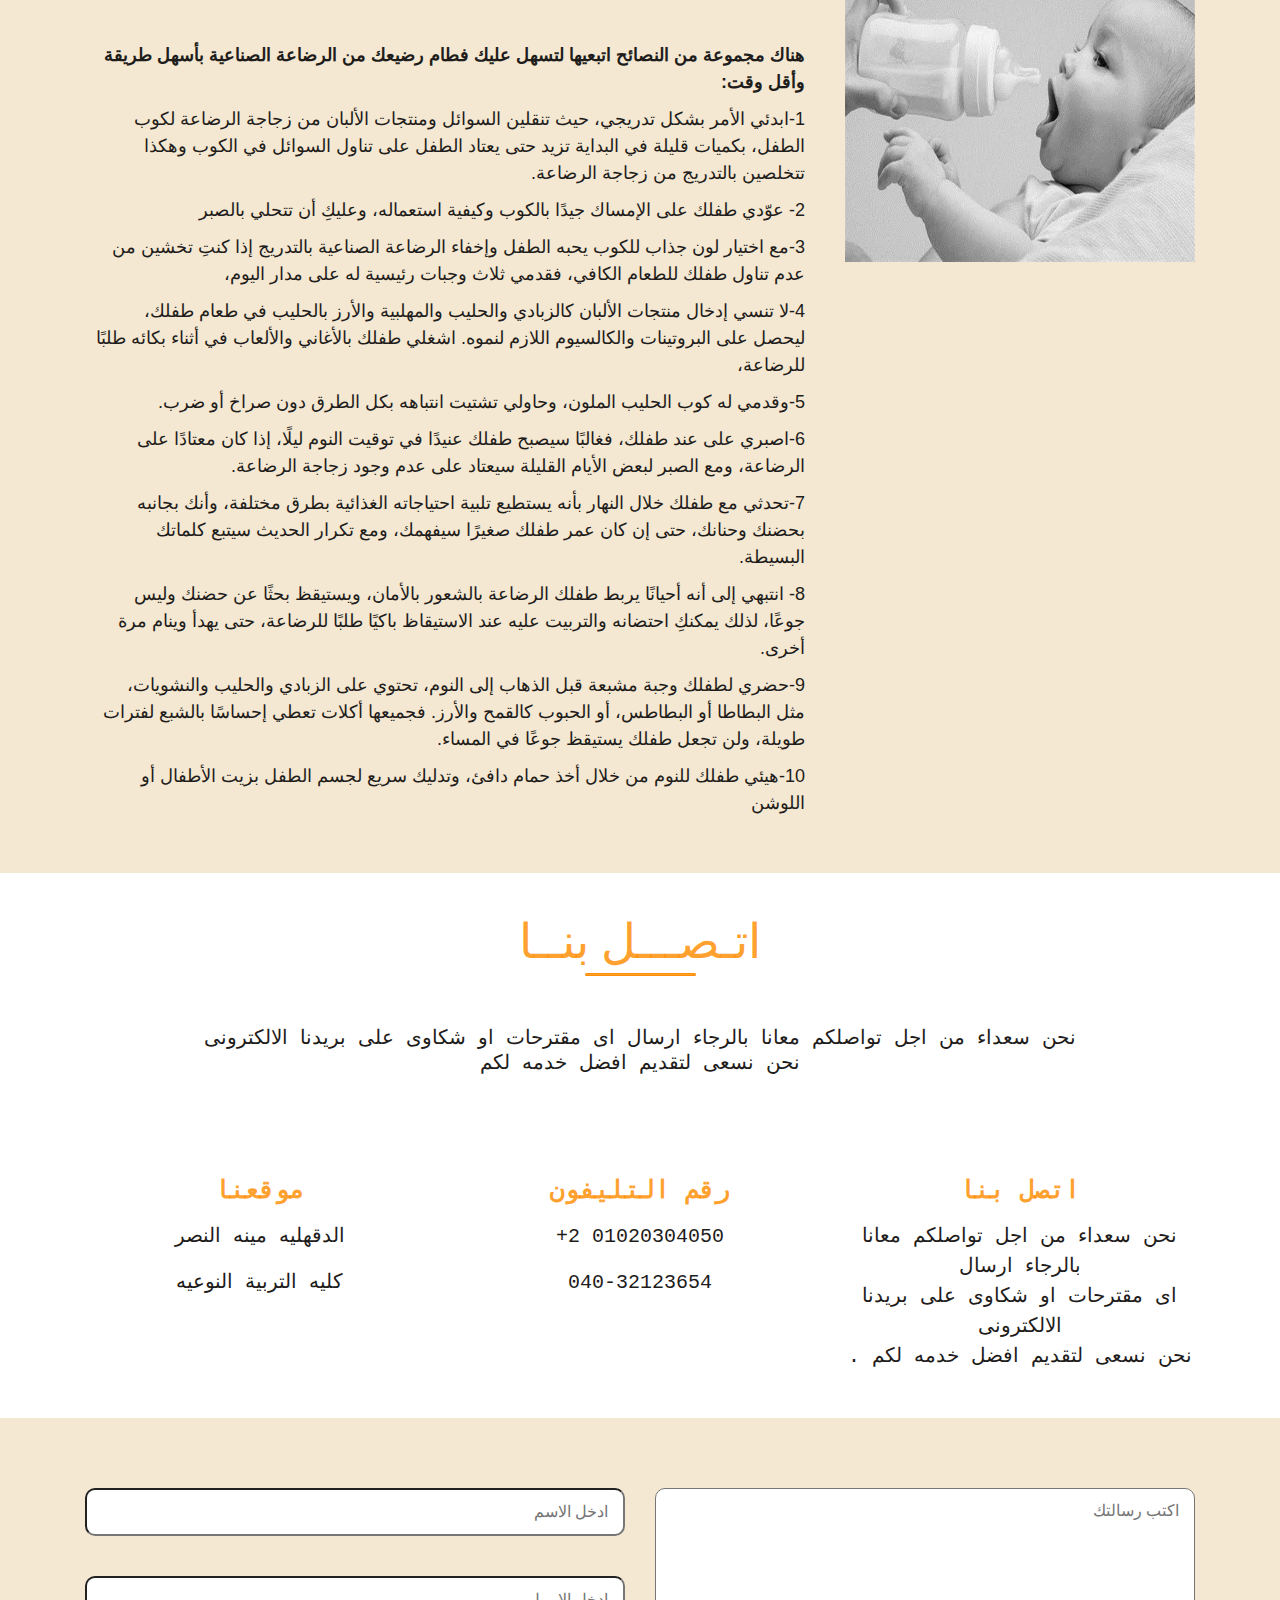
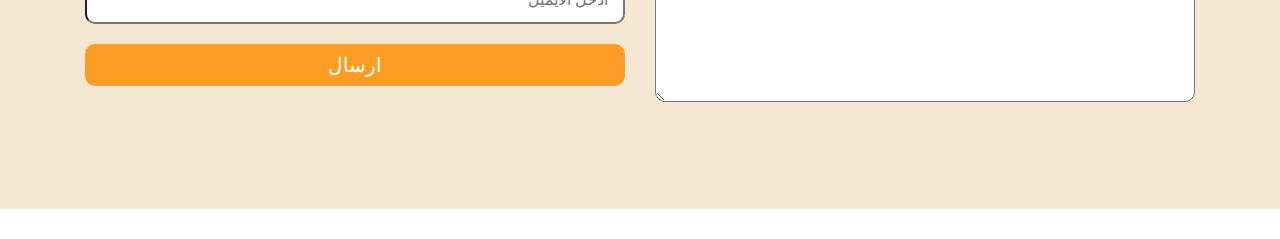
<file: Industrial_feeding.html>
<!DOCTYPE html>
<html lang="ar" dir="rtl">

<head>
    <meta charset="UTF-8">
    <meta thhp-equiv="X-UA-Compatible" content="IE=edge,chrome=1">
    <meta name="viewport" content="width=device-width, initial-scale=1.0">
    <title>Document</title>
    <link rel="stylesheet" href="styles/all.min.css">
    <link rel="stylesheet" href="styles/normalize.css">
    <link rel="stylesheet" href="styles/bootstrap.css">
    <link rel="stylesheet" href="styles/indexV3.css">
</head>

<body>

    <!-- Strat section header -->

    <header>
        <div class="container">
            <div class="head">
                <nav class="menu">
                    <div id="icon">
                        <i class="fas fa-bars fa-2x"></i>
                    </div>
                    <div id="logo" class="logo">for your baby </div>
                    <div class="icon-right">
                        <i class="fas fa-bars fa-2x"></i>
                    </div>
                    <ul id="rmenu" class="rmenu hide1"> 
                        <li><a class="menu-item" href="index.html"> الرئيسية</a></li>
                        <li><a class="menu-item" href="index.html">الـولاده</a>
                            <div class="sub-content">
                                <div class="sub-drop">
                                    <ul>
                                        <li> <a href="index.html">الاستعداد للولاده</a></li>
                                        <li> <a href="Natural_childbirth.html">الـولاده الطبيعيه</a></li>
                                        <li> <a href="Cesarean_delivery.html">الولاده القيصرية</a></li>
                                        <li> <a href="Postpartum_period.html">فــتـرة الـنــفــاس </a></li>
                                    </ul>
                                </div>
                            </div>
                        </li>
                        <li><a class="menu-item active" href="feeding_Natural.html">الرضـاعـه</a>
                            <div class="sub-content">
                                <div class="sub-drop">
                                    <ul>
                                        <li> <a href="feeding_Natural.html">الـرضاعه الطبيعية</a></li>
                                        <li> <a href="Industrial_feeding.html">الرضاعه الصناعية</a></li>
                                        <li> <a href="Joint_feeding.html">الرضاعه المشتركة</a></li>
                                    </ul>
                                </div>
                            </div>
                        </li>
                        <li><a class="menu-item" href="Vaccinations.html">التطعيمات </a></li>
                        <li><a class="menu-item" href="mother_feeding.html">التغذية</a>
                            <div class="sub-content">
                                <div class="sub-drop">
                                    <ul>
                                        <li> <a href="mother_feeding.html">لـــــلأم</a></li>
                                        <li> <a href="Baby_feeding.html">للطـفـل</a></li>
                                    </ul>
                                </div>
                            </div>
                        </li>
                        <li><a class="menu-item" href="Baby_developments.html">تطورات الطفل</a></li>
                        <li><a class="menu-item" href="contact.html">اتصل بنا</a></li>
                    </ul>
                </nav>
    
                <div class="outer">
                    <div class="details">
                    </div>

                    <!-- Strat section login -->

                    <div id="login-box" class="hide">
                    <form>
                        <p> اسم المستخدم: </p>
                        <input type="text" name="username" placeholder="ادخل الايميل">
                        <p>كلمة السر :</p>
                        <input type="password" name="password" placeholder="ادخل كلمة السر">
                        <input type="submit" value="تسجيل دخول" value="login">
                        <a href="#">نسيت كلمة السر ؟؟</a>
                        <a href="login2.html">
                        <input type="button" value="تسجيل حساب  جديد" id="new_account">
                        </a>
                    </form>
                </div>

                <!-- Strat section login -->
                
                </div>
            </div>
        </div>
    </header>

    <!-- End section header -->

    <div class="clearfix"></div>

    <!-- Strat section ready -->

    <section id="ready" class="ready">
        <div class="container">
            <p>الاستعداد للرضاعة</p>
            <div class="row">
                <div class="col-lg-4">

                    <!-- Strat section Images -->

                    <div class="ready_img">
                        <img src="images/IMG-20200209-WA0015.jpg" alt="wait">
                        <div class="one"></div>
                        <div class="two"></div>
                        <div class="three"></div>
                        <div class="four"></div>
                    </div>

                    <div class="ready_img">
                        <img src="images/IMG-20200301-WA0025.jpg" alt="wait">
                        <div class="one"></div>
                        <div class="two"></div>
                        <div class="three"></div>
                        <div class="four"></div>
                    </div>

                    <div class="ready_img">
                        <img src="images/IMG-20200301-WA0026.jpg" alt="wait">
                        <div class="one"></div>
                        <div class="two"></div>
                        <div class="three"></div>
                        <div class="four"></div>
                    </div>

                    <div class="ready_img">
                        <img src="images/IMG-20200301-WA0028.jpg" alt="wait">
                        <div class="one"></div>
                        <div class="two"></div>
                        <div class="three"></div>
                        <div class="four"></div>
                    </div>

                    <div class="ready_img">
                        <img src="images/IMG-20200301-WA0029.jpg" alt="wait">
                        <div class="one"></div>
                        <div class="two"></div>
                        <div class="three"></div>
                        <div class="four"></div>
                    </div>

                    <div class="ready_img">
                        <img src="images/IMG-20200301-WA0030.jpg" alt="wait">
                        <div class="one"></div>
                        <div class="two"></div>
                        <div class="three"></div>
                        <div class="four"></div>
                    </div>

                    <div class="ready_img">
                        <img src="images/IMG-20200301-WA0032.jpg" alt="wait">
                        <div class="one"></div>
                        <div class="two"></div>
                        <div class="three"></div>
                        <div class="four"></div>
                    </div>

                    <!-- End section Images -->

                </div>
                <div class="col-lg-8">
                    <div class="text">

                        <!-- Strat section text -->

                        <div class="text_ready">
                            <span>كمية الرضاعة الصناعية للطفل : -</span>
                            <ul>
                                <li>في الأيام الأولى من عمر الرضيع: 
                                    سيأخذ مولودك الجديد الذي ترضعينه صناعيًّا من 60 إلى 90 ملليمترًا من الحليب الصناعي لكل رضعة وسيأكل كل ثلاث إلى أربع ساعات في المتوسط خلال الأسابيع القليلة الأولى.
                                    (عادةً ما يأخذ الرضع الذين يرضعون رضاعة طبيعية وجبات أصغر وأكثر تكرارًا من الرضع الذين يتناولون الحليب الصناعي).
                                    بداية من الشهر الثاني: 
                                   سيتناول طفلك ما لا يقل عن 120 ملليمترًا لكل رضعة
                                    ويرضع كل ثلاث إلى أربع ساعات
                                    ويجب أن تكون الزيادة في كمية الحليب تدريجية حتى تعتاد معدة الطفل على الزيادة
                                    في الشهر السادس من عمر الرضيع:
                                    يستهلك طفلك 180 ملليمترًا تقريبًا في الرضعة
                                    ويرضع من أربع إلى خمس رضعات في اليوم
                                </li>
                           </ul>

                            <br>
                            <span> كيفية تحضير رضعة طفلك :- </span>

                            <ul>
                                <li>استخدمى مياه سبق غليها واتركيها لتبرد قليلاً: بحيث تكون حرارتها لا تقل عن 70 درجة مئوية، فنحن بحاجة إلى أن تكون المياه ساخنة لقتل أى بكتيريا قد تكون بمسحوق اللبن</li>
                                <li>ولا تستخدمى المياه المعدنية إلا إذا كنتِ بالخارج وقد تحتاجين لغليها أيضاً فالمياه المعدنية قد تكون الرقابة عليها محدودة للغاية</li>
                                <li>اتبعى التعليمات جيداً: من حيث كمية المياه وكمية مسحوق اللبن اللازمة لتحضير الرضعة</li>
                                <li>ضعى كمية المياه المطلوبة للرضعة فى زجاجة الرضاعة المعقمة أولاً</li>
                                <li>وتأكدى من معيارها جيداً، بحيث يكون مستوى المياه فى زجاجة الرضاعة عند المعيار المطلوب</li>
                                <li> استخدمي المعيار: ضعى الكمية المطلوبة من مسحوق اللبن فى زجاجة الرضاعة باستخدام المعيار المرفق بعبوة مسحوق اللبن</li>
                                <li>واستخدمى الجزء الخلفى من سكينة نظيفة لإزالة الكمية الزائدة من مسحوق اللبن</li>
                                <li>غطي زجاجة الرضاعة: ضعى حلمة زجاجة الرضاعة والحلقة التى يتم غلق زجاجة الرضاعة بها، مع مراعاة مسك الحلمة من حافتها أو استخدام ملقاط معقم</li>
                                <li> قومي برج زجاجة الرضاعة جيداً: حتى تمام ذوبان مسحوق اللبن بالماء</li>
                                <li>اختبرى حرارتها على ظهر يدك، فإذا كانت ساخنة يمكنك تبريدها تحت الماء البارد الجارى من الصنبور، حتى تصبح دافئة، ثم قومى باعطائها لطفلك. </li>
                            </ul>
                            
                            <br>
                            <span> كيفية العناية بزجاجة الرضاعة طفلك ؟؟؟</span>
                            
                            <ul>
                               <li> 
                                قبل تحضير رضعة طفلك ينبغى عليكِ اتباع هذه الخطوات:
                                <br>
                                قومى بتعقيم زجاجة الرضاعة طفلك والحلمة والغطاء: عن طريق غليها فى الماء لبضع دقائق، أو استخدام الجهاز المخصص لذلك، ويفضل أن يكون لديكِ عدة زجاجات رضاعة وقومى بتعقيمهم جميعاً، حتى تكون جاهزة فى كل مرة للاستخدام. 
                                <br>
                                نظفى السطح المستخدم لتحضير رضعة طفلك. اغسلى يديكى جيداً وجففيها.
                                <br>
                                ضعى زجاجة الرضاعة المعقمة على السطح النظيف: 
                                <br>
                                ينبغى عليكِ تحضير رضعة طازجة لطفلك فى كل مرة: 
                                <br>
                                فى البداية قد تجدين صعوبة فى هذا الأمر، ولكن بالتكرار ستتعودى على ذلك، وستصبح هذه المهمة سهلة، وتستطيعين تحضير زجاجة الرضاعة طفلك بشكل سريع ودقيق.
                                <br>
                                إذا تبقى أى لبن من رضعة طفلك، فعليكِ التخلص منه: ولا تستخدميه لطفلك مرة أخرى، لأن البكتيريا يمكن أن تنمو به سريعاً اذا حفظ فى درجة حرارة الغرفة، وتنمو ببطء إذا حفظ فى الثلاجة.
                                <br>
                                فى حالة واحدة يمكنك تحضير الرضعة مسبقاً واحتفظى بها فى الثلاجة نفسها وليس فى باب الثلاجة، وقبل اعطائها لطفلك قومى بتسخينها 
                                <br>
                                إذا كنت ِمضطرة للذهاب للعمل أو إذا كان عندك توأم، وأى لبن متبقى بعد 24 ساعة ينبغى عليكِ التخلص منه ولا تعطيه لطفلك.
                                <br>
                                لابد من معايرة مسحوق اللبن والمياه بدقة: لأنه إذا كانت كمية مسحوق اللبن قليلة أو كمية المياه زائدة، فطفلك سيظل جائع ولا يزيد وزنه بصورة طبيعية، 
                                <br>
                                وإذا كانت كمية مسحوق اللبن زائدة أو كمية المياه قليلة، فطفلك سيعطش بشكل شديد، وربما يعرض للجفاف - لا قدر الله.
                                <br>
                                عند خروجك.. يمكنك أخذ زجاجة الرضاعة معقمة لطفلك بها كمية المياه المطلوبة لعمل رضعة «مياه سبق غليها»، وأخذ المعيار المطلوب من مسحوق اللبن، أو عبوة مسحوق اللبن كلها، وتحضير الرضعة عند الحاجة
                                <br>
                                أو يمكنك إعداد رضعة بزجاجة الرضاعة طفلك ووضعها فى الثلاجة، وعند الخروج ضعى زجاجة الرضاعة المبردة فى إناء عازل
                                
                               </li>
                            </ul>
                                                        
                            <br>
                            <span>  أفضل وقت لفطام الطفل من الرضاعة الصناعية ؟؟؟؟</span>
                            
                            <ul>
                               <li> يوصى بالبدء بالفطام منذ إتمام طفلك العام الأول لأنه مع مرور الوقت يصبح مدركًا بشكل أكبر لسهولة تناول الطعام من خلال زجاجة الرضاعة وسيتعلق بها أكثر. </li>
                               <li> وهنا يصبح أول بديل آمن لزجاجة الرضاعة، كوب اﻷطفال الذي يشبه زجاجة الرضاعة في احتوائه على جزء مخصص لمنع انسكاب السوائل مرة واحدة، حيث توجد فتحة في غطاء الكوب بها فتحات أصغر. </li>
                               <li>بعض اﻷمهات يعودن أطفالهن على استخدام هذا الكوب في سنّ ستة أشهر، وﻷن كل طفل يختلف عن الآخر في ظروف الرضاعة والتطور، فيمكن أن يرفضه بعض اﻷطفال ويتقبله بعضهم الآخر في هذه السنّ الصغيرة. وفي كل اﻷحوال، سيعتاد عليه طفلك مع تكرار المحاولات عند بلوغه سنّ التسعة أشهر. </li>
                            </ul>
                                                        
                            <br>
                            <span>  كيفية فطام الطفل من الرضاعة الصناعية ؟؟؟</span>
                            
                            <ul>
                               <li style="font-weight: bold;"> هناك مجموعة من النصائح اتبعيها لتسهل عليك فطام رضيعك من الرضاعة الصناعية بأسهل طريقة وأقل وقت:   </li>
                                <li> 1-ابدئي الأمر بشكل تدريجي، حيث تنقلين السوائل ومنتجات الألبان من زجاجة الرضاعة لكوب الطفل، بكميات قليلة في البداية تزيد حتى يعتاد الطفل على تناول السوائل في الكوب وهكذا تتخلصين بالتدريج من زجاجة الرضاعة. </li>
                                <li> 2- عوّدي طفلك على الإمساك جيدًا بالكوب وكيفية استعماله، وعليكِ أن تتحلي بالصبر</li>
                                <li> 3-مع اختيار لون جذاب للكوب يحبه الطفل وإخفاء الرضاعة الصناعية بالتدريج إذا كنتِ تخشين من عدم تناول طفلك للطعام الكافي، فقدمي ثلاث وجبات رئيسية له على مدار اليوم، 
                                <li> 4-لا تنسي إدخال منتجات الألبان كالزبادي والحليب والمهلبية والأرز بالحليب في طعام طفلك، ليحصل على البروتينات والكالسيوم اللازم لنموه. اشغلي طفلك بالأغاني والألعاب في أثناء بكائه طلبًا للرضاعة،  </li>
                                <li> 5-وقدمي له كوب الحليب الملون، وحاولي تشتيت انتباهه بكل الطرق دون صراخ أو ضرب.  </li>
                                <li> 6-اصبري على عند طفلك، فغالبًا سيصبح طفلك عنيدًا في توقيت النوم ليلًا، إذا كان معتادًا على الرضاعة، ومع الصبر لبعض الأيام القليلة سيعتاد على عدم وجود زجاجة الرضاعة. </li>
                                <li> 7-تحدثي مع طفلك خلال النهار بأنه يستطيع تلبية احتياجاته الغذائية بطرق مختلفة، وأنك بجانبه بحضنك وحنانك، حتى إن كان عمر طفلك صغيرًا سيفهمك، ومع تكرار الحديث سيتبع كلماتك البسيطة.</li>
                                <li> 8- انتبهي إلى أنه أحيانًا يربط طفلك الرضاعة بالشعور بالأمان، ويستيقظ بحثًا عن حضنك وليس جوعًا، لذلك يمكنكِ احتضانه والتربيت عليه عند الاستيقاظ باكيًا طلبًا للرضاعة، حتى يهدأ وينام مرة أخرى. </li>
                                <li> 9-حضري لطفلك وجبة مشبعة قبل الذهاب إلى النوم، تحتوي على الزبادي والحليب والنشويات، مثل البطاطا أو البطاطس، أو الحبوب كالقمح والأرز. فجميعها أكلات تعطي إحساسًا بالشبع لفترات طويلة، ولن تجعل طفلك يستيقظ جوعًا في المساء. </li>
                                <li> 10-هيئي طفلك للنوم من خلال أخذ حمام دافئ، وتدليك سريع لجسم الطفل بزيت الأطفال أو اللوشن</li>
                            </ul>
                        </div>

                        <!-- End section text -->

                    </div>
                </div>
            </div>
        </div>
    </section>
    <div class="clearfix"></div>
  
    <!-- End section ready -->

    <!-- Start Section Contact Us -->

    <section id="contact">
        <div class="container">
            <div class="conect">
                <h1>اتـصـــل بنــا </h1>
                <p> نحن سعداء من اجل تواصلكم معانا بالرجاء ارسال اى مقترحات او شكاوى على بريدنا الالكترونى
                    <br>نحن نسعى لتقديم افضل خدمه لكم </p>
            </div>
            <div class="perant">
                <div class="row left" >
                    <div class="col-md-4">
                        <h3>اتصل بنا</h3>
                        <p> نحن سعداء من اجل تواصلكم معانا بالرجاء ارسال <br> اى مقترحات
                            او شكاوى على بريدنا الالكترونى
                        <br>نحن نسعى لتقديم افضل خدمه لكم . </p>
                    </div>
                    <div class="col-md-4">
                        <h3>رقم التليفون</h3>
                        <p>01020304050 2+</p>
                        <p>040-32123654</p>
                    </div>
                    <div class="col-md-4">
                        <h3>موقعنا</h3>
                        <p>الدقهليه مينه النصر</p>
                        <p>كليه التربية النوعيه </p>
                    </div>
                </div>
            </div>   
        </div>  

        <!-- End Section Contact Us -->

        <!-- Start Section Footer -->

        <div class="right">
            <div class="container">
                <div class="row">
                    <div class="col-md-6">
                        <textarea cols="60" rows="8" placeholder="اكتب رسالتك"></textarea><br>
                    </div>
                    <div class="col-md-6">
                        <input type="text" name="الاسم" placeholder="ادخل الاسم" size="15">
                        <input type="text" name="الايميل" placeholder="ادخل الايميل" size="25">
                        <button class="btn" type="submit">ارسال</button>
                    </div>
                </div>
            </div>
        </div>

        <!-- End Section Footer -->

    </section>

    <!-- Start Section Scroll to Top -->

    <div>
        <button class="topBtn">
            <i class="fas fa-arrow-up"></i>
        </button>
    </div>

    <!-- End Section Scroll to Top -->
    
    <script src="scripts/jquery-3.4.1.min.js"></script>
    <script src="scripts/main.js"></script>
    <script src="scripts/all.min.js"></script>
    <script src="scripts/bootstrap.min.js"></script>
</body>

</html>
</file>
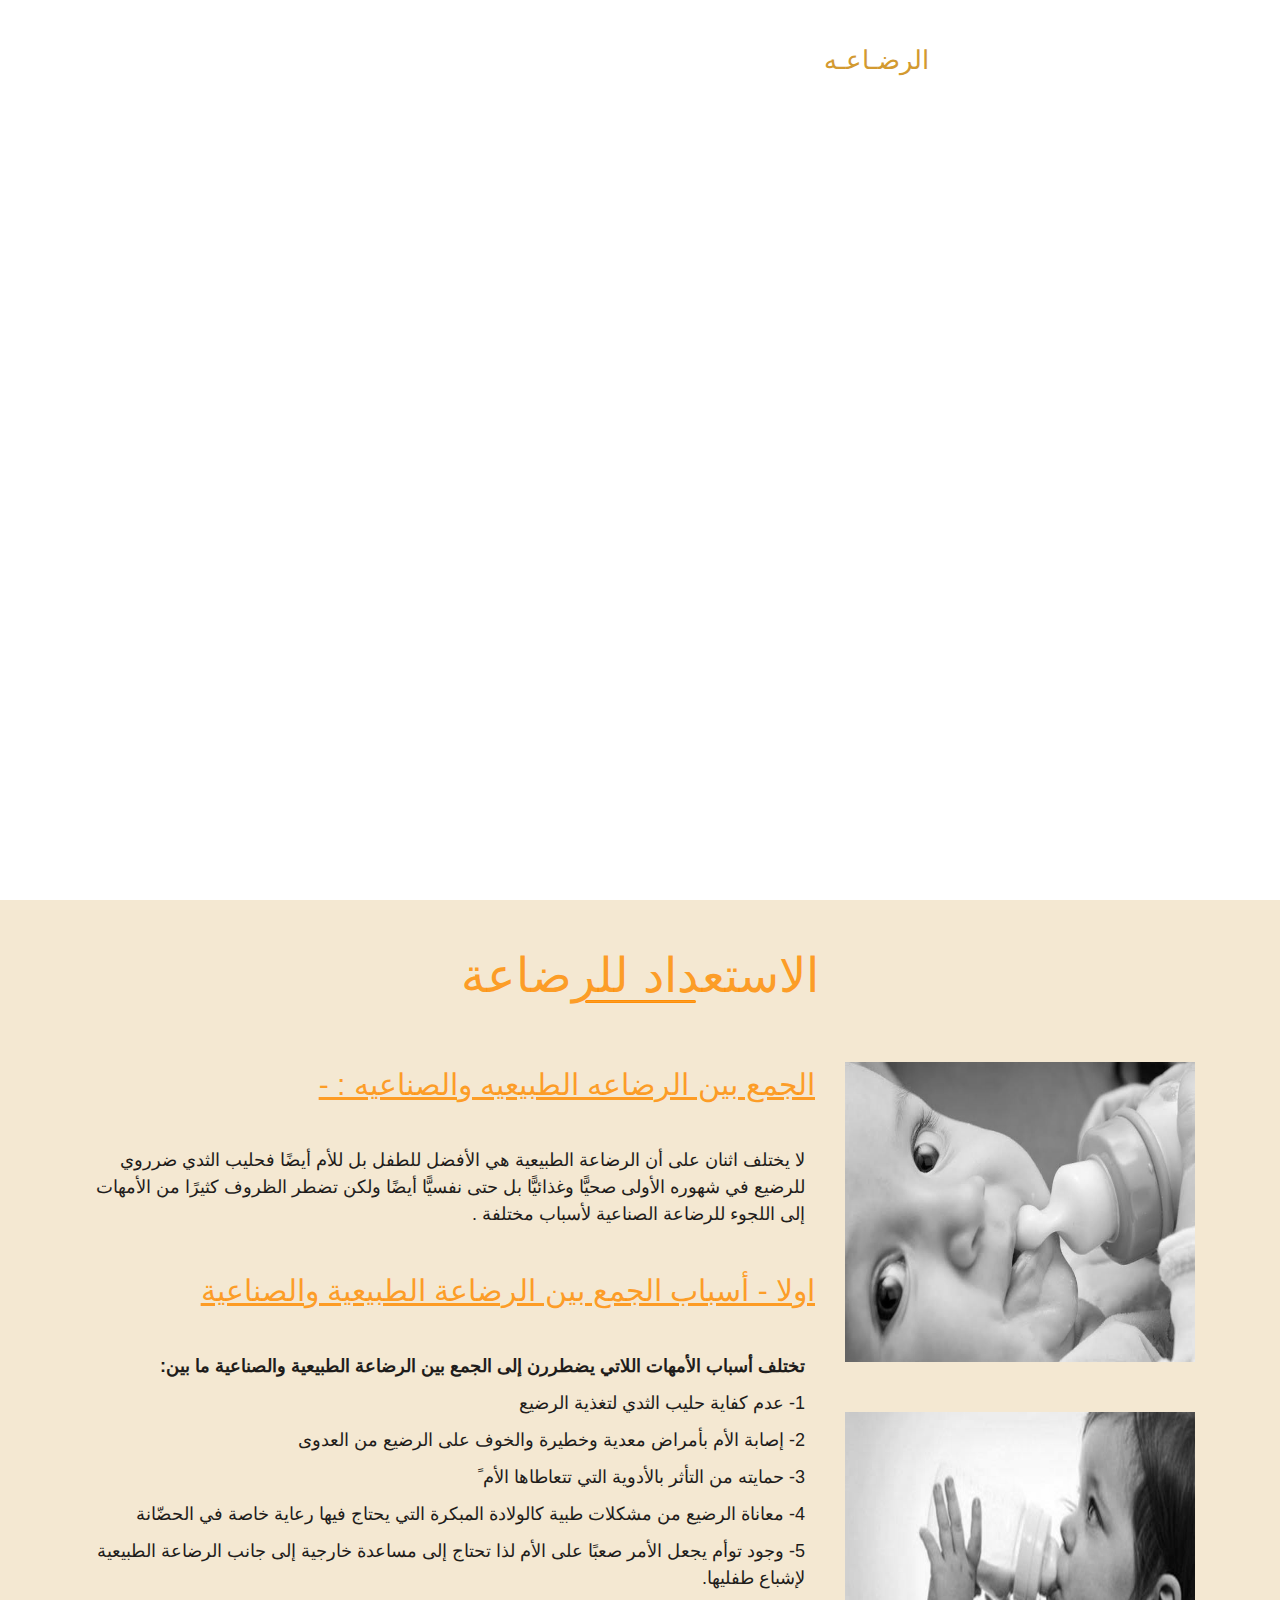
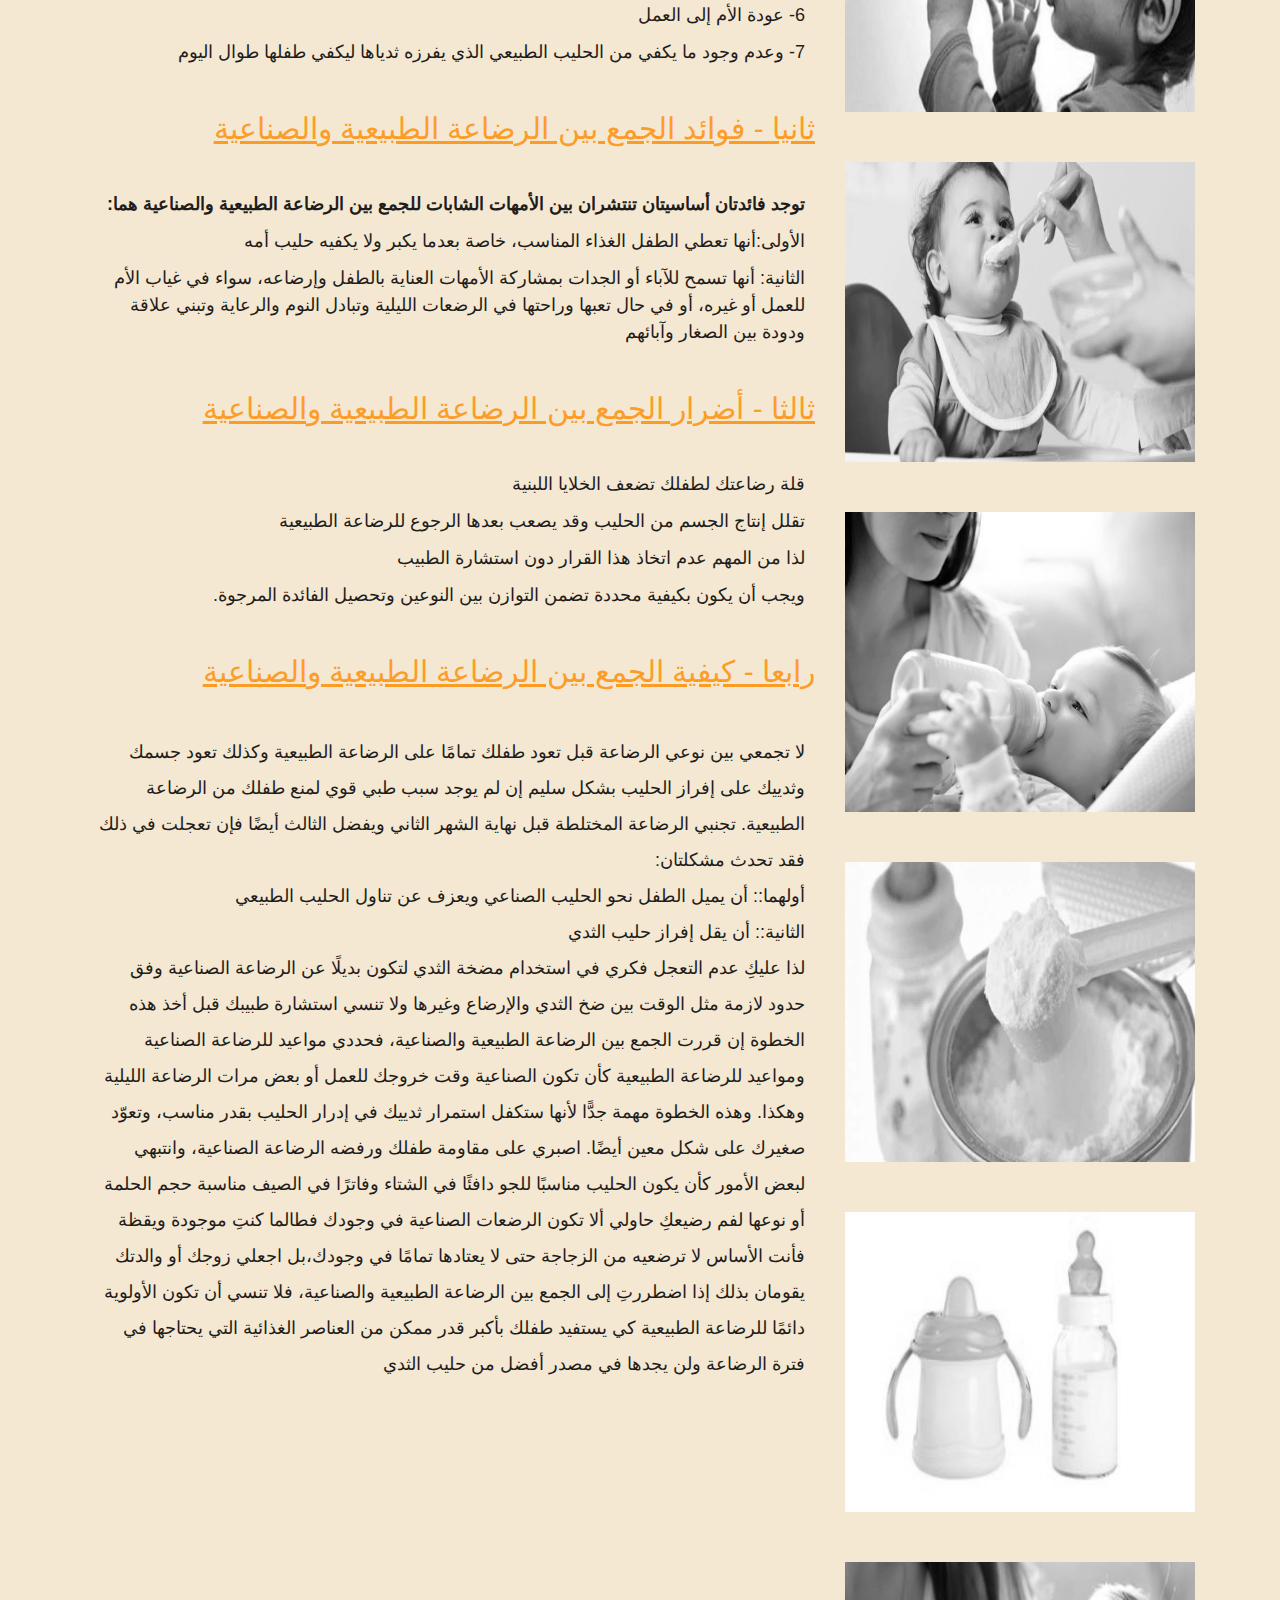
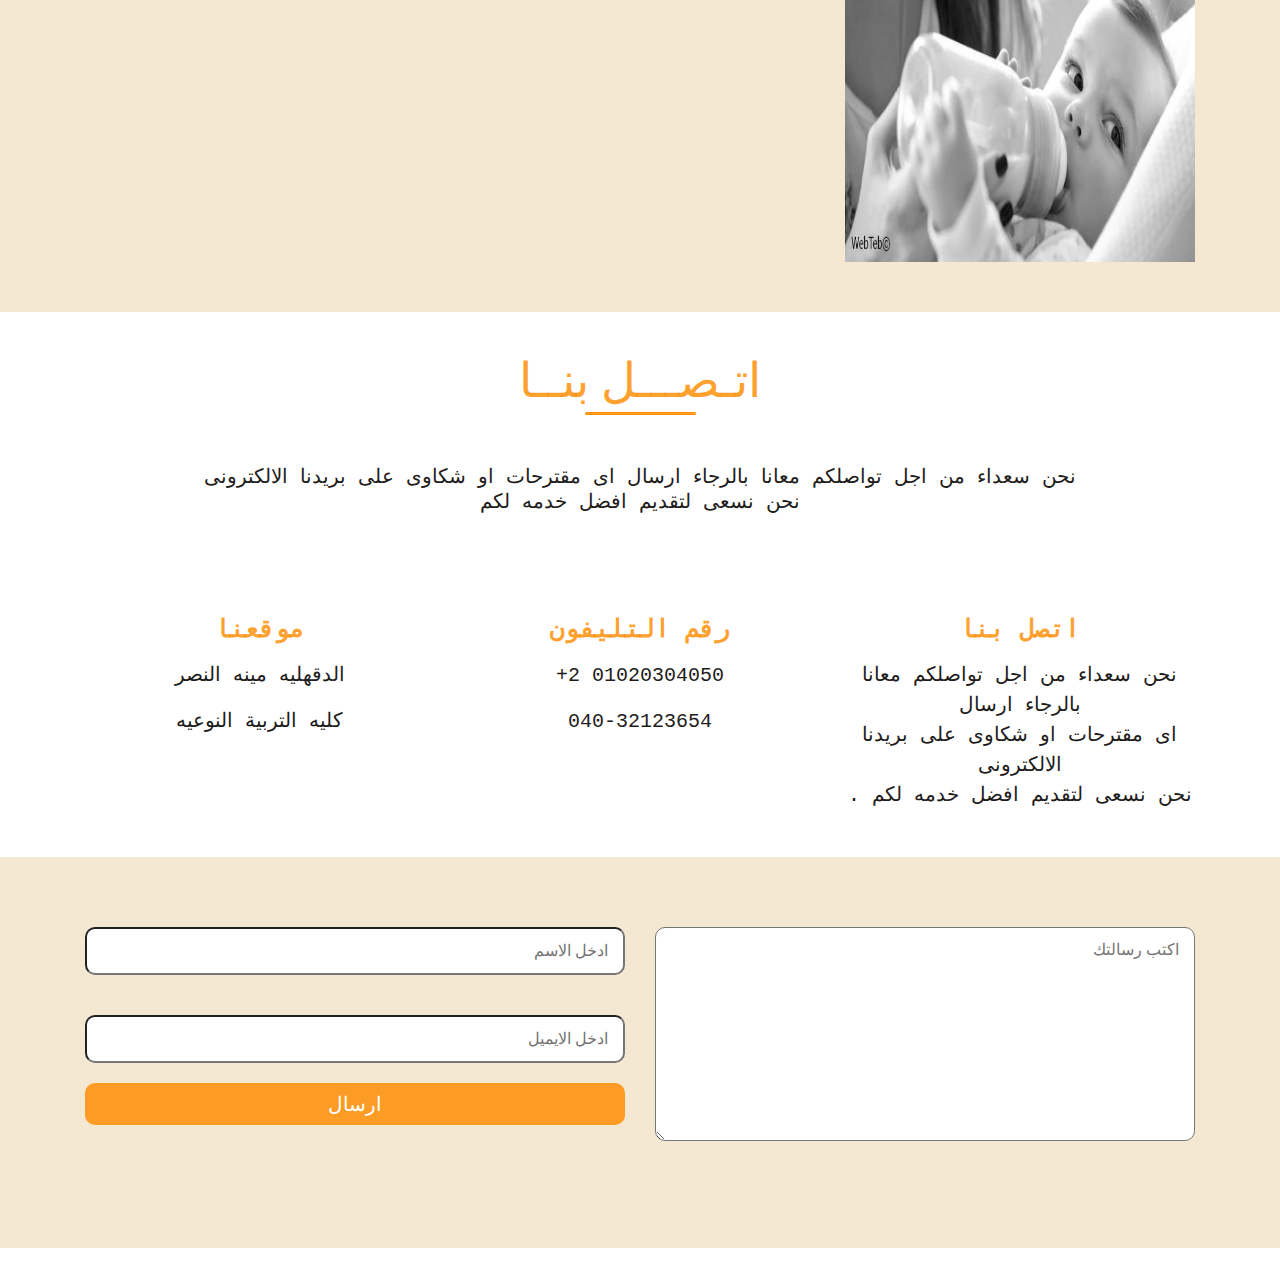
<file: Joint_feeding.html>
<!DOCTYPE html>
<html lang="ar" dir="rtl">

<head>
    <meta charset="UTF-8">
    <meta thhp-equiv="X-UA-Compatible" content="IE=edge,chrome=1">
    <meta name="viewport" content="width=device-width, initial-scale=1.0">
    <title>Document</title>
    <link rel="stylesheet" href="styles/all.min.css">
    <link rel="stylesheet" href="styles/normalize.css">
    <link rel="stylesheet" href="styles/bootstrap.css">
    <link rel="stylesheet" href="styles/indexV3.css">
</head>

<body>

    <!-- Strat section header -->

    <header>
        <div class="container">
            <div class="head">
                <nav class="menu">
                    <div id="icon">
                        <i class="fas fa-bars fa-2x"></i>
                    </div>
                    <div id="logo" class="logo">for your baby </div>
                    <div class="icon-right">
                        <i class="fas fa-bars fa-2x"></i>
                    </div>
                    <ul id="rmenu" class="rmenu hide1"> 
                        <li><a class="menu-item" href="index.html"> الرئيسية</a></li>
                        <li><a class="menu-item" href="index.html">الـولاده</a>
                            <div class="sub-content">
                                <div class="sub-drop">
                                    <ul>
                                        <li> <a href="index.html">الاستعداد للولاده</a></li>
                                        <li> <a href="Natural_childbirth.html">الـولاده الطبيعيه</a></li>
                                        <li> <a href="Cesarean_delivery.html">الولاده القيصرية</a></li>
                                        <li> <a href="Postpartum_period.html">فــتـرة الـنــفــاس </a></li>
                                    </ul>
                                </div>
                            </div>
                        </li>
                        <li><a class="menu-item active" href="feeding_Natural.html">الرضـاعـه</a>
                            <div class="sub-content">
                                <div class="sub-drop">
                                    <ul>
                                        <li> <a href="feeding_Natural.html">الـرضاعه الطبيعية</a></li>
                                        <li> <a href="Industrial_feeding.html">الرضاعه الصناعية</a></li>
                                        <li> <a href="Joint_feeding.html">الرضاعه المشتركة</a></li>
                                    </ul>
                                </div>
                            </div>
                        </li>
                        <li><a class="menu-item" href="Vaccinations.html">التطعيمات </a></li>
                        <li><a class="menu-item" href="mother_feeding.html">التغذية</a>
                            <div class="sub-content">
                                <div class="sub-drop">
                                    <ul>
                                        <li> <a href="mother_feeding.html">لـــــلأم</a></li>
                                        <li> <a href="Baby_feeding.html">للطـفـل</a></li>
                                    </ul>
                                </div>
                            </div>
                        </li>
                        <li><a class="menu-item" href="Baby_developments.html">تطورات الطفل</a></li>
                        <li><a class="menu-item" href="contact.html">اتصل بنا</a></li>
                    </ul>
                </nav>
    
                <div class="outer">
                    <div class="details">
                    </div>
                   
                    <!-- Strat section login -->

                    <div id="login-box" class="hide">
                        <form>
                            <p> اسم المستخدم: </p>
                            <input type="text" name="username" placeholder="ادخل الايميل">
                            <p>كلمة السر :</p>
                            <input type="password" name="password" placeholder="ادخل كلمة السر">
                            <input type="submit" value="تسجيل دخول" value="login">
                            <a href="#">نسيت كلمة السر ؟؟</a>
                            <a href="login2.html">
                            <input type="button" value="تسجيل حساب  جديد" id="new_account">
                            </a>
                        </form>
                    </div>
    
                    <!-- Strat section login -->
                    
                </div>
            </div>
        </div>
    </header>

    <!-- End section header -->

    <div class="clearfix"></div>

    <!-- Strat section ready -->

    <section id="ready" class="ready">
        <div class="container">
            <p>الاستعداد للرضاعة</p>
            <div class="row">
                <div class="col-lg-4">
                    <div class="ready_img">
                        <img src="images/IMG-20200301-WA0030.jpg" alt="wait">
                        <div class="one"></div>
                        <div class="two"></div>
                        <div class="three"></div>
                        <div class="four"></div>
                    </div>
                    
                    <div class="ready_img">
                        <img src="images/IMG-20200301-WA0052.jpg" alt="wait">
                        <div class="one"></div>
                        <div class="two"></div>
                        <div class="three"></div>
                        <div class="four"></div>
                    </div>

                    <div class="ready_img">
                        <img src="images/IMG-20200301-WA0053.jpg" alt="wait">
                        <div class="one"></div>
                        <div class="two"></div>
                        <div class="three"></div>
                        <div class="four"></div>
                    </div>

                    <div class="ready_img">
                        <img src="images/IMG-20200301-WA0017.jpg" alt="wait">
                        <div class="one"></div>
                        <div class="two"></div>
                        <div class="three"></div>
                        <div class="four"></div>
                    </div>

                    <div class="ready_img">
                        <img src="images/IMG-20200301-WA0011.jpg" alt="wait">
                        <div class="one"></div>
                        <div class="two"></div>
                        <div class="three"></div>
                        <div class="four"></div>
                    </div>

                    <div class="ready_img">
                        <img src="images/IMG-20200301-WA0009.jpg" alt="wait">
                        <div class="one"></div>
                        <div class="two"></div>
                        <div class="three"></div>
                        <div class="four"></div>
                    </div>

                    <div class="ready_img">
                        <img src="images/IMG-20200301-WA0016.jpg" alt="wait">
                        <div class="one"></div>
                        <div class="two"></div>
                        <div class="three"></div>
                        <div class="four"></div>
                    </div>

                    <!-- End section Images -->

                </div>
                <div class="col-lg-8">
                    <div class="text">

                        <!-- Strat section text -->

                        <div class="text_ready">
                            <span>الجمع بين الرضاعه الطبيعيه والصناعيه  : -</span>

                            <ul>
                                 <li>لا يختلف اثنان على أن الرضاعة الطبيعية هي الأفضل للطفل بل للأم أيضًا  فحليب الثدي ضرروي للرضيع في شهوره الأولى صحيًّا وغذائيًّا بل حتى نفسيًّا أيضًا  ولكن تضطر الظروف كثيرًا من الأمهات إلى اللجوء للرضاعة الصناعية لأسباب مختلفة  . </li>
                            </ul>
                 
                            <br>
                            <span> اولا - أسباب الجمع بين الرضاعة الطبيعية والصناعية </span>

                            <ul>
                                <li style="font-weight: bold;">تختلف أسباب الأمهات اللاتي يضطررن إلى الجمع بين الرضاعة الطبيعية والصناعية ما بين:</li>
                                <li>1- عدم كفاية حليب الثدي لتغذية الرضيع</li>
                                <li>2-  إصابة الأم بأمراض معدية وخطيرة والخوف على الرضيع من العدوى</li>
                                <li>3-  حمايته من التأثر بالأدوية التي تتعاطاها الأم ً</li>
                                <li>4- معاناة الرضيع من مشكلات طبية كالولادة المبكرة التي يحتاج فيها رعاية خاصة في الحضّانة</li>
                                <li>5- وجود توأم يجعل الأمر صعبًا على الأم  لذا تحتاج إلى مساعدة خارجية إلى جانب الرضاعة الطبيعية لإشباع طفليها.</li>
                                <li>6-  عودة الأم إلى العمل</li>
                                <li>7-  وعدم وجود ما يكفي من الحليب الطبيعي الذي يفرزه ثدياها ليكفي طفلها طوال اليوم</li>
                            </ul>
                            
                            <br>
                            <span> ثانيا - فوائد الجمع بين الرضاعة الطبيعية والصناعية </span>

                            <ul>
                                <li style="font-weight: bold;">توجد فائدتان أساسيتان تنتشران بين الأمهات الشابات للجمع بين الرضاعة الطبيعية والصناعية هما:</li>
                                <li>الأولى:أنها تعطي الطفل الغذاء المناسب، خاصة بعدما يكبر ولا يكفيه حليب أمه</li>
                                <li>الثانية: أنها تسمح للآباء أو الجدات بمشاركة الأمهات العناية بالطفل وإرضاعه، سواء في غياب الأم للعمل أو غيره، أو في حال تعبها وراحتها في الرضعات الليلية وتبادل النوم والرعاية وتبني علاقة ودودة بين الصغار وآبائهم </li>
                            </ul>
                            
                            <br>
                            <span> ثالثا - أضرار الجمع بين الرضاعة الطبيعية والصناعية </span>

                            <ul>
                                <li>قلة رضاعتك لطفلك تضعف الخلايا اللبنية </li>
                                <li>تقلل إنتاج الجسم من الحليب وقد يصعب بعدها الرجوع للرضاعة الطبيعية</li>
                                <li>لذا من المهم عدم اتخاذ هذا القرار دون استشارة الطبيب</li>
                                <li>ويجب أن يكون بكيفية محددة تضمن التوازن بين النوعين وتحصيل الفائدة المرجوة. </li>
                            </ul>
                            
                            <br>
                            <span> رابعا -  كيفية الجمع بين الرضاعة الطبيعية والصناعية  </span>

                            <ul>
                                <li style="line-height: 2;">                    
                                    لا تجمعي بين نوعي الرضاعة قبل تعود طفلك تمامًا على الرضاعة الطبيعية

                                    وكذلك تعود جسمك وثدييك على إفراز الحليب بشكل سليم

                                    إن لم يوجد سبب طبي قوي لمنع طفلك من الرضاعة الطبيعية.  تجنبي الرضاعة المختلطة قبل نهاية الشهر الثاني ويفضل الثالث أيضًا

                                    فإن تعجلت في ذلك فقد تحدث مشكلتان:
                                    <br>

                                    أولهما::
                                    أن يميل الطفل نحو الحليب الصناعي ويعزف عن تناول الحليب الطبيعي
                                    <br>
                                    الثانية::
                                    أن يقل إفراز حليب الثدي
                                    <br>
                                    لذا عليكِ عدم التعجل

                                    فكري في استخدام مضخة الثدي لتكون بديلًا عن الرضاعة الصناعية وفق حدود لازمة مثل الوقت بين ضخ الثدي والإرضاع وغيرها 

                                    ولا تنسي استشارة طبيبك قبل أخذ هذه الخطوة

                                    إن قررت الجمع بين الرضاعة الطبيعية والصناعية، فحددي مواعيد للرضاعة الصناعية ومواعيد للرضاعة الطبيعية

                                    كأن تكون الصناعية وقت خروجك للعمل أو بعض مرات الرضاعة الليلية وهكذا. وهذه الخطوة مهمة جدًّا لأنها ستكفل استمرار ثدييك في إدرار الحليب بقدر مناسب، وتعوّد صغيرك على شكل معين أيضًا.

                                    اصبري على مقاومة طفلك ورفضه الرضاعة الصناعية، 

                                    وانتبهي لبعض الأمور كأن يكون الحليب مناسبًا للجو دافئًا في الشتاء وفاترًا في الصيف 

                                    مناسبة حجم الحلمة أو نوعها لفم رضيعكِ 

                                    حاولي ألا تكون الرضعات الصناعية في وجودك فطالما كنتِ موجودة ويقظة فأنت الأساس 

                                    لا ترضعيه من الزجاجة حتى لا يعتادها تمامًا في وجودك،بل اجعلي زوجك أو والدتك يقومان بذلك 

                                    إذا اضطررتِ إلى الجمع بين الرضاعة الطبيعية والصناعية، فلا تنسي أن تكون الأولوية دائمًا للرضاعة الطبيعية كي يستفيد طفلك بأكبر قدر ممكن من العناصر الغذائية التي يحتاجها في فترة الرضاعة ولن يجدها في مصدر أفضل من حليب الثدي
                                </li>
                            </ul>
                        </div>

                        <!-- End section text -->

                    </div>
                </div>
            </div>
        </div>
    </section>
    <div class="clearfix"></div>

    <!-- End section ready -->

    <!-- Start Section Contact Us -->

    <section id="contact">
        <div class="container">
            <div class="conect">
                <h1>اتـصـــل بنــا </h1>
                <p> نحن سعداء من اجل تواصلكم معانا بالرجاء ارسال اى مقترحات او شكاوى على بريدنا الالكترونى
                    <br>نحن نسعى لتقديم افضل خدمه لكم </p>
            </div>
            <div class="perant">
                <div class="row left" >
                    <div class="col-md-4">
                        <h3>اتصل بنا</h3>
                        <p> نحن سعداء من اجل تواصلكم معانا بالرجاء ارسال <br> اى مقترحات
                            او شكاوى على بريدنا الالكترونى
                        <br>نحن نسعى لتقديم افضل خدمه لكم . </p>
                    </div>
                    <div class="col-md-4">
                        <h3>رقم التليفون</h3>
                        <p>01020304050 2+</p>
                        <p>040-32123654</p>
                    </div>
                    <div class="col-md-4">
                        <h3>موقعنا</h3>
                        <p>الدقهليه مينه النصر</p>
                        <p>كليه التربية النوعيه </p>
                    </div>
                </div>
            </div>   
        </div>  

        <!-- End Section Contact Us -->

        <!-- Start Section Footer -->

        <div class="right">
            <div class="container">
                <div class="row">
                    <div class="col-md-6">
                        <textarea cols="60" rows="8" placeholder="اكتب رسالتك"></textarea><br>
                    </div>
                    <div class="col-md-6">
                        <input type="text" name="الاسم" placeholder="ادخل الاسم" size="15">
                        <input type="text" name="الايميل" placeholder="ادخل الايميل" size="25">
                        <button class="btn" type="submit">ارسال</button>
                    </div>
                </div>
            </div>
        </div>

        <!-- End Section Footer -->

    </section>

    <!-- Start Section Scroll to Top -->

    <div>
        <button class="topBtn">
            <i class="fas fa-arrow-up"></i>
        </button>
    </div>

    <!-- End Section Scroll to Top -->
    
    <script src="scripts/jquery-3.4.1.min.js"></script>
    <script src="scripts/main.js"></script>
    <script src="scripts/all.min.js"></script>
    <script src="scripts/bootstrap.min.js"></script>
</body>

</html>
</file>
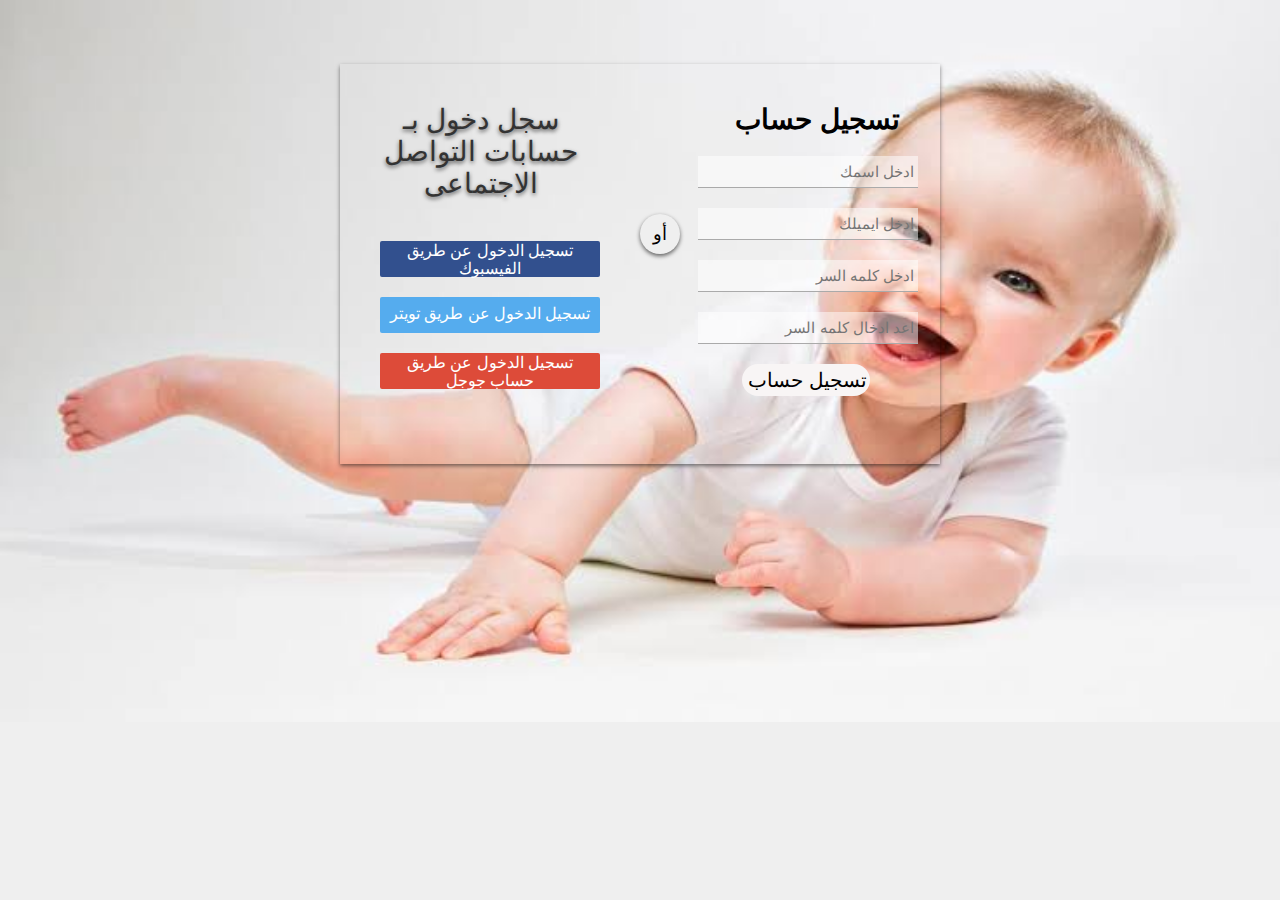
<file: login2.html>
<!DOCTYPE html>
<html >

<head>
    <meta charset="UTF-8">
    <meta thhp-equiv="X-UA-Compatible" content="IE=edge,chrome=1">
    <meta name="viewport" content="width=device-width, initial-scale=1.0">
    <title>Document</title>
    <link rel="stylesheet" href="styles/all.min.css">
    <link rel="stylesheet" href="styles/normalize.css">
    <link rel="stylesheet" href="styles/login2.css">
</head>
<body>
    <div id="login-box" class="login-box">

        <!-- Strat section rigistration -->

        <div class="right-box">
            <h1>تسجيل حساب</h1>
            <div class="form">
                <input type="text" name="الاسم الاول" placeholder="ادخل اسمك" />
                <div class="one"></div>
            </div>
            <div class="form"> 
                <input type="text" name="الايميل" placeholder="ادخل ايميلك" />  
                <div class="two"></div>  
            </div>
            <div class="form">
                <input type="password" name="كلمه السر" placeholder="ادخل كلمه السر" />           
                <div class="three"></div>
            </div>
            <div class="form">
                <input type="password" name="تاكيد كلمه السر " placeholder="اعد ادخال كلمه السر" />
                <div class="four"></div>
            </div>
            <div>
                <input type="submit" name="تسجيل حساب جديد" value="تسجيل حساب" />       
            </div>

            <!-- End section rigistration -->

        </div>


        <div class="contan">
            <div class="or">أو</div>
        </div>
        
        <!-- Strat section حسابات التواصل الاجتماعى -->

        <div class="left-box">
            <span class="signwith">سجل دخول بـ <br> حسابات التواصل الاجتماعى </span>
            <button class="social facebook">تسجيل الدخول عن طريق الفيسبوك</button>
            <button class="social twitter">تسجيل الدخول عن طريق تويتر </button>
            <button class="social google">تسجيل الدخول عن طريق حساب جوجل</button>
        </div>

        <!-- End section حسابات التواصل الاجتماعى -->
    </div>
</body>

</html>
</file>
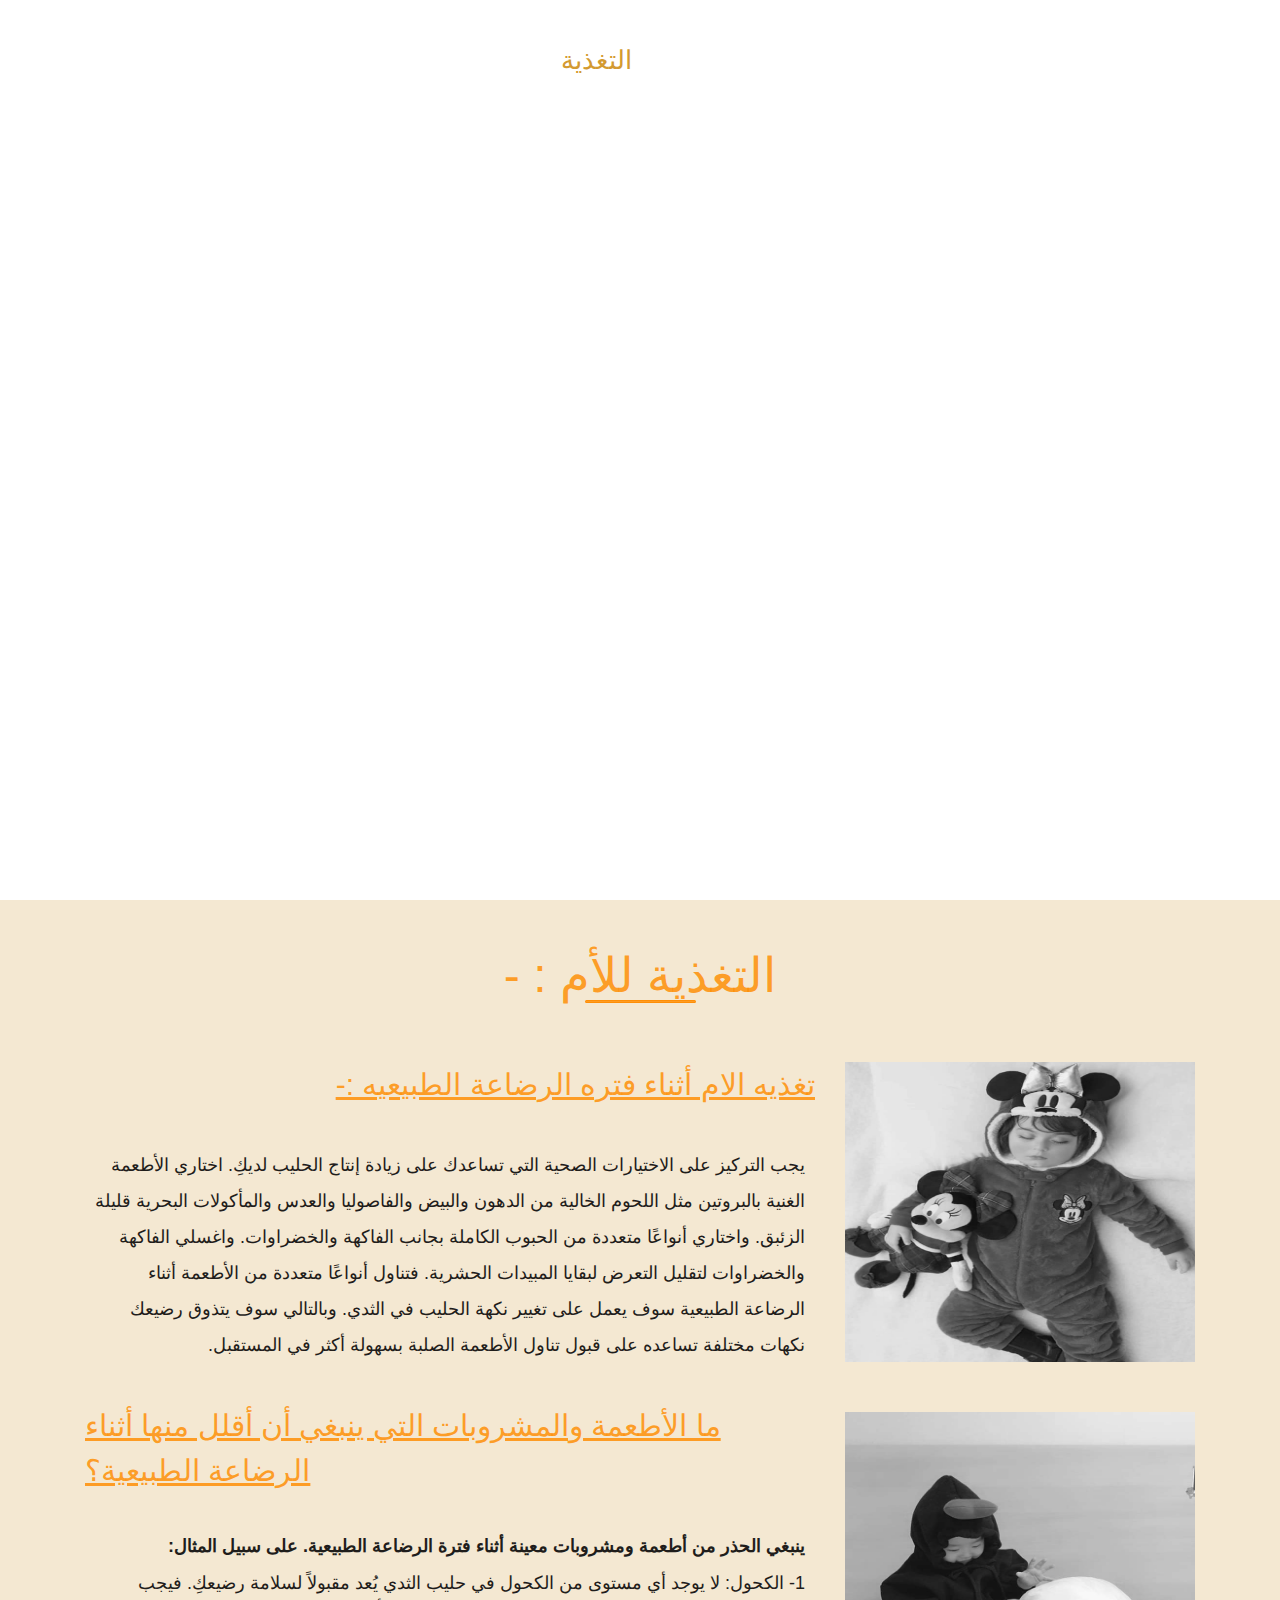
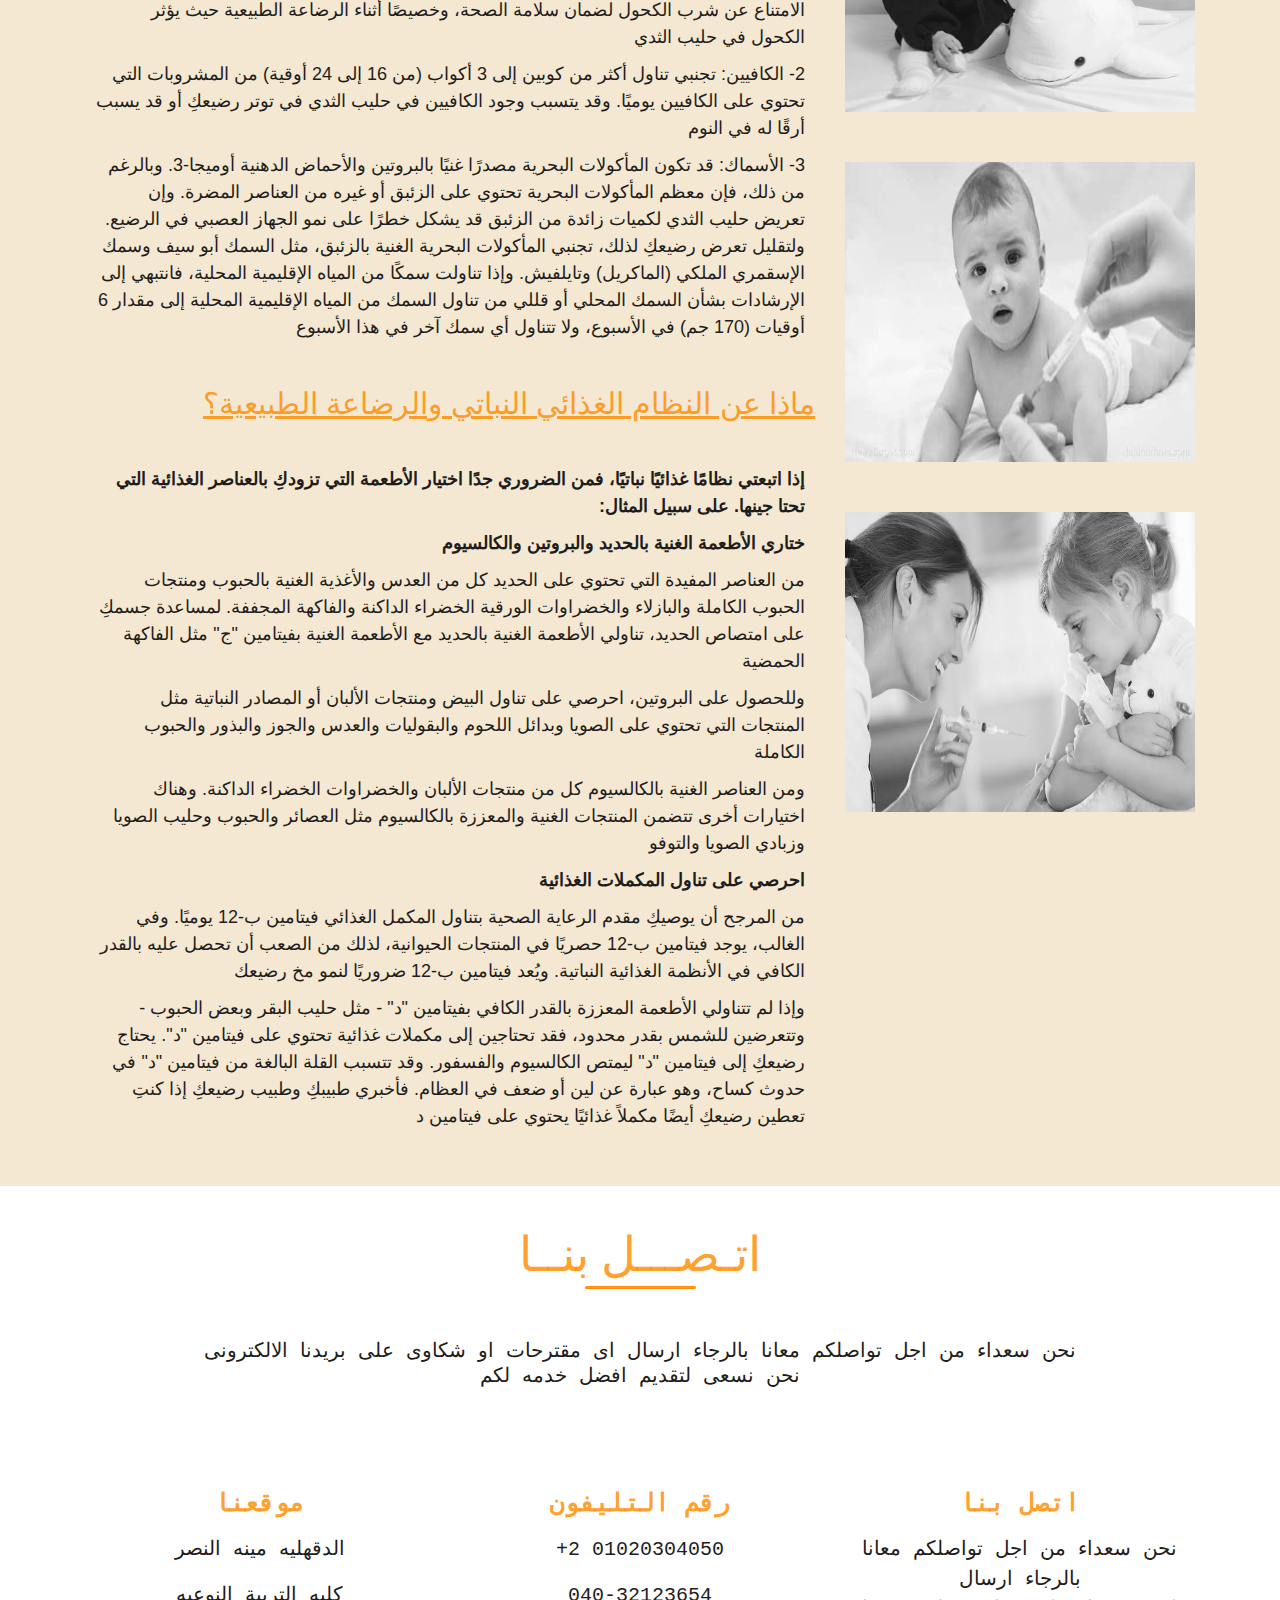
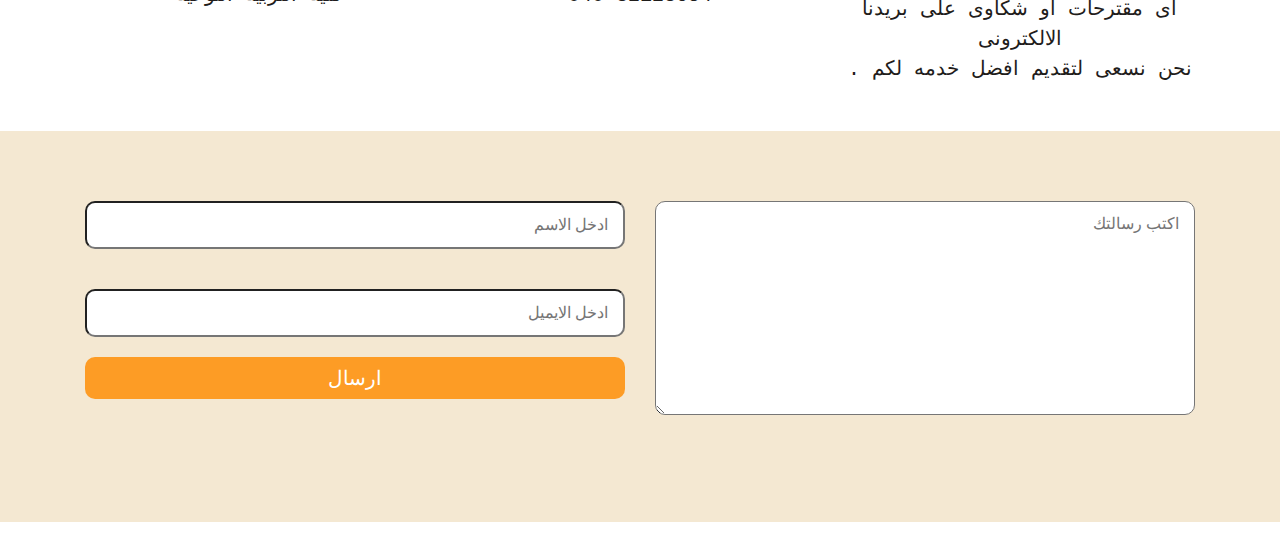
<file: mother_feeding.html>
<!DOCTYPE html>
<html lang="ar" dir="rtl">

<head>
    <meta charset="UTF-8">
    <meta thhp-equiv="X-UA-Compatible" content="IE=edge,chrome=1">
    <meta name="viewport" content="width=device-width, initial-scale=1.0">
    <title>Document</title>
    <link rel="stylesheet" href="styles/all.min.css">
    <link rel="stylesheet" href="styles/normalize.css">
    <link rel="stylesheet" href="styles/bootstrap.css">
    <link rel="stylesheet" href="styles/indexV3.css">
</head>

<body>

    <!-- Strat section header -->

    <header>
        <div class="container">
            <div class="head">
                <nav class="menu">
                    <div id="icon">
                        <i class="fas fa-bars fa-2x"></i>
                    </div>
                    <div id="logo" class="logo">for your baby </div>
                    <div class="icon-right">
                        <i class="fas fa-bars fa-2x"></i>
                    </div>
                    <ul id="rmenu" class="rmenu hide1"> 
                        <li><a class="menu-item" href="index.html"> الرئيسية</a></li>
                        <li><a class="menu-item" href="index.html">الـولاده</a>
                            <div class="sub-content">
                                <div class="sub-drop">
                                    <ul>
                                        <li> <a href="index.html">الاستعداد للولاده</a></li>
                                        <li> <a href="Natural_childbirth.html">الـولاده الطبيعيه</a></li>
                                        <li> <a href="Cesarean_delivery.html">الولاده القيصرية</a></li>
                                        <li> <a href="Postpartum_period.html">فــتـرة الـنــفــاس </a></li>
                                    </ul>
                                </div>
                            </div>
                        </li>
                        <li><a class="menu-item" href="feeding_Natural.html">الرضـاعـه</a>
                            <div class="sub-content">
                                <div class="sub-drop">
                                    <ul>
                                        <li> <a href="feeding_Natural.html">الـرضاعه الطبيعية</a></li>
                                        <li> <a href="Industrial_feeding.html">الرضاعه الصناعية</a></li>
                                        <li> <a href="Joint_feeding.html">الرضاعه المشتركة</a></li>
                                    </ul>
                                </div>
                            </div>
                        </li>
                        <li><a class="menu-item" href="Vaccinations.html">التطعيمات </a></li>
                        <li><a class="menu-item active" href="mother_feeding.html">التغذية</a>
                            <div class="sub-content">
                                <div class="sub-drop">
                                    <ul>
                                        <li> <a href="mother_feeding.html">لـــــلأم</a></li>
                                        <li> <a href="Baby_feeding.html">للطـفـل</a></li>
                                    </ul>
                                </div>
                            </div>
                        </li>
                        <li><a class="menu-item" href="Baby_developments.html">تطورات الطفل</a></li>
                        <li><a class="menu-item" href="contact.html">اتصل بنا</a></li>
                    </ul>
                </nav>
    
                <div class="outer">
                    <div class="details">
                    </div>
                   
                    <!-- Strat section login -->

                    <div id="login-box" class="hide">
                        <form>
                            <p> اسم المستخدم: </p>
                            <input type="text" name="username" placeholder="ادخل الايميل">
                            <p>كلمة السر :</p>
                            <input type="password" name="password" placeholder="ادخل كلمة السر">
                            <input type="submit" value="تسجيل دخول" value="login">
                            <a href="#">نسيت كلمة السر ؟؟</a>
                            <a href="login2.html">
                            <input type="button" value="تسجيل حساب  جديد" id="new_account">
                            </a>
                        </form>
                    </div>
    
                    <!-- Strat section login -->
                    
                </div>
            </div>
        </div>
    </header>

    <!-- End section header -->

    <div class="clearfix"></div>

    <!-- Strat section ready -->

    <section id="ready" class="ready">
        <div class="container">
            <p> التغذية للأم : -</p>
            <div class="row">
                <div class="col-lg-4">

                    <!-- Strat section Images -->

                    <div class="ready_img">
                        <img src="images/IMG-20200209-WA0070.jpg" alt="wait">
                        <div class="one"></div>
                        <div class="two"></div>
                        <div class="three"></div>
                        <div class="four"></div>
                    </div>
                    
                    <div class="ready_img">
                        <img src="images/IMG-20200209-WA0069.jpg" alt="wait">
                        <div class="one"></div>
                        <div class="two"></div>
                        <div class="three"></div>
                        <div class="four"></div>
                    </div>

                    <div class="ready_img">
                        <img src="images/IMG-20200209-WA0067.jpg" alt="wait">
                        <div class="one"></div>
                        <div class="two"></div>
                        <div class="three"></div>
                        <div class="four"></div>
                    </div>
                    
                    <div class="ready_img">
                        <img src="images/IMG-20200209-WA0066.jpg" alt="wait">
                        <div class="one"></div>
                        <div class="two"></div>
                        <div class="three"></div>
                        <div class="four"></div>
                    </div>

                    <!-- End section Images -->

                </div>
                <div class="col-lg-8">
                    <div class="text">

                        <!-- Strat section text -->
                        
                        <div class="text_ready">

                            <span>تغذيه الام أثناء فتره الرضاعة الطبيعيه :-</span>
                            <ul>
                                <li style="line-height: 2;">
                                    يجب التركيز على الاختيارات الصحية التي تساعدك على زيادة إنتاج الحليب لديكِ. اختاري الأطعمة الغنية بالبروتين مثل اللحوم الخالية من الدهون والبيض والفاصوليا والعدس والمأكولات البحرية قليلة الزئبق. واختاري أنواعًا متعددة من الحبوب الكاملة بجانب الفاكهة والخضراوات. واغسلي الفاكهة والخضراوات لتقليل التعرض لبقايا المبيدات الحشرية.
                                    فتناول أنواعًا متعددة من الأطعمة أثناء الرضاعة الطبيعية سوف يعمل على تغيير نكهة الحليب في الثدي. وبالتالي سوف يتذوق رضيعك نكهات مختلفة تساعده على قبول تناول الأطعمة الصلبة بسهولة أكثر في المستقبل.                                    
                                </li>
                            </ul>

                            <br>
                            <span>ما الأطعمة والمشروبات التي ينبغي أن أقلل منها أثناء الرضاعة الطبيعية؟</span>
                            <ul>
                                <li style="font-weight: bold;"> ينبغي الحذر من أطعمة ومشروبات معينة أثناء فترة الرضاعة الطبيعية. على سبيل المثال: </li>
                                <li>1- الكحول: لا يوجد أي مستوى من الكحول في حليب الثدي يُعد مقبولاً لسلامة رضيعكِ. فيجب الامتناع عن شرب الكحول لضمان سلامة الصحة، وخصيصًا أثناء الرضاعة الطبيعية حيث يؤثر الكحول في حليب الثدي</li>
                                <li>2- الكافيين: تجنبي تناول أكثر من كوبين إلى 3 أكواب (من 16 إلى 24 أوقية) من المشروبات التي تحتوي على الكافيين يوميًا. وقد يتسبب وجود الكافيين في حليب الثدي في توتر رضيعكِ أو قد يسبب أرقًا له في النوم</li>
                                <li>3- الأسماك: قد تكون المأكولات البحرية مصدرًا غنيًا بالبروتين والأحماض الدهنية أوميجا-3. وبالرغم من ذلك، فإن معظم المأكولات البحرية تحتوي على الزئبق أو غيره من العناصر المضرة. وإن تعريض حليب الثدي لكميات زائدة من الزئبق قد يشكل خطرًا على نمو الجهاز العصبي في الرضيع. ولتقليل تعرض رضيعكِ لذلك، تجنبي المأكولات البحرية الغنية بالزئبق، مثل السمك أبو سيف وسمك الإسقمري الملكي (الماكريل) وتايلفيش. وإذا تناولت سمكًا من المياه الإقليمية المحلية، فانتبهي إلى الإرشادات بشأن السمك المحلي أو قللي من تناول السمك من المياه الإقليمية المحلية إلى مقدار 6 أوقيات (170 جم) في الأسبوع، ولا تتناول أي سمك آخر في هذا الأسبوع</li>
                            </ul>

                            <br>
                            <span>ماذا عن النظام الغذائي النباتي والرضاعة الطبيعية؟</span>
                            <ul>
                                <li style="font-weight: bold;">إذا اتبعتي نظامًا غذائيًا نباتيًا، فمن الضروري جدًا اختيار الأطعمة التي تزودكِ بالعناصر الغذائية التي تحتا	جينها. على سبيل المثال:</li>
                                <li style="font-weight: bold;">ختاري الأطعمة الغنية بالحديد والبروتين والكالسيوم</li>
                                <li>من العناصر المفيدة التي تحتوي على الحديد كل من العدس والأغذية الغنية بالحبوب ومنتجات الحبوب الكاملة والبازلاء والخضراوات الورقية الخضراء الداكنة والفاكهة المجففة. لمساعدة جسمكِ على امتصاص الحديد، تناولي الأطعمة الغنية بالحديد مع الأطعمة الغنية بفيتامين "ج" مثل الفاكهة الحمضية</li>
                                <li>وللحصول على البروتين، احرصي على تناول البيض ومنتجات الألبان أو المصادر النباتية مثل المنتجات التي تحتوي على الصويا وبدائل اللحوم والبقوليات والعدس والجوز والبذور والحبوب الكاملة</li>
                                <li>ومن العناصر الغنية بالكالسيوم كل من منتجات الألبان والخضراوات الخضراء الداكنة. وهناك اختيارات أخرى تتضمن المنتجات الغنية والمعززة بالكالسيوم مثل العصائر والحبوب وحليب الصويا وزبادي الصويا والتوفو</li>
                                <li style="font-weight: bold;">احرصي على تناول المكملات الغذائية</li>
                                <li>من المرجح أن يوصيكِ مقدم الرعاية الصحية بتناول المكمل الغذائي فيتامين ب-12 يوميًا. وفي الغالب، يوجد فيتامين ب-12 حصريًا في المنتجات الحيوانية، لذلك من الصعب أن تحصل عليه بالقدر الكافي في الأنظمة الغذائية النباتية. ويُعد فيتامين ب-12 ضروريًا لنمو مخ رضيعك</li>
                                <li>وإذا لم تتناولي الأطعمة المعززة بالقدر الكافي بفيتامين "د" - مثل حليب البقر وبعض الحبوب - وتتعرضين للشمس بقدر محدود، فقد تحتاجين إلى مكملات غذائية تحتوي على فيتامين "د". يحتاج رضيعكِ إلى فيتامين "د" ليمتص الكالسيوم والفسفور. وقد تتسبب القلة البالغة من فيتامين "د" في حدوث كساح، وهو عبارة عن لين أو ضعف في العظام. فأخبري طبيبكِ وطبيب رضيعكِ إذا كنتِ تعطين رضيعكِ أيضًا مكملاً غذائيًا يحتوي على فيتامين د</li>
                            </ul>
                        </div>

                        <!-- End section text -->
                        
                    </div>
                </div>
            </div>
        </div>
    </section>
    <div class="clearfix"></div>

    <!-- End section ready -->

    <!-- Start Section Contact Us -->

    <section id="contact">
        <div class="container">
            <div class="conect">
                <h1>اتـصـــل بنــا </h1>
                <p> نحن سعداء من اجل تواصلكم معانا بالرجاء ارسال اى مقترحات او شكاوى على بريدنا الالكترونى
                    <br>نحن نسعى لتقديم افضل خدمه لكم </p>
            </div>
            <div class="perant">
                <div class="row left" >
                    <div class="col-md-4">
                        <h3>اتصل بنا</h3>
                        <p> نحن سعداء من اجل تواصلكم معانا بالرجاء ارسال <br> اى مقترحات
                            او شكاوى على بريدنا الالكترونى
                        <br>نحن نسعى لتقديم افضل خدمه لكم . </p>
                    </div>
                    <div class="col-md-4">
                        <h3>رقم التليفون</h3>
                        <p>01020304050 2+</p>
                        <p>040-32123654</p>
                    </div>
                    <div class="col-md-4">
                        <h3>موقعنا</h3>
                        <p>الدقهليه مينه النصر</p>
                        <p>كليه التربية النوعيه </p>
                    </div>
                </div>
            </div>   
        </div>  

        <!-- End Section Contact Us -->

        <!-- Start Section Footer -->

        <div class="right">
            <div class="container">
                <div class="row">
                    <div class="col-md-6">
                        <textarea cols="60" rows="8" placeholder="اكتب رسالتك"></textarea><br>
                    </div>
                    <div class="col-md-6">
                        <input type="text" name="الاسم" placeholder="ادخل الاسم" size="15">
                        <input type="text" name="الايميل" placeholder="ادخل الايميل" size="25">
                        <button class="btn" type="submit">ارسال</button>
                    </div>
                </div>
            </div>
        </div>

        <!-- End Section Footer -->

    </section>

    <!-- Start Section Scroll to Top -->

    <div>
        <button class="topBtn">
            <i class="fas fa-arrow-up"></i>
        </button>
    </div>

    <!-- End Section Scroll to Top -->
    
    <script src="scripts/jquery-3.4.1.min.js"></script>
    <script src="scripts/main.js"></script>
    <script src="scripts/all.min.js"></script>
    <script src="scripts/bootstrap.min.js"></script>
</body>

</html>
</file>
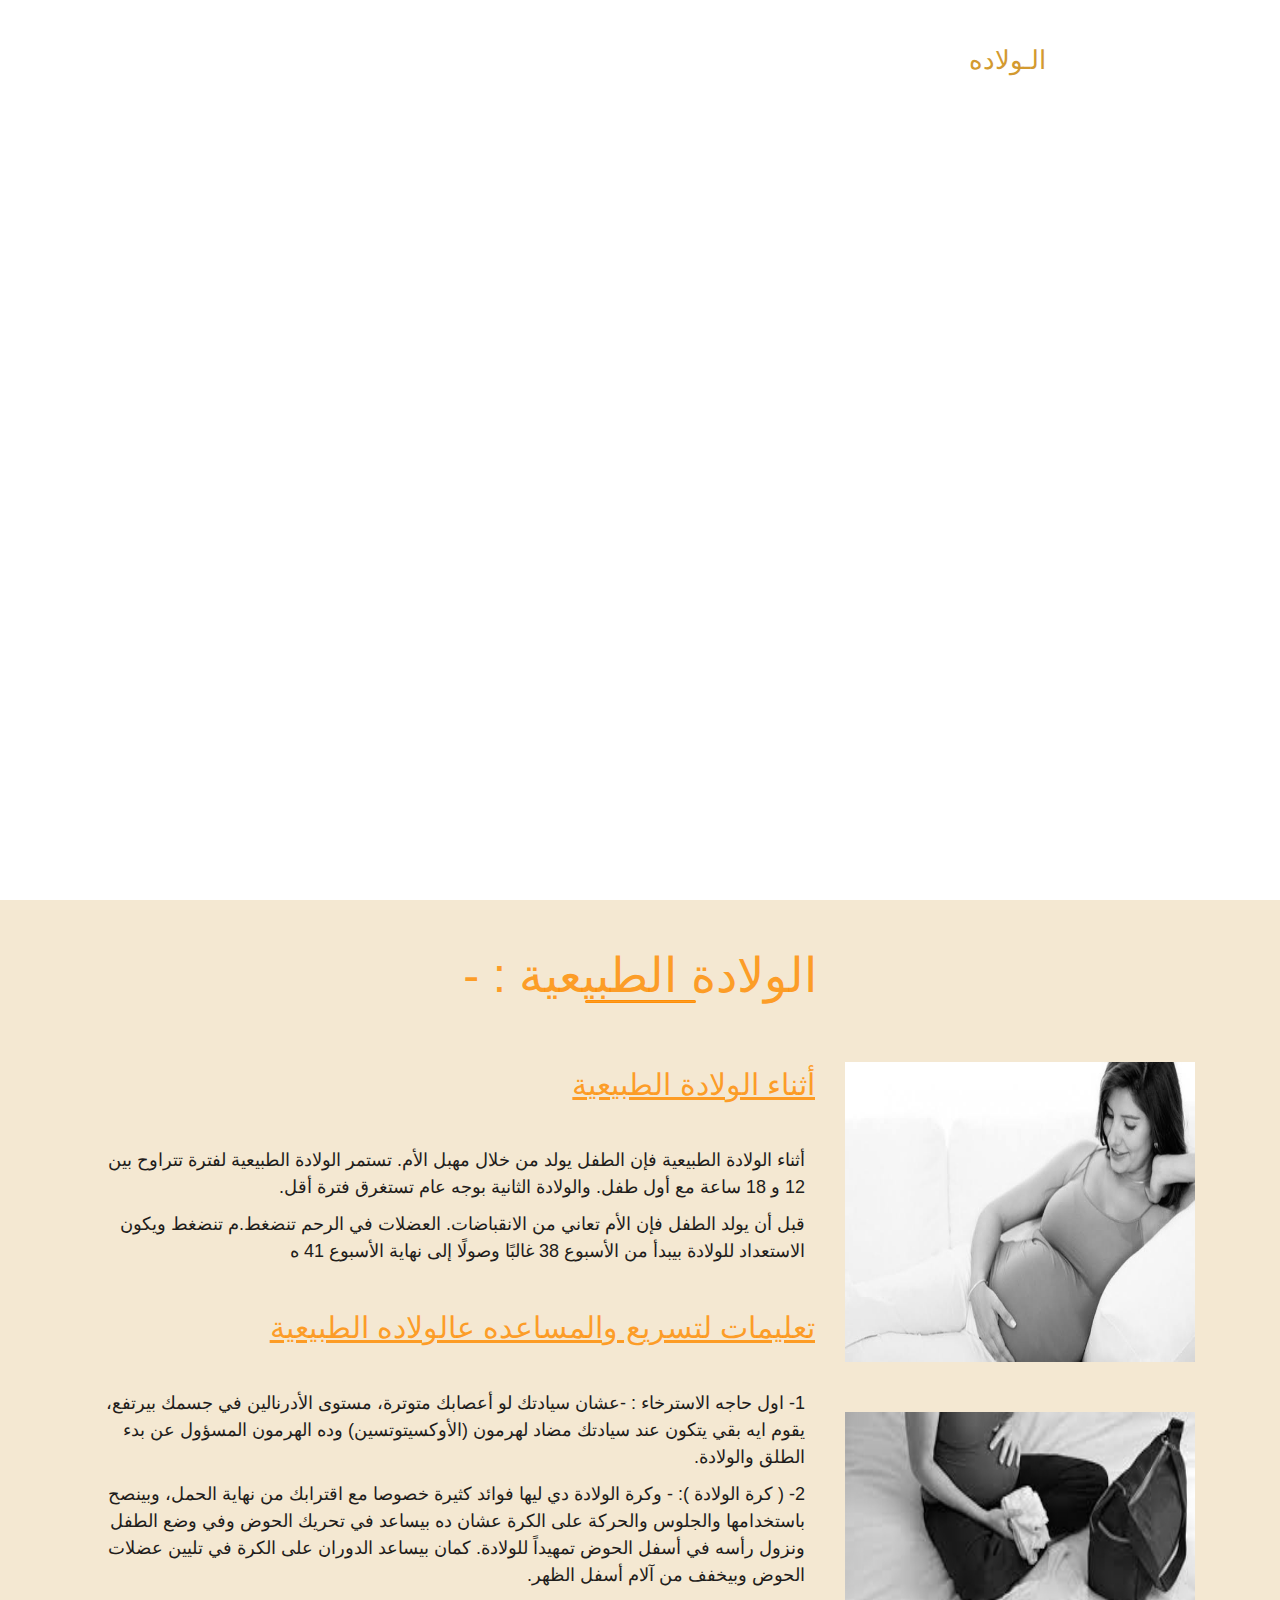
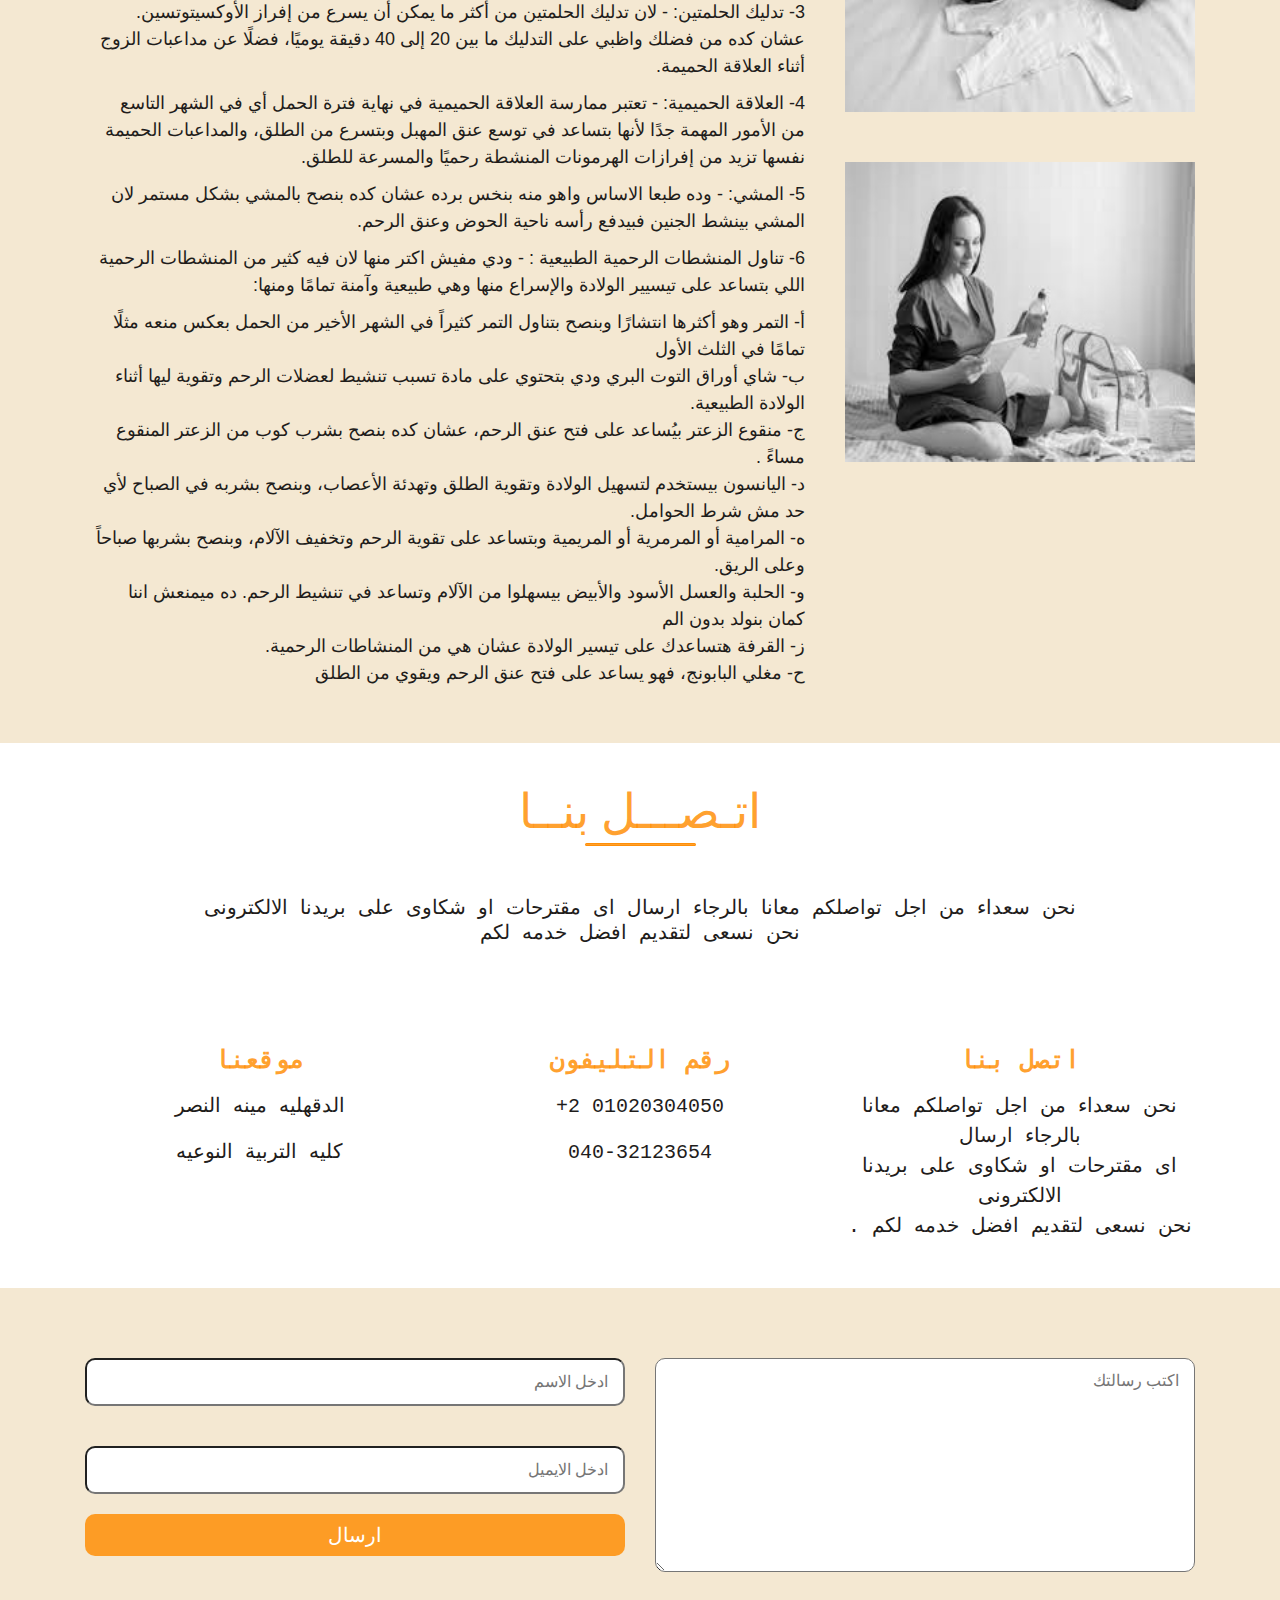
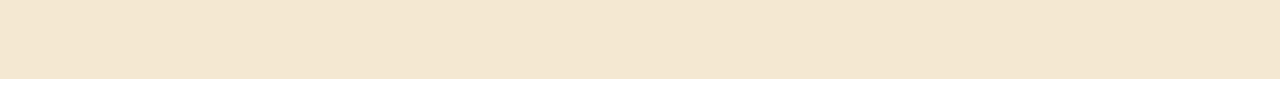
<file: Natural_childbirth.html>
<!DOCTYPE html>
<html lang="ar" dir="rtl">

<head>
    <meta charset="UTF-8">
    <meta thhp-equiv="X-UA-Compatible" content="IE=edge,chrome=1">
    <meta name="viewport" content="width=device-width, initial-scale=1.0">
    <title>Document</title>
    <link rel="stylesheet" href="styles/all.min.css">
    <link rel="stylesheet" href="styles/normalize.css">
    <link rel="stylesheet" href="styles/bootstrap.css">
    <link rel="stylesheet" href="styles/indexV3.css">
</head>

<body>

    <!-- Strat section header -->
    
    <header>
        <div class="container">
            <div class="head">
                <nav class="menu">
                    <div id="icon">
                        <i class="fas fa-bars fa-2x"></i>
                    </div>
                    <div id="logo" class="logo">for your baby </div>
                    <div class="icon-right">
                        <i class="fas fa-bars fa-2x"></i>
                    </div>
                    <ul id="rmenu" class="rmenu hide1"> 
                        <li><a class="menu-item" href="index.html"> الرئيسية</a></li>
                        <li><a class="menu-item active" href="index.html">الـولاده</a>
                            <div class="sub-content">
                                <div class="sub-drop">
                                    <ul>
                                        <li> <a href="index.html">الاستعداد للولاده</a></li>
                                        <li> <a href="Natural_childbirth.html">الـولاده الطبيعيه</a></li>
                                        <li> <a href="Cesarean_delivery.html">الولاده القيصرية</a></li>
                                        <li> <a href="Postpartum_period.html">فــتـرة الـنــفــاس </a></li>
                                    </ul>
                                </div>
                            </div>
                        </li>
                        <li><a class="menu-item" href="feeding_Natural.html">الرضـاعـه</a>
                            <div class="sub-content">
                                <div class="sub-drop">
                                    <ul>
                                        <li> <a href="feeding_Natural.html">الـرضاعه الطبيعية</a></li>
                                        <li> <a href="Industrial_feeding.html">الرضاعه الصناعية</a></li>
                                        <li> <a href="Joint_feeding.html">الرضاعه المشتركة</a></li>
                                    </ul>
                                </div>
                            </div>
                        </li>
                        <li><a class="menu-item" href="Vaccinations.html">التطعيمات </a></li>
                        <li><a class="menu-item" href="mother_feeding.html">التغذية</a>
                            <div class="sub-content">
                                <div class="sub-drop">
                                    <ul>
                                        <li> <a href="mother_feeding.html">لـــــلأم</a></li>
                                        <li> <a href="Baby_feeding.html">للطـفـل</a></li>
                                    </ul>
                                </div>
                            </div>
                        </li>
                        <li><a class="menu-item" href="Baby_developments.html">تطورات الطفل</a></li>
                        <li><a class="menu-item" href="contact.html">اتصل بنا</a></li>
                    </ul>
                </nav>
    
                <div class="outer">
                    <div class="details">
                    </div>
                  
                    <!-- Strat section login -->

                    <div id="login-box" class="hide">
                        <form>
                            <p> اسم المستخدم: </p>
                            <input type="text" name="username" placeholder="ادخل الايميل">
                            <p>كلمة السر :</p>
                            <input type="password" name="password" placeholder="ادخل كلمة السر">
                            <input type="submit" value="تسجيل دخول" value="login">
                            <a href="#">نسيت كلمة السر ؟؟</a>
                            <a href="login2.html">
                            <input type="button" value="تسجيل حساب  جديد" id="new_account">
                            </a>
                        </form>
                    </div>
    
                    <!-- Strat section login -->
                    
                </div>
            </div>
        </div>
    </header>

    <!-- End section header -->

    <div class="clearfix"></div>

    <!-- Strat section ready -->

    <section id="ready" class="ready">
        <div class="container">
            <p>الولادة الطبيعية : -</p>
            <div class="row">
                <div class="col-lg-4">

                    <!-- Strat section Images -->

                    <div class="ready_img">
                        <img src="images/IMG-20200217-WA0022.jpg" alt="wait">
                        <div class="one"></div>
                        <div class="two"></div>
                        <div class="three"></div>
                        <div class="four"></div>
                    </div>
                    
                    <div class="ready_img">
                        <img src="images/download (1).jpg" alt="wait">
                        <div class="one"></div>
                        <div class="two"></div>
                        <div class="three"></div>
                        <div class="four"></div>
                    </div>

                    <div class="ready_img">
                        <img src="images/download.jpg" alt="wait">
                        <div class="one"></div>
                        <div class="two"></div>
                        <div class="three"></div>
                        <div class="four"></div>
                    </div>

                    <!-- End section Images -->

                </div>
                <div class="col-lg-8">
                    <div class="text">

                        <!-- Strat section text -->

                        <div class="text_ready">

                            <span> أثناء الولادة الطبيعية  </span>
                            <ul>
                                <li> أثناء الولادة الطبيعية فإن الطفل يولد من خلال مهبل الأم. تستمر الولادة الطبيعية لفترة تتراوح بين 12 و 18 ساعة مع أول طفل. والولادة الثانية بوجه عام تستغرق فترة أقل.</li>
                                <li> قبل أن يولد الطفل فإن الأم تعاني من الانقباضات. العضلات في الرحم تنضغط.م تنضغط   ويكون  الاستعداد للولادة بيبدأ من الأسبوع 38 غالبًا وصولًا إلى نهاية الأسبوع 41 ه</li>
                            </ul>

                            <br>
                            <span> تعليمات لتسريع والمساعده عالولاده الطبيعية</span>

                            <ul>
                                <li>1-   اول حاجه الاسترخاء : -عشان سيادتك لو  أعصابك متوترة، مستوى الأدرنالين في جسمك بيرتفع، يقوم ايه بقي يتكون عند سيادتك  مضاد لهرمون (الأوكسيتوتسين) وده الهرمون المسؤول عن بدء الطلق والولادة.</li>
                                <li>2-    ( كرة الولادة ): - وكرة الولادة دي ليها  فوائد كثيرة خصوصا مع اقترابك من نهاية الحمل،   وبينصح باستخدامها والجلوس والحركة على الكرة عشان ده بيساعد في تحريك الحوض وفي وضع الطفل ونزول رأسه في أسفل الحوض تمهيداً للولادة. كمان بيساعد الدوران على الكرة في تليين عضلات الحوض وبيخفف من آلام أسفل الظهر.</li>
                                <li>3-      تدليك الحلمتين: - لان تدليك الحلمتين من أكثر ما يمكن أن يسرع من إفراز الأوكسيتوتسين.   عشان كده من فضلك واظبي على التدليك ما بين 20 إلى 40 دقيقة يوميًا، فضلًا عن مداعبات الزوج أثناء العلاقة الحميمة.</li>
                                <li>4-      العلاقة الحميمية: - تعتبر ممارسة العلاقة الحميمية في نهاية فترة الحمل أي في الشهر التاسع من الأمور المهمة جدًا لأنها بتساعد في توسع عنق المهبل وبتسرع من الطلق، والمداعبات الحميمة نفسها تزيد من إفرازات الهرمونات المنشطة رحميًا والمسرعة للطلق.</li>
                                <li>5-      المشي: - وده طبعا الاساس واهو منه بنخس برده  عشان كده بنصح بالمشي بشكل مستمر لان المشي بينشط الجنين فبيدفع رأسه ناحية الحوض وعنق الرحم.</li>
                                <li>6-      تناول المنشطات الرحمية الطبيعية : - ودي مفيش اكتر منها لان فيه كثير من المنشطات الرحمية اللي بتساعد على تيسيير الولادة والإسراع منها وهي طبيعية وآمنة تمامًا ومنها:</li>
                                <li>أ‌-        التمر وهو أكثرها انتشارًا وبنصح بتناول التمر كثيراً في الشهر الأخير من الحمل بعكس منعه مثلًا تمامًا في الثلث الأول
                                    <br>
                                    ب‌-    شاي أوراق التوت البري ودي بتحتوي على مادة تسبب تنشيط لعضلات الرحم وتقوية ليها أثناء الولادة الطبيعية.
                                    <br>
                                    ج‌-     منقوع الزعتر بيُساعد على فتح عنق الرحم، عشان كده بنصح بشرب كوب من الزعتر المنقوع مساءً .
                                    <br>
                                    د‌-       اليانسون بيستخدم لتسهيل الولادة وتقوية الطلق وتهدئة الأعصاب، وبنصح بشربه في الصباح لأي حد مش شرط الحوامل.
                                    <br>
                                    ه‌-     المرامية أو المرمرية أو المريمية وبتساعد على تقوية الرحم وتخفيف الآلام، وبنصح بشربها صباحاً وعلى الريق.
                                    <br>
                                    و‌-      الحلبة والعسل الأسود والأبيض بيسهلوا من الآلام وتساعد في تنشيط الرحم. ده ميمنعش اننا كمان بنولد بدون الم
                                    <br>
                                    ز‌-       القرفة هتساعدك على تيسير الولادة عشان هي من المنشاطات الرحمية.
                                    <br>
                                    ح‌-     مغلي البابونج، فهو يساعد على فتح عنق الرحم ويقوي من الطلق
                                </li>
                            </ul>
                        </div>

                        <!-- End section text -->

                    </div>
                </div>
            </div>
        </div>
    </section>
    <div class="clearfix"></div>

    <!-- End section ready -->

    <!-- Start Section Contact Us -->

    <section id="contact">
        <div class="container">
            <div class="conect">
                <h1>اتـصـــل بنــا </h1>
                <p> نحن سعداء من اجل تواصلكم معانا بالرجاء ارسال اى مقترحات او شكاوى على بريدنا الالكترونى
                    <br>نحن نسعى لتقديم افضل خدمه لكم </p>
            </div>
            <div class="perant">
                <div class="row left" >
                    <div class="col-md-4">
                        <h3>اتصل بنا</h3>
                        <p> نحن سعداء من اجل تواصلكم معانا بالرجاء ارسال <br> اى مقترحات
                            او شكاوى على بريدنا الالكترونى
                        <br>نحن نسعى لتقديم افضل خدمه لكم . </p>
                    </div>
                    <div class="col-md-4">
                        <h3>رقم التليفون</h3>
                        <p>01020304050 2+</p>
                        <p>040-32123654</p>
                    </div>
                    <div class="col-md-4">
                        <h3>موقعنا</h3>
                        <p>الدقهليه مينه النصر</p>
                        <p>كليه التربية النوعيه </p>
                    </div>
                </div>
            </div>   
        </div>  

        <!-- End Section Contact Us -->

        <!-- Start Section Footer -->

        <div class="right">
            <div class="container">
                <div class="row">
                    <div class="col-md-6">
                        <textarea cols="60" rows="8" placeholder="اكتب رسالتك"></textarea><br>
                    </div>
                    <div class="col-md-6">
                        <input type="text" name="الاسم" placeholder="ادخل الاسم" size="15">
                        <input type="text" name="الايميل" placeholder="ادخل الايميل" size="25">
                        <button class="btn" type="submit">ارسال</button>
                    </div>
                </div>
            </div>
        </div>

        <!-- End Section Footer -->

    </section>

    <!-- Start Section Scroll to Top -->

    <div>
        <button class="topBtn">
            <i class="fas fa-arrow-up"></i>
        </button>
    </div>

    <!-- End Section Scroll to Top -->
    <script src="scripts/jquery-3.4.1.min.js"></script>
    <script src="scripts/main.js"></script>
    <script src="scripts/all.min.js"></script>
    <script src="scripts/bootstrap.min.js"></script>
</body>

</html>
</file>
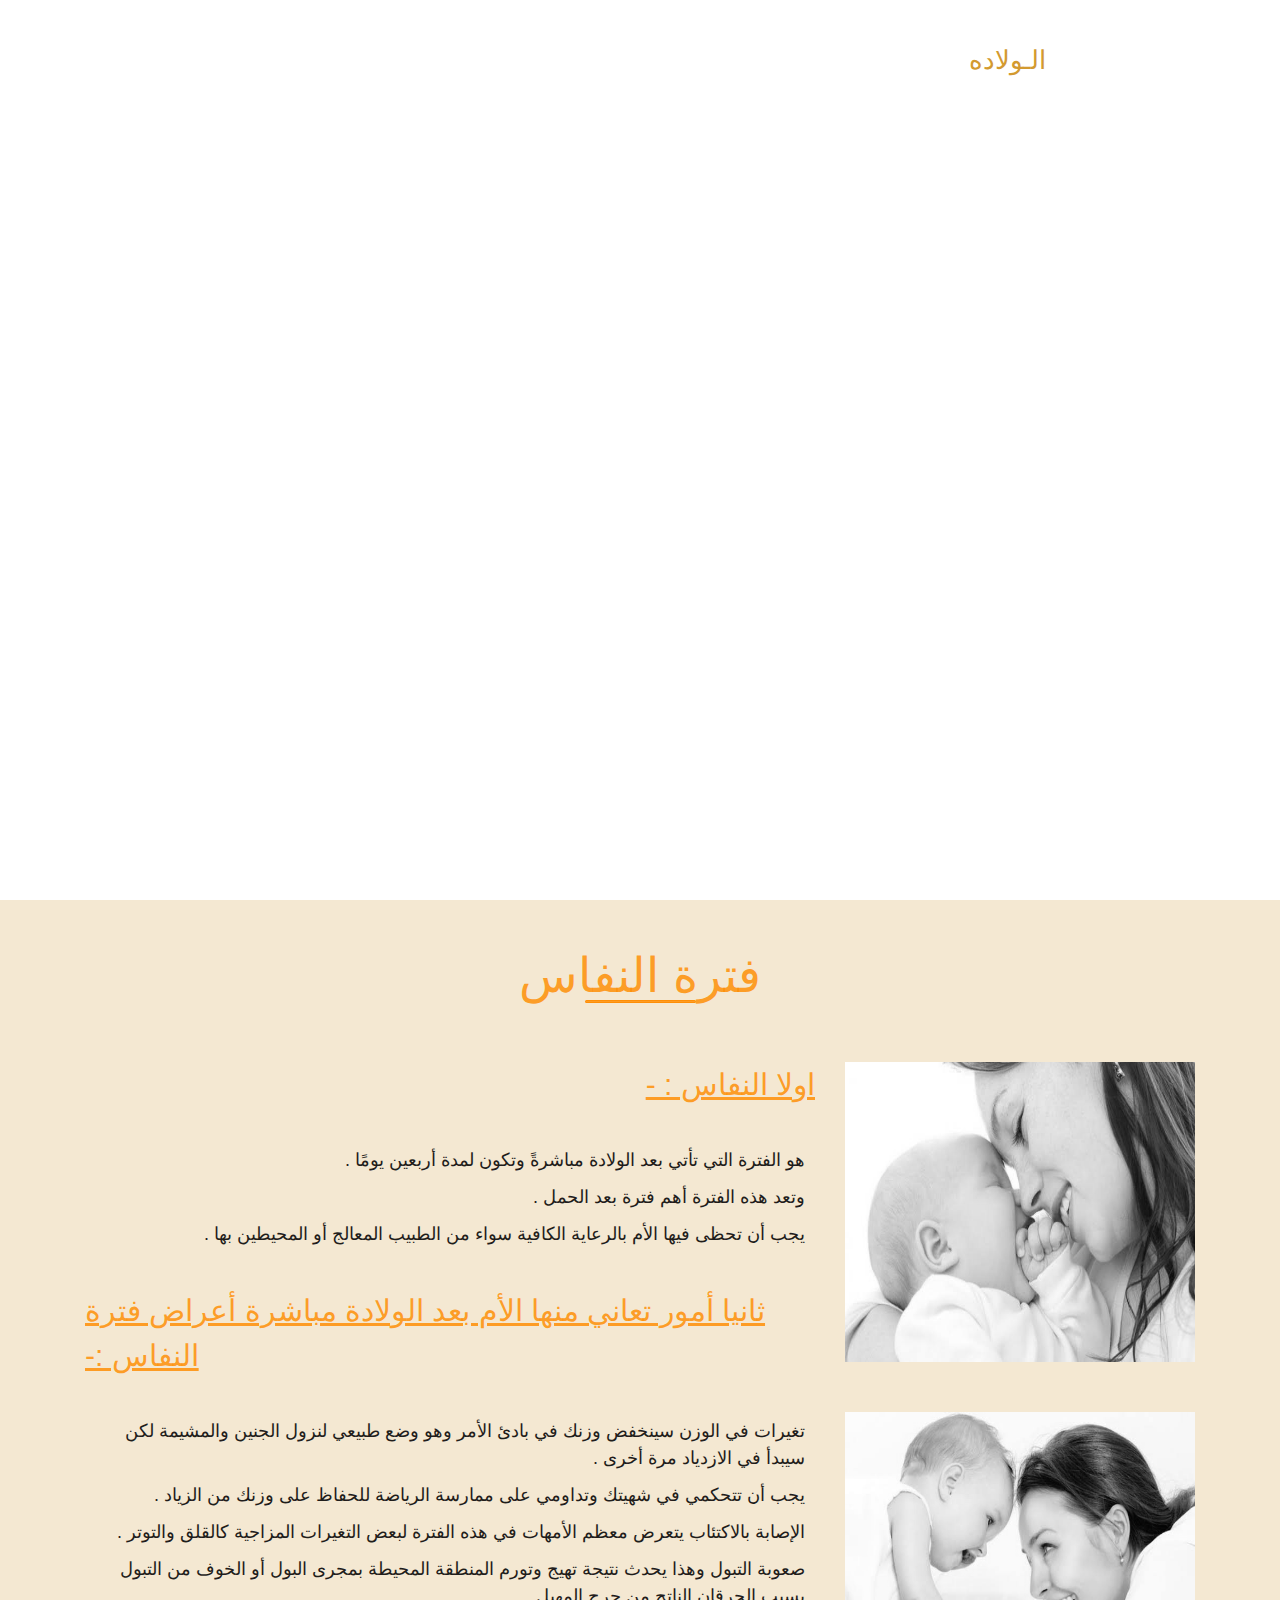
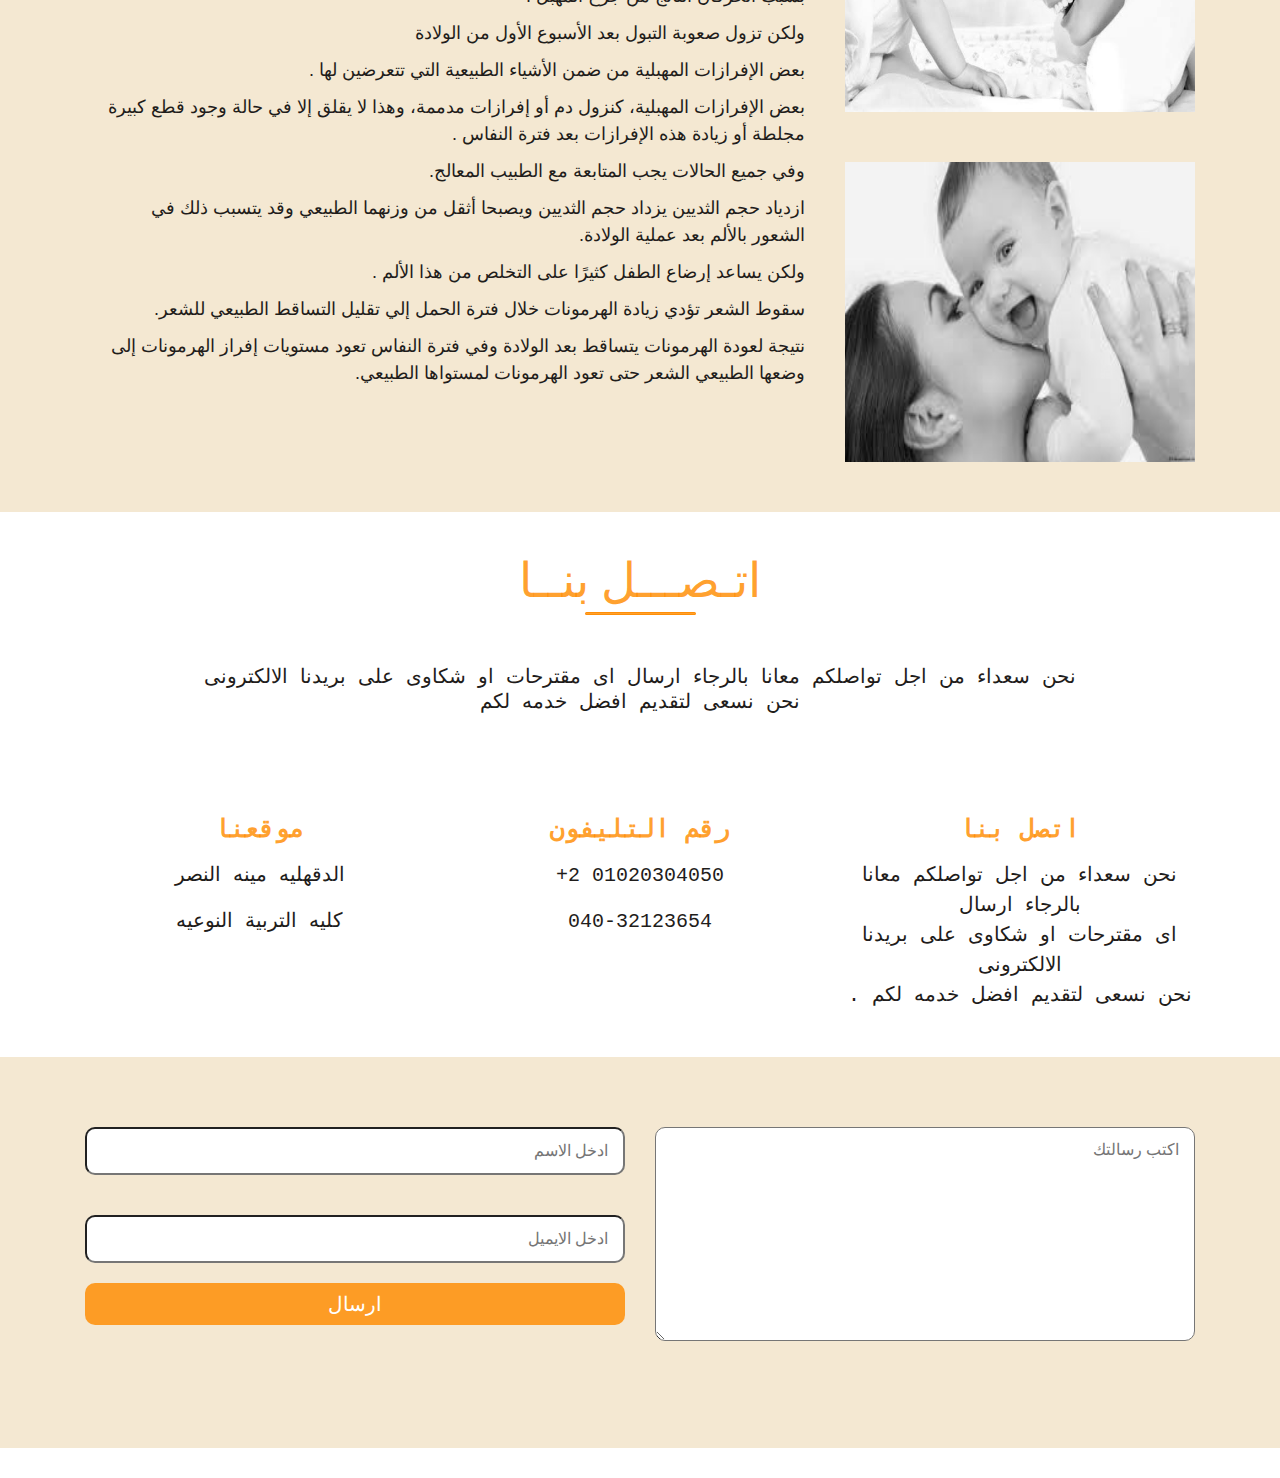
<file: Postpartum_period.html>
<!DOCTYPE html>
<html lang="ar" dir="rtl">

<head>
    <meta charset="UTF-8">
    <meta thhp-equiv="X-UA-Compatible" content="IE=edge,chrome=1">
    <meta name="viewport" content="width=device-width, initial-scale=1.0">
    <title>Document</title>
    <link rel="stylesheet" href="styles/all.min.css">
    <link rel="stylesheet" href="styles/normalize.css">
    <link rel="stylesheet" href="styles/bootstrap.css">
    <link rel="stylesheet" href="styles/indexV3.css">
</head>

<body>

    <!-- Strat section header -->

    <header>
        <div class="container">
            <div class="head">
                <nav class="menu">
                    <div id="icon">
                        <i class="fas fa-bars fa-2x"></i>
                    </div>
                    <div id="logo" class="logo">for your baby </div>
                    <div class="icon-right">
                        <i class="fas fa-bars fa-2x"></i>
                    </div>
                    <ul id="rmenu" class="rmenu hide1"> 
                        <li><a class="menu-item" href="index.html"> الرئيسية</a></li>
                        <li><a class="menu-item active" href="index.html">الـولاده</a>
                            <div class="sub-content">
                                <div class="sub-drop">
                                    <ul>
                                        <li> <a href="index.html">الاستعداد للولاده</a></li>
                                        <li> <a href="Natural_childbirth.html">الـولاده الطبيعيه</a></li>
                                        <li> <a href="Cesarean_delivery.html">الولاده القيصرية</a></li>
                                        <li> <a href="Postpartum_period.html">فــتـرة الـنــفــاس </a></li>
                                    </ul>
                                </div>
                            </div>
                        </li>
                        <li><a class="menu-item" href="feeding_Natural.html">الرضـاعـه</a>
                            <div class="sub-content">
                                <div class="sub-drop">
                                    <ul>
                                        <li> <a href="feeding_Natural.html">الـرضاعه الطبيعية</a></li>
                                        <li> <a href="Industrial_feeding.html">الرضاعه الصناعية</a></li>
                                        <li> <a href="Joint_feeding.html">الرضاعه المشتركة</a></li>
                                    </ul>
                                </div>
                            </div>
                        </li>
                        <li><a class="menu-item" href="Vaccinations.html">التطعيمات </a></li>
                        <li><a class="menu-item" href="mother_feeding.html">التغذية</a>
                            <div class="sub-content">
                                <div class="sub-drop">
                                    <ul>
                                        <li> <a href="mother_feeding.html">لـــــلأم</a></li>
                                        <li> <a href="Baby_feeding.html">للطـفـل</a></li>
                                    </ul>
                                </div>
                            </div>
                        </li>
                        <li><a class="menu-item" href="Baby_developments.html">تطورات الطفل</a></li>
                        <li><a class="menu-item" href="contact.html">اتصل بنا</a></li>
                    </ul>
                </nav>
    
                <div class="outer">
                    <div class="details">
                    </div>
                 
                    <!-- Strat section login -->

                    <div id="login-box" class="hide">
                        <form>
                            <p> اسم المستخدم: </p>
                            <input type="text" name="username" placeholder="ادخل الايميل">
                            <p>كلمة السر :</p>
                            <input type="password" name="password" placeholder="ادخل كلمة السر">
                            <input type="submit" value="تسجيل دخول" value="login">
                            <a href="#">نسيت كلمة السر ؟؟</a>
                            <a href="login2.html">
                            <input type="button" value="تسجيل حساب  جديد" id="new_account">
                            </a>
                        </form>
                    </div>
    
                    <!-- Strat section login -->
                    
                </div>
            </div>
        </div>
    </header>

    <!-- End section header -->

    <div class="clearfix"></div>

    <!-- Strat section ready -->

    <section id="ready" class="ready">
        <div class="container">
            <p>فترة النفاس</p>
            <div class="row">
                <div class="col-lg-4">

                    <!-- Strat section Images -->

                    <div class="ready_img">
                        <img src="images/IMG-20200301-WA0051.jpg" alt="wait">
                        <div class="one"></div>
                        <div class="two"></div>
                        <div class="three"></div>
                        <div class="four"></div>
                    </div>

                    <div class="ready_img">
                        <img src="images/IMG-20200209-WA0016.jpg" alt="wait">
                        <div class="one"></div>
                        <div class="two"></div>
                        <div class="three"></div>
                        <div class="four"></div>
                    </div>

                    <div class="ready_img">
                        <img src="images/IMG-20200209-WA0060.jpg" alt="wait">
                        <div class="one"></div>
                        <div class="two"></div>
                        <div class="three"></div>
                        <div class="four"></div>
                    </div>
                    
                    <!-- End section Images -->

                </div>
                <div class="col-lg-8">
                    <div class="text">

                        <!-- Strat section text -->

                        <div class="text_ready">
                            <span>اولا النفاس : -</span>
                            <ul>
                                <li> هو الفترة التي تأتي بعد الولادة مباشرةً وتكون لمدة أربعين يومًا .</li>
                                <li>وتعد هذه الفترة أهم فترة بعد الحمل .</li>
                                <li>يجب أن تحظى فيها الأم بالرعاية الكافية سواء من الطبيب المعالج أو المحيطين بها .</li>
                            </ul>
                            <br>
                            <span>ثانيا أمور تعاني منها الأم بعد الولادة مباشرة أعراض فترة النفاس :- </span>
                            <ul>
                                <li> تغيرات في الوزن سينخفض وزنك في بادئ الأمر وهو وضع طبيعي لنزول الجنين والمشيمة لكن سيبدأ في الازدياد مرة أخرى . </li>
                                <li> يجب أن تتحكمي في شهيتك وتداومي على ممارسة الرياضة للحفاظ على وزنك من الزياد .</li>
                                <li> الإصابة بالاكتئاب يتعرض معظم الأمهات في هذه الفترة لبعض التغيرات المزاجية كالقلق والتوتر . </li>
                                <li>  صعوبة التبول وهذا يحدث نتيجة تهيج وتورم المنطقة المحيطة بمجرى البول أو الخوف من التبول بسبب الحرقان الناتج من جرح المهبل .</li>
                                <li> ولكن تزول صعوبة التبول بعد الأسبوع الأول من الولادة</li>
                                <li> بعض الإفرازات المهبلية من ضمن الأشياء الطبيعية التي تتعرضين لها .</li>
                                <li> بعض الإفرازات المهبلية، كنزول دم أو إفرازات مدممة، وهذا لا يقلق إلا في حالة وجود قطع كبيرة مجلطة أو زيادة هذه الإفرازات بعد فترة النفاس .</li>
                                <li> وفي جميع الحالات يجب المتابعة مع الطبيب المعالج.  </li>
                                <li> ازدياد حجم الثديين يزداد حجم الثديين ويصبحا أثقل من وزنهما الطبيعي وقد يتسبب ذلك في الشعور بالألم بعد عملية الولادة.  </li>
                                <li> ولكن يساعد إرضاع الطفل كثيرًا على التخلص من هذا الألم .  </li>
                                <li> سقوط الشعر تؤدي زيادة الهرمونات خلال فترة الحمل إلي تقليل التساقط الطبيعي للشعر.  </li>
                                <li>  نتيجة لعودة الهرمونات يتساقط بعد الولادة وفي فترة النفاس تعود مستويات إفراز الهرمونات إلى وضعها الطبيعي الشعر حتى تعود الهرمونات لمستواها الطبيعي.</li>
                            </ul>
                        </div>

                        <!-- End section text -->
                        
                    </div>
                </div>
            </div>
        </div>
    </section>
    <div class="clearfix"></div>

    <!-- End section ready -->

    <!-- Start Section Contact Us -->

    <section id="contact">
        <div class="container">
            <div class="conect">
                <h1>اتـصـــل بنــا </h1>
                <p> نحن سعداء من اجل تواصلكم معانا بالرجاء ارسال اى مقترحات او شكاوى على بريدنا الالكترونى
                    <br>نحن نسعى لتقديم افضل خدمه لكم </p>
            </div>
            <div class="perant">
                <div class="row left" >
                    <div class="col-md-4">
                        <h3>اتصل بنا</h3>
                        <p> نحن سعداء من اجل تواصلكم معانا بالرجاء ارسال <br> اى مقترحات
                            او شكاوى على بريدنا الالكترونى
                        <br>نحن نسعى لتقديم افضل خدمه لكم . </p>
                    </div>
                    <div class="col-md-4">
                        <h3>رقم التليفون</h3>
                        <p>01020304050 2+</p>
                        <p>040-32123654</p>
                    </div>
                    <div class="col-md-4">
                        <h3>موقعنا</h3>
                        <p>الدقهليه مينه النصر</p>
                        <p>كليه التربية النوعيه </p>
                    </div>
                </div>
            </div>   
        </div>  

        <!-- End Section Contact Us -->

        <!-- Start Section Footer -->

        <div class="right">
            <div class="container">
                <div class="row">
                    <div class="col-md-6">
                        <textarea cols="60" rows="8" placeholder="اكتب رسالتك"></textarea><br>
                    </div>
                    <div class="col-md-6">
                        <input type="text" name="الاسم" placeholder="ادخل الاسم" size="15">
                        <input type="text" name="الايميل" placeholder="ادخل الايميل" size="25">
                        <button class="btn" type="submit">ارسال</button>
                    </div>
                </div>
            </div>
        </div>

        <!-- End Section Footer -->

    </section>

    <!-- Start Section Scroll to Top -->

    <div>
        <button class="topBtn">
            <i class="fas fa-arrow-up"></i>
        </button>
    </div>

    <!-- End Section Scroll to Top -->
    
    <script src="scripts/jquery-3.4.1.min.js"></script>
    <script src="scripts/main.js"></script>
    <script src="scripts/all.min.js"></script>
    <script src="scripts/bootstrap.min.js"></script>
</body>

</html>
</file>
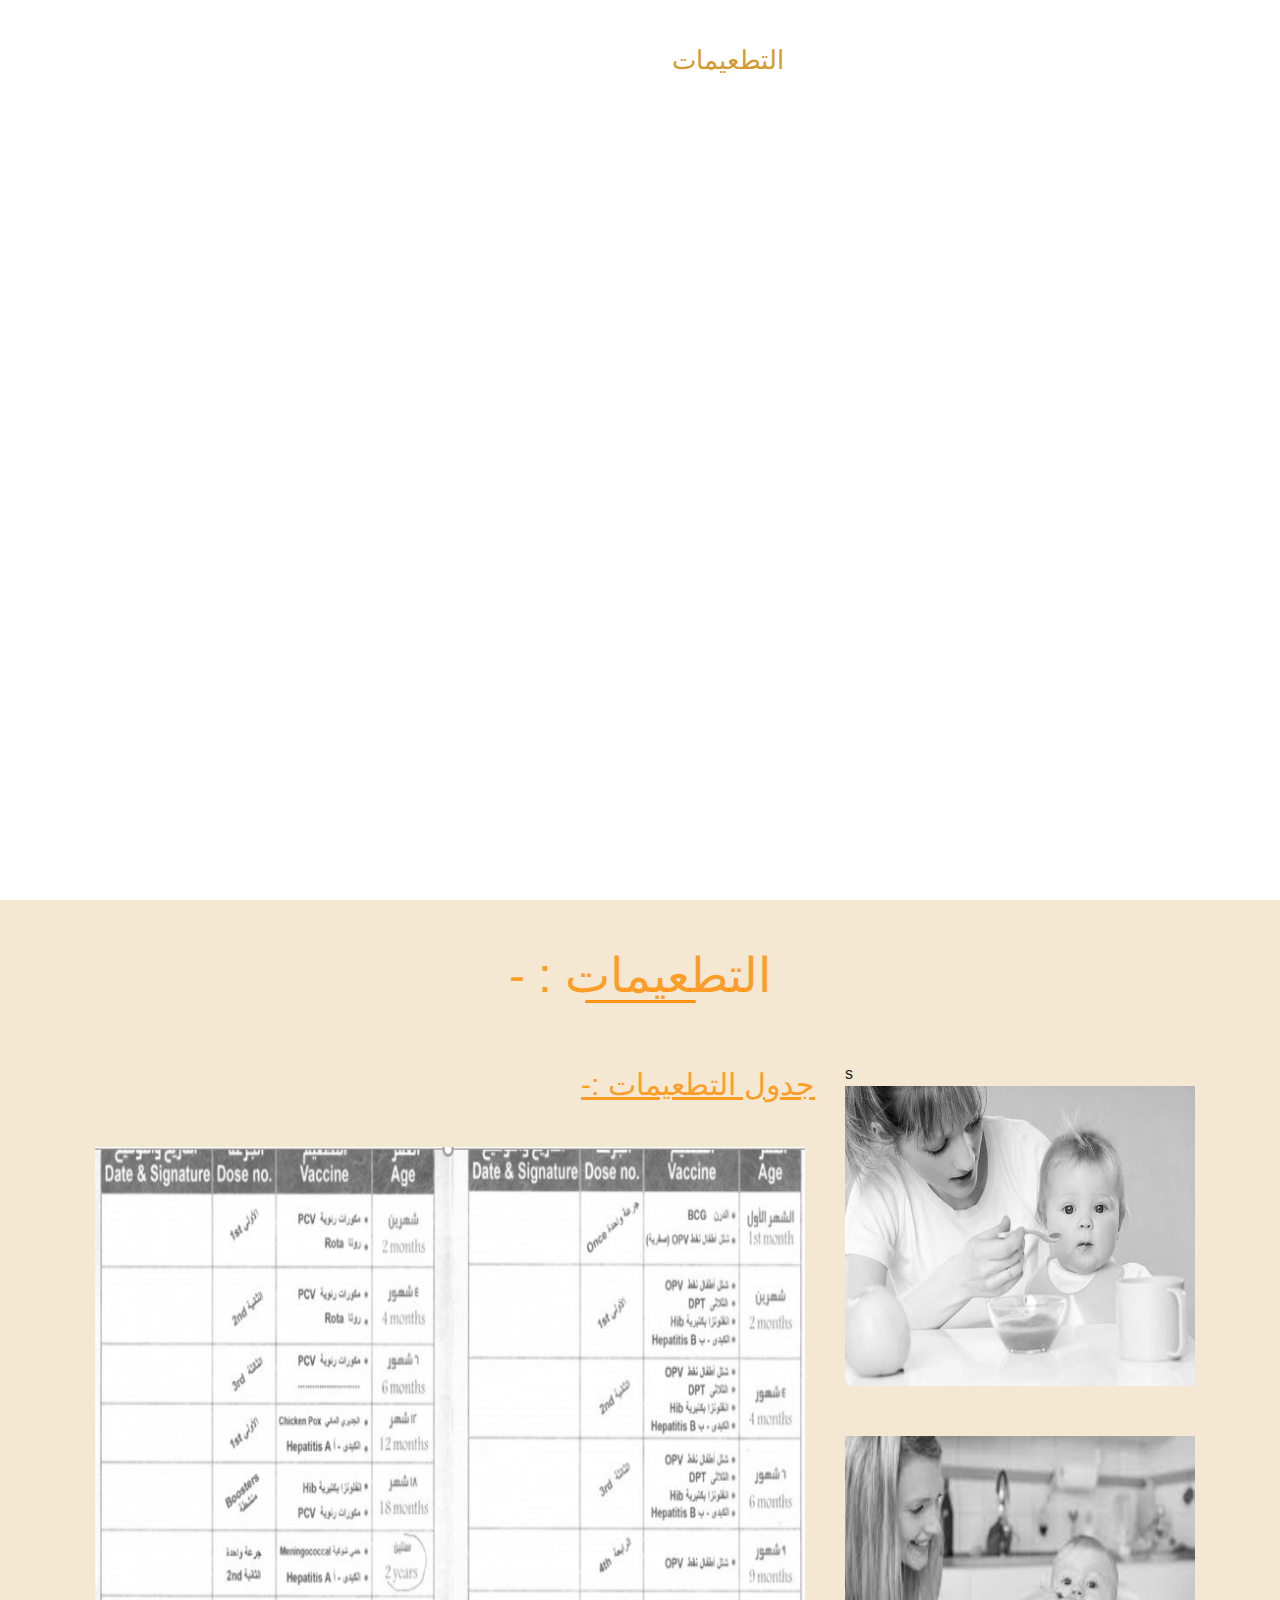
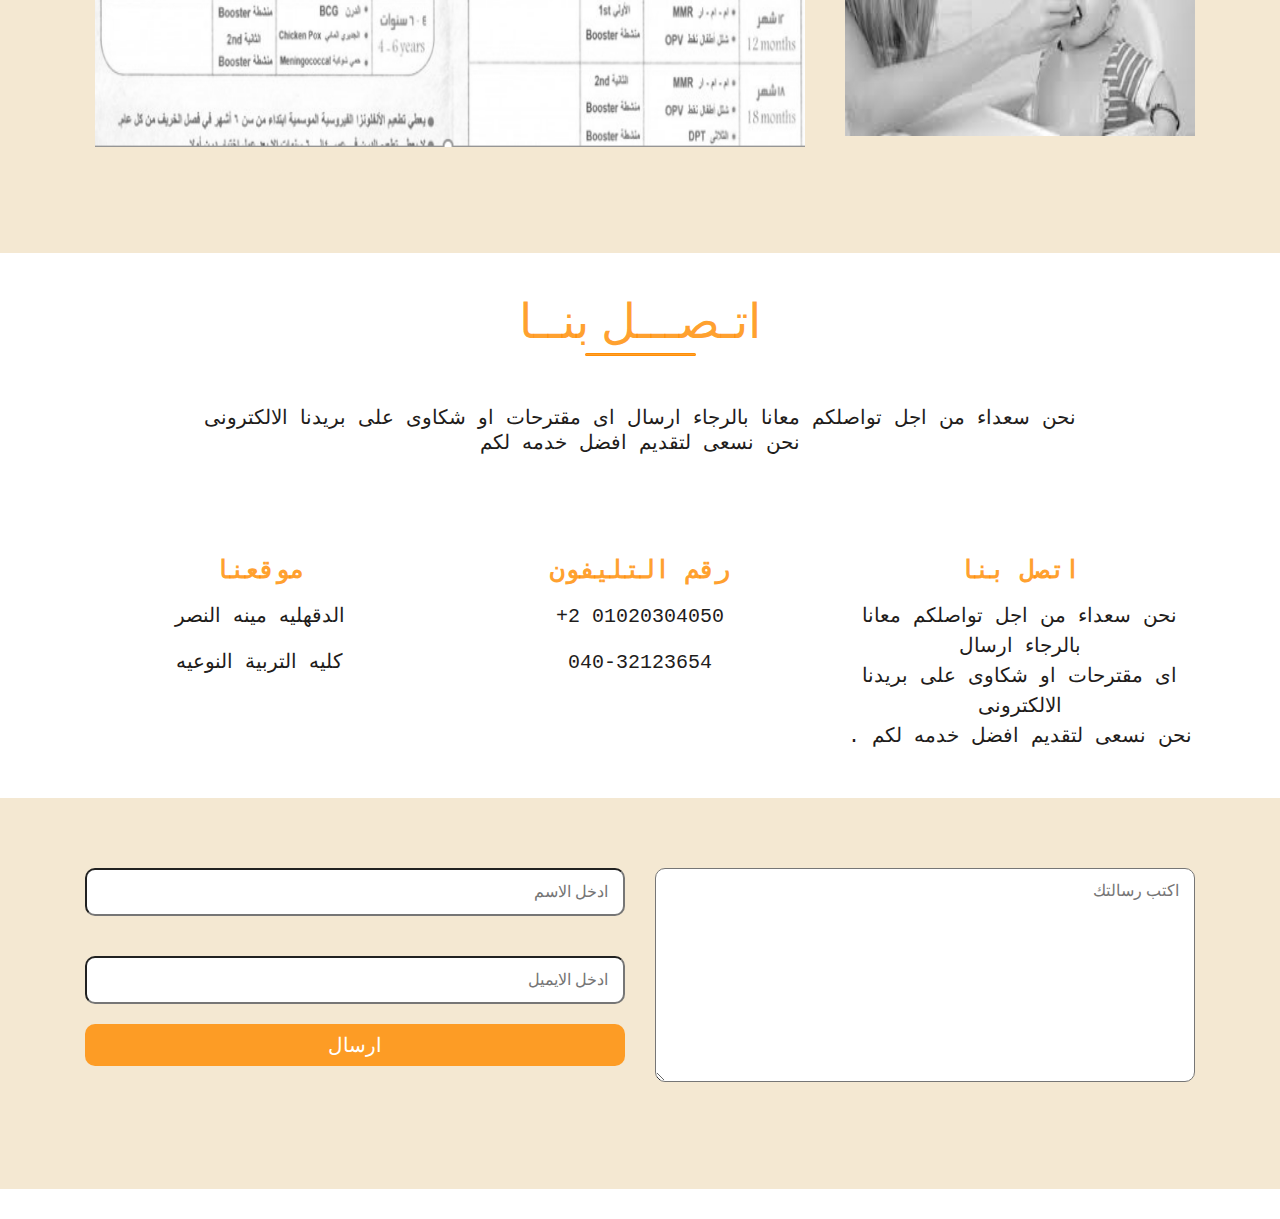
<file: Vaccinations.html>
<!DOCTYPE html>
<html lang="ar" dir="rtl">

<head>
    <meta charset="UTF-8">
    <meta thhp-equiv="X-UA-Compatible" content="IE=edge,chrome=1">
    <meta name="viewport" content="width=device-width, initial-scale=1.0">
    <title>Document</title>
    <link rel="stylesheet" href="styles/all.min.css">
    <link rel="stylesheet" href="styles/normalize.css">
    <link rel="stylesheet" href="styles/bootstrap.css">
    <link rel="stylesheet" href="styles/indexV3.css">
</head>

<body>

    <!-- Strat section header -->
    
    <header>
        <div class="container">
            <div class="head">
                <nav class="menu">
                    <div id="icon">
                        <i class="fas fa-bars fa-2x"></i>
                    </div>
                    <div id="logo" class="logo">for your baby </div>
                    <div class="icon-right">
                        <i class="fas fa-bars fa-2x"></i>
                    </div>
                    <ul id="rmenu" class="rmenu hide1"> 
                        <li><a class="menu-item" href="index.html"> الرئيسية</a></li>
                        <li><a class="menu-item" href="index.html">الـولاده</a>
                            <div class="sub-content">
                                <div class="sub-drop">
                                    <ul>
                                        <li> <a href="index.html">الاستعداد للولاده</a></li>
                                        <li> <a href="Natural_childbirth.html">الـولاده الطبيعيه</a></li>
                                        <li> <a href="Cesarean_delivery.html">الولاده القيصرية</a></li>
                                        <li> <a href="Postpartum_period.html">فــتـرة الـنــفــاس </a></li>
                                    </ul>
                                </div>
                            </div>
                        </li>
                        <li><a class="menu-item" href="feeding_Natural.html">الرضـاعـه</a>
                            <div class="sub-content">
                                <div class="sub-drop">
                                    <ul>
                                        <li> <a href="feeding_Natural.html">الـرضاعه الطبيعية</a></li>
                                        <li> <a href="Industrial_feeding.html">الرضاعه الصناعية</a></li>
                                        <li> <a href="Joint_feeding.html">الرضاعه المشتركة</a></li>
                                    </ul>
                                </div>
                            </div>
                        </li>
                        <li><a class="menu-item active" href="Vaccinations.html">التطعيمات </a></li>
                        <li><a class="menu-item" href="mother_feeding.html">التغذية</a>
                            <div class="sub-content">
                                <div class="sub-drop">
                                    <ul>
                                        <li> <a href="mother_feeding.html">لـــــلأم</a></li>
                                        <li> <a href="Baby_feeding.html">للطـفـل</a></li>
                                    </ul>
                                </div>
                            </div>
                        </li>
                        <li><a class="menu-item" href="Baby_developments.html">تطورات الطفل</a></li>
                        <li><a class="menu-item" href="contact.html">اتصل بنا</a></li>
                    </ul>
                </nav>
    
                <div class="outer">
                    <div class="details">
                    </div>
                
                    <!-- Strat section login -->

                    <div id="login-box" class="hide">
                        <form>
                            <p> اسم المستخدم: </p>
                            <input type="text" name="username" placeholder="ادخل الايميل">
                            <p>كلمة السر :</p>
                            <input type="password" name="password" placeholder="ادخل كلمة السر">
                            <input type="submit" value="تسجيل دخول" value="login">
                            <a href="#">نسيت كلمة السر ؟؟</a>
                            <a href="login2.html">
                            <input type="button" value="تسجيل حساب  جديد" id="new_account">
                            </a>
                        </form>
                    </div>
    
                    <!-- Strat section login -->
                    
                </div>
            </div>
        </div>
    </header>

    <!-- End section header -->

    <div class="clearfix"></div>

    <!-- Strat section ready -->

    <section id="ready" class="ready">
        <div class="container">
            <p> التطعيمات : -</p>
            <div class="row">
                <div class="col-lg-4">

                    <!-- Strat section Images -->
                    s
                    <div class="ready_img">
                        <img src="images/IMG-20200301-WA0048.jpg" alt="wait">
                        <div class="one"></div>
                        <div class="two"></div>
                        <div class="three"></div>
                        <div class="four"></div>
                    </div>
                    
                    <div class="ready_img">
                        <img src="images/IMG-20200301-WA0043.jpg" alt="wait">
                        <div class="one"></div>
                        <div class="two"></div>
                        <div class="three"></div>
                        <div class="four"></div>
                    </div>

                    <!-- End section Images -->

                </div>
                <div class="col-lg-8">
                    <div class="text">

                        <!-- Start section  جدول التطعيمات-->

                        <div class="text_ready">

                            <span>جدول التطعيمات :- </span>
                            <ul>
                                <li>
                                    <div class="ready_img" style="width: 100%;height: 600px;">
                                        <img style="width: 100%; height: 100%;" src="images/Capture.PNG" alt="wait">
                                    </div>
                                 </li>
                            </ul>
                        </div>

                        <!-- End section  جدول التطعيمات-->
                    
                    </div>
                </div>
            </div>
        </div>
    </section>
    <div class="clearfix"></div>

    <!-- End section ready -->

    <!-- Start Section Contact Us -->

    <section id="contact">
        <div class="container">
            <div class="conect">
                <h1>اتـصـــل بنــا </h1>
                <p> نحن سعداء من اجل تواصلكم معانا بالرجاء ارسال اى مقترحات او شكاوى على بريدنا الالكترونى
                    <br>نحن نسعى لتقديم افضل خدمه لكم </p>
            </div>
            <div class="perant">
                <div class="row left" >
                    <div class="col-md-4">
                        <h3>اتصل بنا</h3>
                        <p> نحن سعداء من اجل تواصلكم معانا بالرجاء ارسال <br> اى مقترحات
                            او شكاوى على بريدنا الالكترونى
                        <br>نحن نسعى لتقديم افضل خدمه لكم . </p>
                    </div>
                    <div class="col-md-4">
                        <h3>رقم التليفون</h3>
                        <p>01020304050 2+</p>
                        <p>040-32123654</p>
                    </div>
                    <div class="col-md-4">
                        <h3>موقعنا</h3>
                        <p>الدقهليه مينه النصر</p>
                        <p>كليه التربية النوعيه </p>
                    </div>
                </div>
            </div>   
        </div>  

        <!-- End Section Contact Us -->

        <!-- Start Section Footer -->

        <div class="right">
            <div class="container">
                <div class="row">
                    <div class="col-md-6">
                        <textarea cols="60" rows="8" placeholder="اكتب رسالتك"></textarea><br>
                    </div>
                    <div class="col-md-6">
                        <input type="text" name="الاسم" placeholder="ادخل الاسم" size="15">
                        <input type="text" name="الايميل" placeholder="ادخل الايميل" size="25">
                        <button class="btn" type="submit">ارسال</button>
                    </div>
                </div>
            </div>
        </div>

        <!-- End Section Footer -->

    </section>

    <!-- Start Section Scroll to Top -->

    <div>
        <button class="topBtn">
            <i class="fas fa-arrow-up"></i>
        </button>
    </div>

    <!-- End Section Scroll to Top -->
    
    <script src="scripts/jquery-3.4.1.min.js"></script>
    <script src="scripts/main.js"></script>
    <script src="scripts/all.min.js"></script>
    <script src="scripts/bootstrap.min.js"></script>
</body>

</html>
</file>
<file: styles/indexV3.css>
*,body,html{
    margin: 0;
    padding: 0;
    font-family: Arial, Helvetica, sans-serif;
}

.clearfix{
    clear: both;
}

/*Start section container */
.container {
    width: 100%;
    padding-right: 15px;
    padding-left: 15px;
    margin-right: auto;
    margin-left: auto;
}
  
@media (min-width: 576px) {
    .container {
      max-width: 540px;
    }
}
  
@media (min-width: 777px) {
    .container {
      max-width: 720px;
    }
}
  
@media (min-width: 992px) {
    .container {
      max-width: 960px;
    }
}
  
@media (min-width: 1200px) {
    .container {
      max-width: 1140px;
    }
}

/*End section container */


/*Start section header */

header{
    position: relative;
    width: 100%;
    height: 100vh;
    animation: animate 25s  infinite;
    background-size: cover;
    background-repeat: no-repeat;
    background-position: center center;
}

@keyframes animate{
0%,100%{
    background-image:url(../images/IMG-20200209-WA0018.jpg);  
}
25%{
    background-image:url(../images/IMG-20200209-WA0006.jpg);  
}

50%{
    background-image:url(../images/IMG-20200209-WA0022.jpg);  
}

75%{
    background-image:url(../images/IMG-20200301-WA0029.jpg);  
}}

.menu{
    width: 100%;
    color:#fff;
}

.menu .logo{
    float: left;
    height: 30px;
    padding: 15px 30px;
    font-size: 1.4em;
    line-height: 30px;
    font-family: Georgia, 'Times New Roman', Times, serif;
}

.menu > ul{
margin: 0;
padding: 0;
float: right;
list-style-type: none;
}

.menu > ul > li{
    float: right;
}

.menu-item{
    display: inline-block;
    padding: 15px 20px;
    height: 30px;
    line-height: 30px;
    color: #fff;
    font-size: 1.6em;
    text-decoration: none;
    transition: all .5s ease-in-out;
    -webkit-transition: all .5s ease-in-out;
    -moz-transition: all .5s ease-in-out;
    -o-transition: all .5s ease-in-out;
}

.menu-item:hover{
    color: rgb(211, 154, 48);
    text-decoration: none;
}
.menu-item.active{
    color: rgb(211, 154, 48);
}

/*Start section sub-content*/

.sub-content{
    position: absolute;
    top: 45px;
    overflow: hidden;
    background-color:rgba(29, 29, 29, 0.4);
    font-size: 1.6em;
    max-height: 0;
}
.sub-content a{
    color: #fff;
    text-decoration: none;
}
.sub-drop{
    padding: 0;
}
.sub-drop ul{
    width: 100%;   
    list-style-type: none;
}
.sub-drop ul li a{
    display: inline-block;
    padding: 10px 20px;
}

.sub-drop ul li a:hover{
    text-decoration: none;
    transition: all .5s ease-in-out;
    -webkit-transition: all .5s ease-in-out;
    -moz-transition: all .5s ease-in-out;
    -o-transition: all .5s ease-in-out;
    color: rgb(211, 154, 48);
}


.menu ul li:hover .sub-content{
    max-height: 400px;
    translate: max-height 0.5s ease-in;
    -webkit-translate: max-height 0.3s ease-in;
    -moz-translate: max-height 0.3s ease-in;
}

.rmenu{
    float: right;
}

/*End section sub-content*/
.outer{
    left: 0;
    top:0;
    width: 100%;
    height: 91.5vh;
}

.details{
    position: absolute;
    left: 50%;
    top:50%;
    transform: translate(-50%,-50%);
    text-align: center;
}

/*Start section login*/

.details h1{
    text-transform: capitalize; 
    font-size: 4em;
    color:#fff;
}
.details h2{
    font-size: 3em;
    color: white;
}

.hide ,.show{ 
    left: 0;
    bottom: 60px;
    width: 250px;
    height: 91.5vh;
    position: absolute;
    display: none;
    float: left;
    background-color: rgba(0,0,0,0.4);
    font-family: cursive;
    box-sizing: border-box;
}

.show{
    display: block;
}

#login-box{
    list-style: none;
}

#login-box p{
    margin: 0;
    padding: 10px 0px  ;
    font-weight: bold;
    direction: rtl;
    size: 40px;
    color: #fff;
}

#login-box input{
    width: 100%;
    margin-bottom: 20px;

}

#login-box input[type="text"],input[type="password"]{
    padding: 5px 10px;
    border: none;
    border-bottom: 1px solid #fff;
    outline: none;
    height: 30px;
    color: darkblue;
    font-size: 14px;
    direction: rtl;
}
#login-box input[type="submit"]{
    border: none;
    outline: none;
    height: 40px;
    color: #000;
    font-size: 18px;
    border-radius: 20px;
}
#login-box input[type="submit"]:hover{
    cursor: pointer;
    background:  rgb(211, 154, 48);
    color: #fff;
}
#login-box input[type="button"]{
    margin: 60px auto;
    border: none; 
    outline: none;
    height: 40px;
    color: #000;
    font-size: 18px;
    border-radius: 20px;
}
#login-box input[type="button"]:hover{
    cursor: pointer;
    background:  rgb(211, 154, 48);
    color: #fff;
}
#login-box  a{
    text-decoration: none;
    font-size: 20px;
    color: #fff;
    direction: rtl;
}
#login-box  a:hover{
    color: darkorange;
}

/*End section login*/

#icon{
    float: left;
    cursor: pointer;
    margin: 10px auto;
    padding: 5px 0px 5px 20px;
    
}
#icon:hover{
    color: rgba(255, 140, 0, 0.726)
}

/*End section header */

/*Start section ready */

.ready{
    background-color: rgba(233, 209, 165, 0.5);
    font-family: 'Franklin Gothic Medium', 'Arial Narrow', Arial, sans-serif;
}

.ready p{
    position: relative;
    margin-bottom: 10px;
    text-align: center;
    font-size: 3em;
    padding: 40px 0;
    color:rgba(255, 140, 0, 0.822); 
}

.ready  p::before{
    content: "";
    position: absolute;
    top: 100px;
    left: 500px;
    background-color: rgba(255, 140, 0, 0.822);
    width: 10%;
    height: 3px;
    border: 1px solid rgba(255, 140, 0, 0.822);
    border-radius: 20px;
}

/** Start section Images**/

.ready_img{
    position: relative;
    margin-bottom: 50px;
    overflow: hidden;
}

.ready_img  img{
    width: 100%;
    height: 300px;
    transition: all 1s  ease-in-out;
    -webkit-transition: all 1s  ease-in-out;
    filter: grayscale(100%);
}

.ready_img .one,.ready_img .two,
.ready_img .three,.ready_img .four{
    position: absolute;
    transition: all 1s  ease-in-out;
    -webkit-transition: all 1s  ease-in-out;
    background-color: rgba(255, 140, 0, 0.822);
}
.ready_img .one{
    top: 0;
    left: 0;
    width: 0;
    height: 3px;
}

.ready_img .two{
    top: 0;
    right: 0;
    width: 3px;
    height: 0;
}

.ready_img .three{
    bottom: 0;
    right: 0;
    width: 0;
    height: 3px;
}

.ready_img .four{
    bottom: 0;
    left: 0;
    width: 3px;
    height: 0;
}

.ready_img img:hover{
    filter: grayscale(0);
    -webkit-filter: grayscale(0);
    transform: scale(1.3);
    -webkit-transform: scale(1.3);
    -moz-transform: scale(1.3);
    -o-transform: scale(1.3);
}

.ready_img:hover .one,.ready_img:hover .three{
    width: 100%;
}

.ready_img:hover .two, .ready_img:hover .four{
    height: 100%;
}

/** End section Images**/

/** Start section text**/

.text{
padding: 0 0 40px 0;
}

.text span{
    color: rgba(255, 140, 0, 0.822);
    font-size: 30px;
    text-decoration: underline;
    text-decoration-color:rgba(255, 140, 0, 0.822);
    display: flex;
    margin-bottom: 40px;
}

.text_ready ul{
    list-style: none;
}

.text_ready ul li{
    display: flex;
    margin: 10px 10px;
    font-size: 18px;
    color: rgb(31, 29, 27);
    text-align: right;
}

/** End section text**/

/*End section ready */

/** Start contact section**/

.container .conect{
    text-align: center;
    padding-bottom: 40px;
    line-height: 25px;
}
.container .conect h1{
    position: relative;
    padding: 40px;
    margin-bottom: 15px;
    color: rgba(255, 140, 0, 0.822);;
    font-family: cursive;
    font-size: 3em;
    text-decoration-color:rgba(255, 140, 0, 0.822);
}

.container .conect h1::before{
    content: "";
    position: absolute;
    top: 100px;
    left: 500px;
    background-color: rgba(255, 140, 0, 0.822);
    width: 10%;
    height: 3px;
    border: 1px solid rgba(255, 140, 0, 0.822);
    border-radius: 20px;
}

.container .conect p{
    font-size: 20px;
    color: rgb(31, 29, 27);
    font-family: monospace;
}

.container .perant{
    width: 100%;
    padding: 30px 0;
}

.container .perant .left{ 
    font-family: monospace;
}

.container .perant .left h3{
    text-align: center;
    color: rgba(255, 140, 0, 0.822);
    font-size: 25px ;
    margin: 15px 10px;
    font-family: monospace;
    font-weight: bold;
}

.container .perant .left p{ 
    color: rgb(31, 29, 27);
    font-size: 20px;
    font-family: monospace;
    text-align: center;
}

/** End contact section**/

/** Start contact login**/

.right{
    background-color: rgba(233, 209, 165, 0.5);
    padding: 50px 0;
}

.right .container{
    width: 100%;
    margin-bottom: 30px;
}

.right .container input{
    padding: 10px 15px;
    border-radius: 10px;
    margin: 20px 0;
    font-size: 16px;
    color: rgb(31, 29, 27);
    outline: none;
    width: 100%;
}

.right .container button{
    font-size: 20px;
    border-radius: 10px ;
    border-style: none;
    background-color: rgba(255, 140, 0, 0.822);
    color: #fff;
    width: 100%;
    transition: all .5s ease-in-out;
    -webkit-transition: all .5s ease-in-out;
    -moz-transition: all .5s ease-in-out;
    -o-transition: all .5s ease-in-out;
}

.right .container button:hover{
    background-color: #fff;
    color: rgb(31, 29, 27);
    border: 2px solid rgba(255, 140, 0, 0.822);
}

.right .container textarea{
    padding: 10px 15px;
    border-radius: 10px;
    margin: 20px 0;
    font-size: 16px;
    color: rgb(31, 29, 27);
    outline: none;
    width: 100%;
}

/** End contact login**/

/** Start Scroll to Top **/

.topBtn{
    position: fixed;
    bottom: 40px;
    left: 40px;
    font-size: 22px;
    width: 50px;
    height: 50px;
    background: darksalmon;
    color:white;
    border: none;
    cursor: pointer; 
    display: none;
    border-radius: 50%;
    outline: none;
}
.topBtn.show{
    display: block;
}

/** End Scroll to Top **/

/** Start style responsive**/

@media (max-width:1200px)and (min-width:992px){
    .container .conect h1::before,
    .ready  p::before{
        left: 415px;
        width: 10%;
    }
    .sub-content{
        top: 150px;
        right: 25%;
    }
}

@media (max-width:1100px)and (min-width:992px){
    .sub-content{
        top: 150px;
        right: 22%;
    }
}
        
@media (max-width:1200px){
    .rmenu{
        display: none;
    }

    .head .menu .icon-right{
        display: block;
        cursor: pointer;
    }

    .head .menu .icon-right:hover{
       color: rgba(255, 140, 0, 0.822);
    }
    .icon-right{
        position: absolute;
        right: 75px;
        top: 15px;
    }
    .hide1{
        display: none;
    }
    .show1{
        display: block;
    }
    
    .menu > ul{
        float: right;
        margin-top: 50px;
        padding: 20px 30px;
    }
    
    .menu > ul > li{
        float: none;
    }
    
    .rmenu{
        background-color: rgba(29, 29, 29, 0.4);
    }
    
}

@media (max-width:991px)and (min-width:777px){
    .container .conect h1::before,
    .ready  p::before{
        left: 310px;
        width: 15%;
    }
    .sub-content{
        top: 150px;
        right: 31%;
    }
}

@media (max-width:815px) and (min-width:777px){
    .sub-content{
        top: 150px;
        right: 30%;
    }
}

@media (max-width:776px) and (min-width:500px){
    .container .conect h1::before,
    .ready  p::before{
        left: 210px;
        width: 18%;
    }
    .sub-content{
        top: 150px;
        right: 39%;
    }
}

@media (max-width:400px){
    .sub-content{
        top: 150px;
        right: 65%;
    }
}

/** Ens style responsive**/

.icon-right{
    display: none;
}
</file>
<file: styles/login2.css>
body{
    margin: 0;
    padding: 0;
    background: #efefef;
    font-size: 18px;
    background-image: url(../images/IMG-20200301-WA0074.jpg);
    background-size: cover;
    background-repeat: no-repeat;
    font-family: sans-serif;
    width: 100%;
    height: 100%;
}

.container {
    width: 100%;
    padding-right: 15px;
    padding-left: 15px;
    margin-right: auto;
    margin-left: auto;
}

@media (min-width: 576px) {
    .container {
        max-width: 540px;
    }
}

@media (min-width: 768px) {
    .container {
        max-width: 720px;
    }
}

@media (min-width: 992px) {
    .container {
        max-width: 960px;
    }
}

@media (min-width: 1200px) {
    .container {
        max-width: 1140px;
    }
}

.login-box{
    margin: 5% auto;
    height: 400px;
    width: 600px;
    background: rgb(255, 255, 255.0.5);
    box-shadow: 0 2px 4px rgba(0, 0, 0, 0.5);  
}
.left-box{
    float: left;
    box-sizing: border-box;
    padding: 40px;
    width: 47%;
    height: 400px;
}
h1{
    margin: 0 0 20px 0;
    font-weight: 300px solid;
    font-size: 28px;
    direction: rtl;
}
input[type="text"],input[type="password"]{
    display: block;
    box-sizing: border-box;
    margin-bottom: 20px;
    padding: 4px;
    width: 220px;
    height: 32px;
    border: none;
    outline: none;
    background-color: hsl(0, 0%, 100% ,.5);
    border-bottom: 1px solid #aaaaaa;
    font-family: sans-serif;
    font-weight: 400;
    font-size: 15px;
    transition: 0.2s ease;
    direction: rtl;
}
.form{
    position: relative;
}
.form .one::before,.form .two::before,
.form .three::before,.form .four::before{
    content: "";
    position: absolute;
    top: 30px;
    left: 0;
    width: 0;
    height: 3px;
    background-color: #dd4b39;
    z-index: 999999;
    transition: all .5s ease-in-out;
}
.form:hover .one::before,.form:hover .two::before,
.form:hover .three::before,.form:hover .four::before{
    width: 109%;
}
input[type="submit"]{
    margin-bottom: 28px;
    padding-left:  0 30px ;
    width: 128px;
    height: 32px;
    background: #f8f5f5;
    border: none;
    font-size: 20px;
    border-radius: 25px;
    color: #000;
    font-family: sans-serif;
    transition: 0.2s ease;
    cursor: pointer;
    float: right;
    outline: none;
    margin-right: 30px;
}
input[type="submit"]:hover,input[type="submit"]:focus{
    color: #f8f8f8;
    background: #000;
    transition: 0.2s ease;
}
.right-box{
    box-sizing: border-box;
    padding: 40px;
    width: 47%;
    float: right;
    height: 400px;
    color: rgb(255, 255, 255.0.5);
}
.contan{
    position: relative;
}
.or{
    position: absolute;
    top: 150px;
    left: 300px;
    width: 40px;
    height: 40px;
    background: #efefef;
    border-radius: 50%;
    box-shadow: 0 2px 4px rgba(0, 0, 0, 0.6);
    line-height: 40px;
    text-align: center;
}

.left-box .signwith{
    display: block;
    margin-bottom: 40px;
    font-size: 28px;
    color: #333;
    text-align: center;
    text-shadow: 0 2px 4px rgba(0, 0, 0, 0.6);
}

button.social{
    margin-bottom: 20px;
    width: 220px;
    height: 36px;
    font-size: 16px;
    border: none;
    border-radius: 2px;
    color: #fff;
    font-family: sans-serif;
    cursor: pointer;
}
.facebook{background: #32508e; }
.twitter{ background: #55acee;}
.google{background: #dd4b39; }
    

@media (max-width: 768px) {
    body{
        margin: 0;
        padding: 0;
        background: #efefef;
        font-size: 18px;
        background-image: url(../images/IMG-20200301-WA0074.jpg);
        background-size: cover;
        background-repeat: no-repeat;
        font-family: sans-serif;
        width: 100%;
        height: 100%;
    }
    .login-box{
        width: 80%;
        height: 800px;
    }
    h1{
        text-align: center;
    }

    input[type="text"],input[type="password"]{
        width: 100%;
    }
    input[type="submit"]{
        width: 50%;
        margin-right:90px;
    }
    .right-box{
        width: 100%;
    }
    .left-box{
        width: 100%;
    }
    button.social{
        width: 100%;
    }
    .or{
        top: 360px;
        left: 50%;
    }

}
</file>
